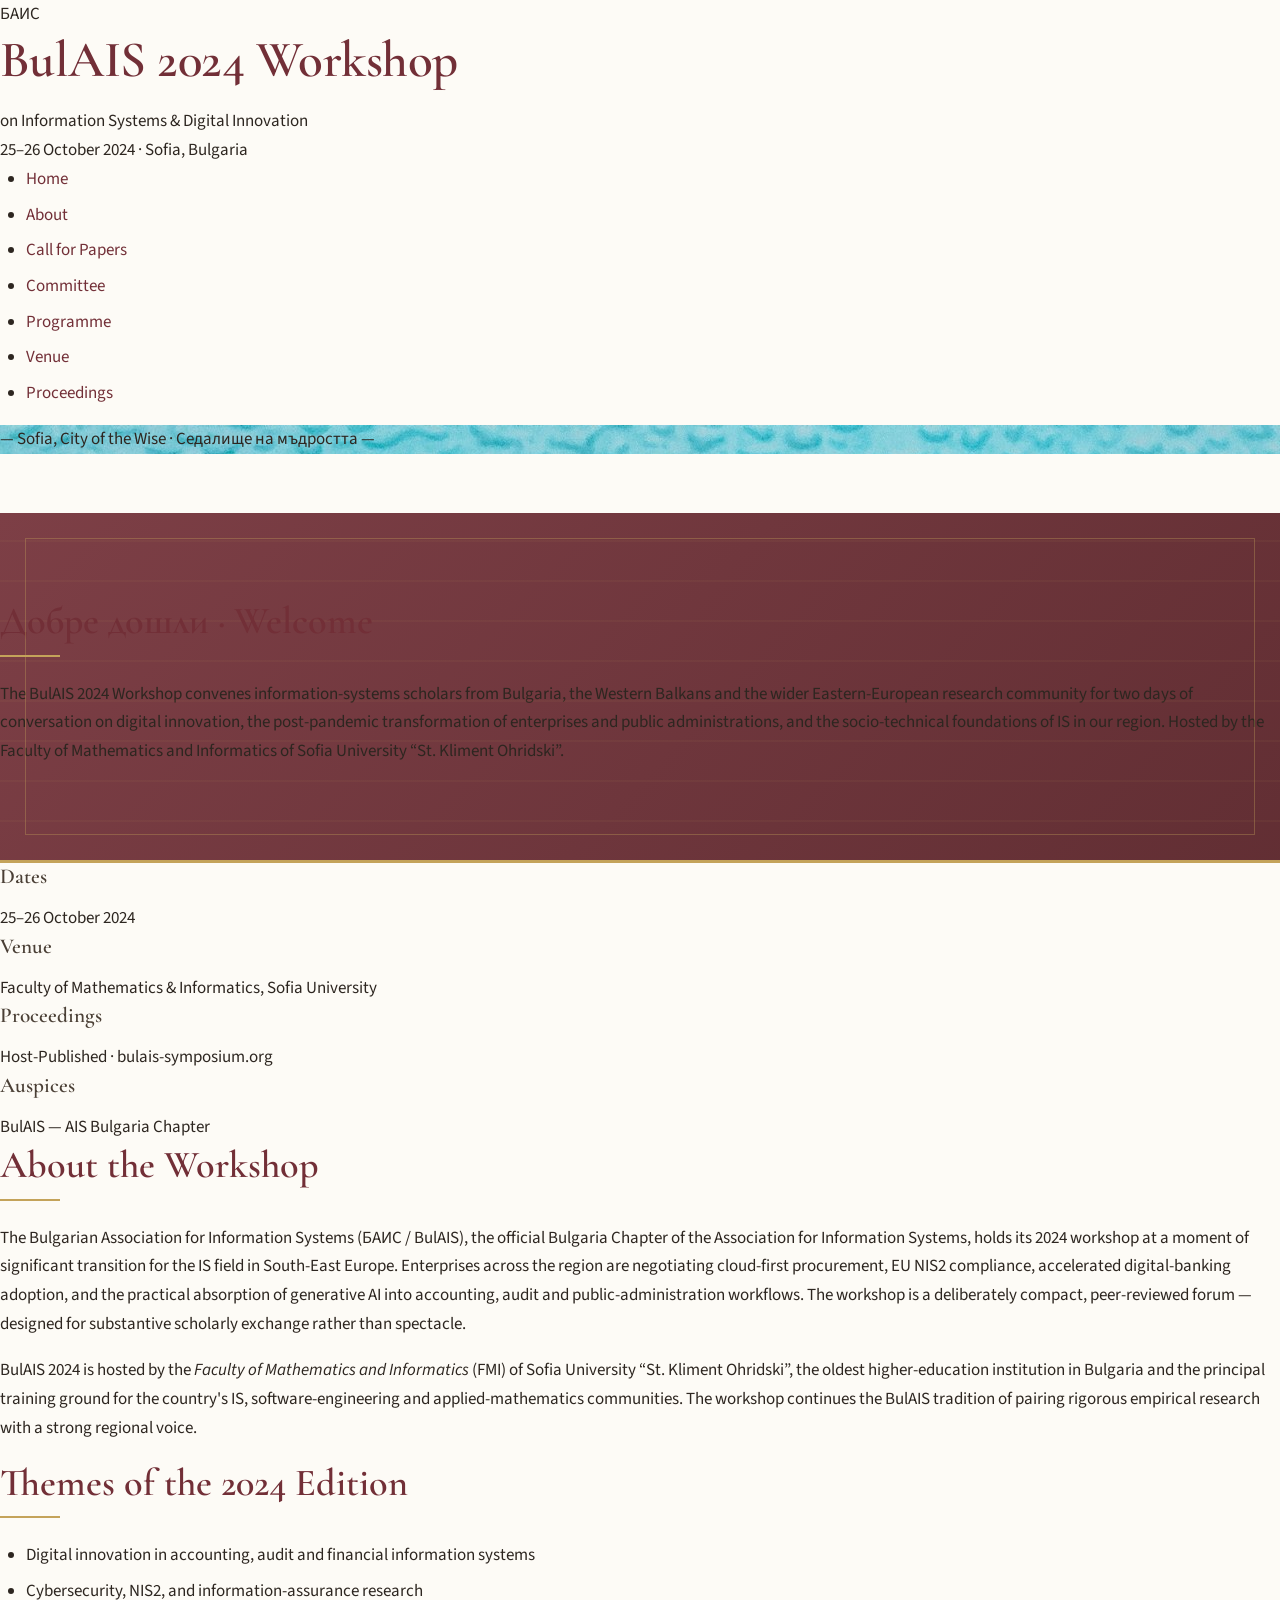
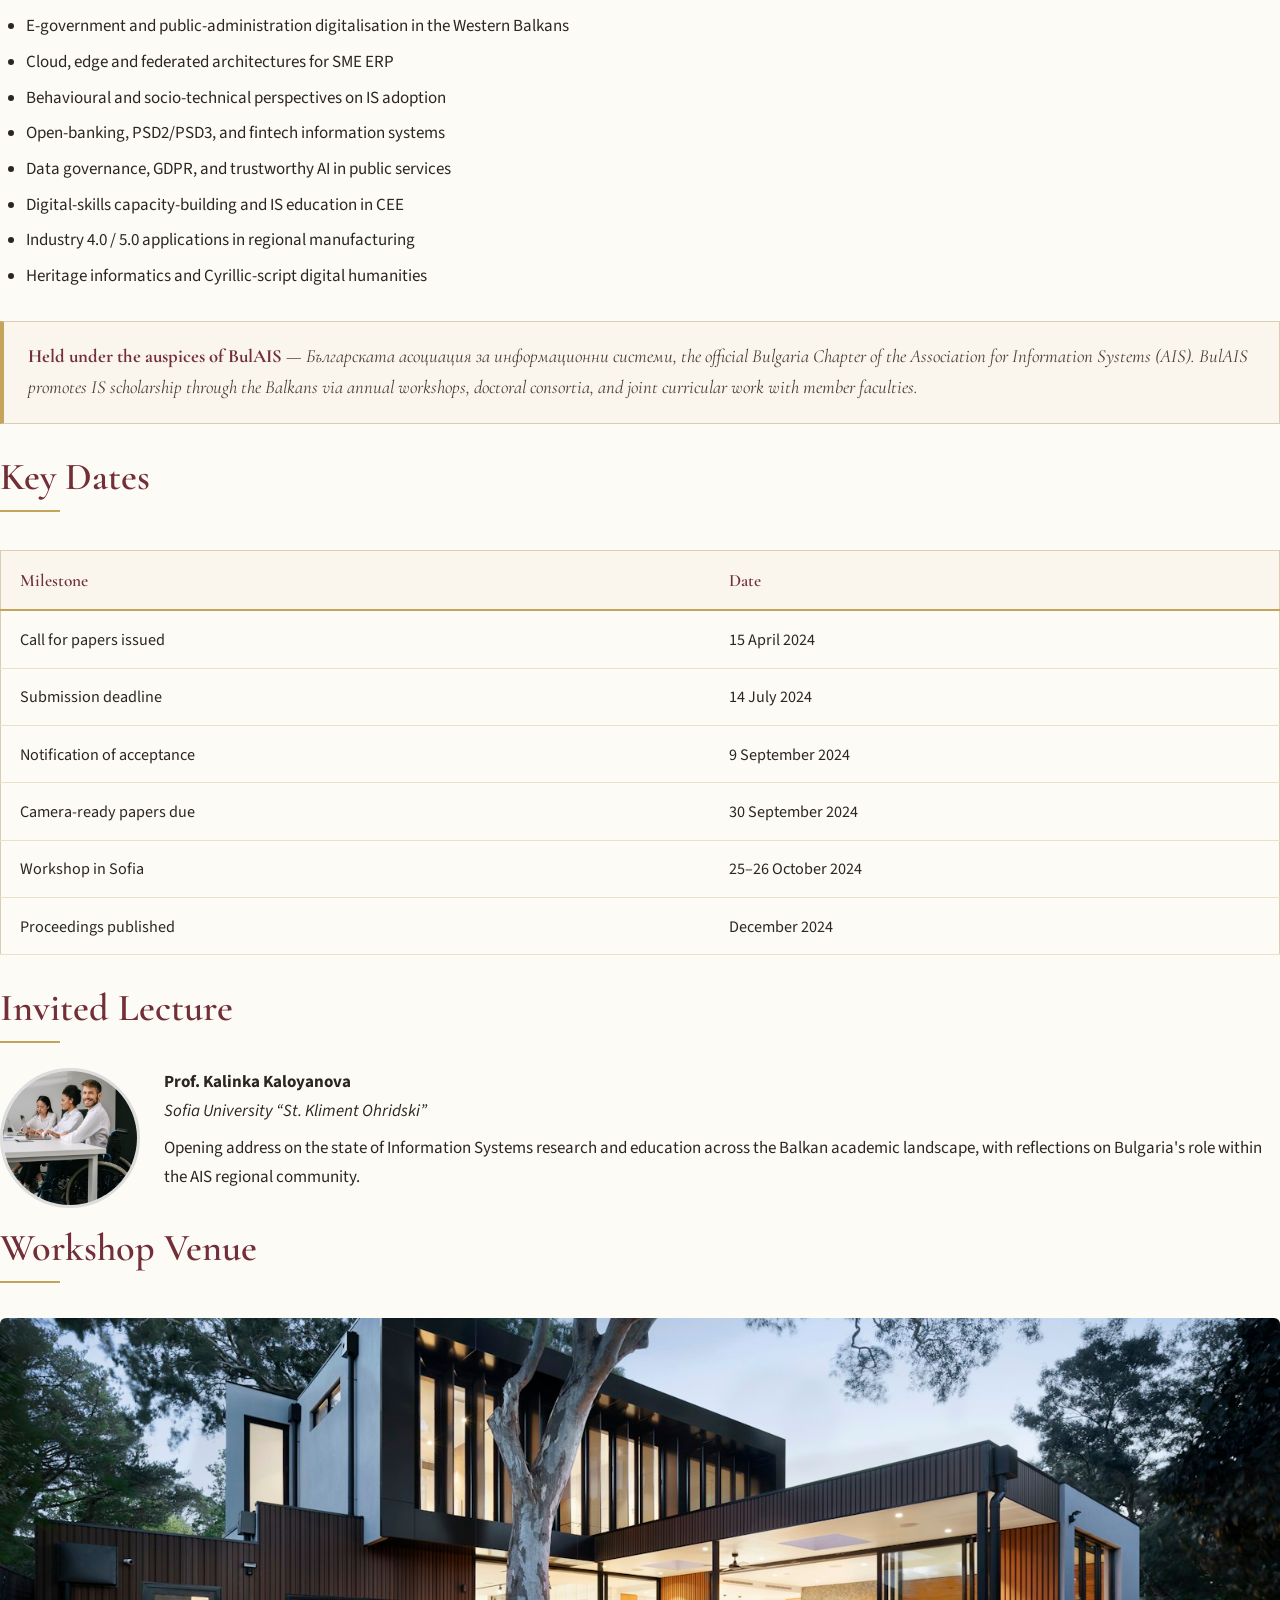
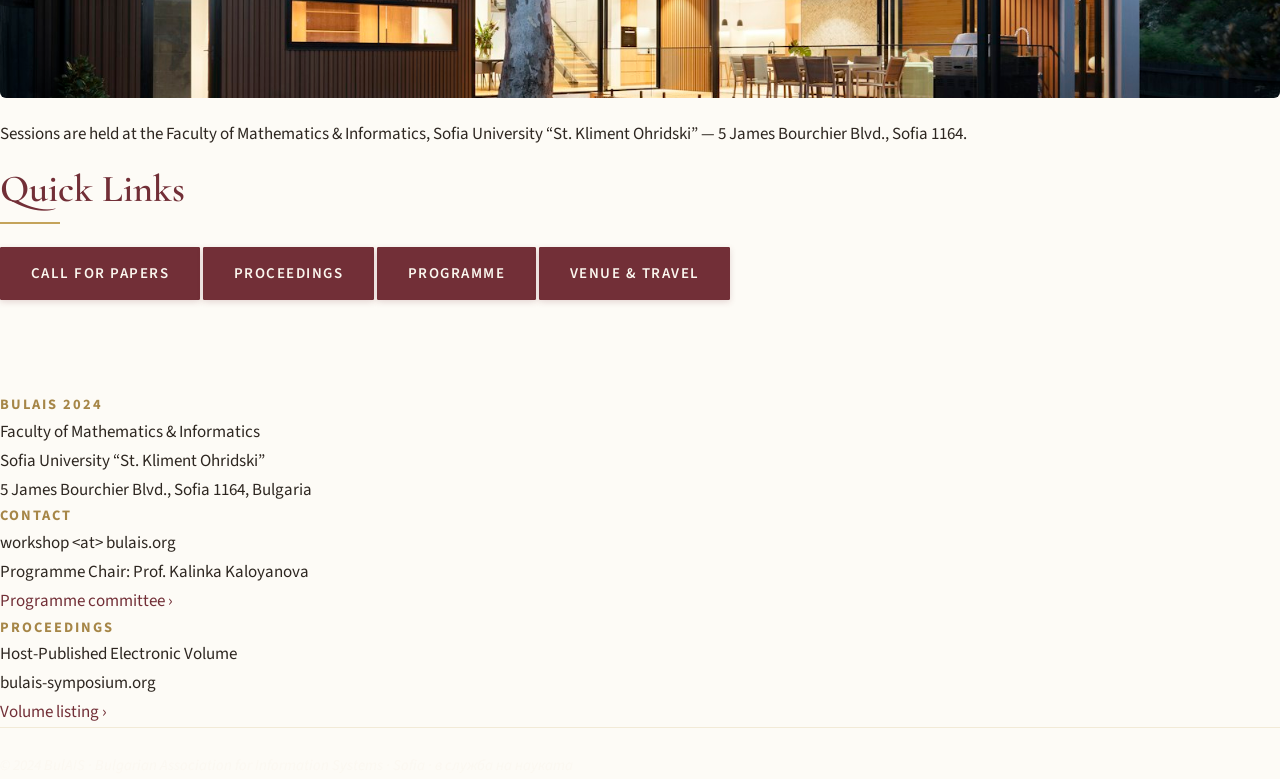
<file: index.html>
<!DOCTYPE html>
<html lang="en">
<head>
<meta charset="UTF-8">
<meta name="viewport" content="width=device-width, initial-scale=1.0">
<title>BulAIS 2024 — Workshop on Information Systems & Digital Innovation · Sofia University</title>
<meta name="description" content="BulAIS 2024 — the Bulgarian Association for Information Systems workshop on IS &amp; Digital Innovation, hosted by Sofia University 'St. Kliment Ohridski', 25–26 October 2024.">
<link rel="stylesheet" href="style.css">
</head>
<body>
<div class="cyr-band"></div>
<header>
  <div class="header-inner">
    <div class="brand">
      <div class="crest">БАИС</div>
      <div>
        <h1 class="site-title">BulAIS 2024 Workshop</h1>
        <div class="site-subtitle">on Information Systems &amp; Digital Innovation</div>
      </div>
    </div>
    <span class="location-tag">25–26 October 2024 · Sofia, Bulgaria</span>
  </div>
</header>
<nav>
  <ul>
    <li><a href="index.html" class="active">Home</a></li>
    <li><a href="about.html">About</a></li>
    <li><a href="cfp.html">Call for Papers</a></li>
    <li><a href="committee.html">Committee</a></li>
    <li><a href="schedule.html">Programme</a></li>
    <li><a href="venue.html">Venue</a></li>
    <li><a href="proceedings.html">Proceedings</a></li>
  </ul>
</nav>

<div class="hero-photo" style="background-image:url('images/sofia_nevsky.jpg');">
  <div class="caption">— Sofia, City of the Wise · Седалище на мъдростта —</div>
</div>

<main>
  <section class="hero">
    <h2>Добре дошли · Welcome</h2>
    <p class="lead">The BulAIS 2024 Workshop convenes information-systems scholars from Bulgaria, the Western Balkans and the wider Eastern-European research community for two days of conversation on digital innovation, the post-pandemic transformation of enterprises and public administrations, and the socio-technical foundations of IS in our region. Hosted by the Faculty of Mathematics and Informatics of Sofia University &ldquo;St. Kliment Ohridski&rdquo;.</p>
  </section>

  <div class="info-grid">
    <div class="info-card">
      <h4>Dates</h4>
      <div class="value">25–26 October 2024</div>
    </div>
    <div class="info-card gold">
      <h4>Venue</h4>
      <div class="value">Faculty of Mathematics &amp; Informatics, Sofia University</div>
    </div>
    <div class="info-card deep">
      <h4>Proceedings</h4>
      <div class="value">Host-Published · bulais-symposium.org</div>
    </div>
    <div class="info-card parch">
      <h4>Auspices</h4>
      <div class="value">BulAIS — AIS Bulgaria Chapter</div>
    </div>
  </div>

  <h2 class="section-title">About the Workshop</h2>
  <p class="dropcap">The Bulgarian Association for Information Systems (БАИС / BulAIS), the official Bulgaria Chapter of the Association for Information Systems, holds its 2024 workshop at a moment of significant transition for the IS field in South-East Europe. Enterprises across the region are negotiating cloud-first procurement, EU NIS2 compliance, accelerated digital-banking adoption, and the practical absorption of generative AI into accounting, audit and public-administration workflows. The workshop is a deliberately compact, peer-reviewed forum — designed for substantive scholarly exchange rather than spectacle.</p>

  <p>BulAIS 2024 is hosted by the <em>Faculty of Mathematics and Informatics</em> (FMI) of Sofia University &ldquo;St. Kliment Ohridski&rdquo;, the oldest higher-education institution in Bulgaria and the principal training ground for the country's IS, software-engineering and applied-mathematics communities. The workshop continues the BulAIS tradition of pairing rigorous empirical research with a strong regional voice.</p>

  <h2 class="section-title">Themes of the 2024 Edition</h2>
  <ul class="styled-list">
    <li>Digital innovation in accounting, audit and financial information systems</li>
    <li>Cybersecurity, NIS2, and information-assurance research</li>
    <li>E-government and public-administration digitalisation in the Western Balkans</li>
    <li>Cloud, edge and federated architectures for SME ERP</li>
    <li>Behavioural and socio-technical perspectives on IS adoption</li>
    <li>Open-banking, PSD2/PSD3, and fintech information systems</li>
    <li>Data governance, GDPR, and trustworthy AI in public services</li>
    <li>Digital-skills capacity-building and IS education in CEE</li>
    <li>Industry 4.0 / 5.0 applications in regional manufacturing</li>
    <li>Heritage informatics and Cyrillic-script digital humanities</li>
  </ul>

  <div class="callout">
    <strong>Held under the auspices of BulAIS</strong> — Българската асоциация за информационни системи, the official Bulgaria Chapter of the Association for Information Systems (AIS). BulAIS promotes IS scholarship through the Balkans via annual workshops, doctoral consortia, and joint curricular work with member faculties.
  </div>

  <h2 class="section-title">Key Dates</h2>
  <table>
    <thead><tr><th>Milestone</th><th>Date</th></tr></thead>
    <tbody>
      <tr><td>Call for papers issued</td><td>15 April 2024</td></tr>
      <tr><td>Submission deadline</td><td>14 July 2024</td></tr>
      <tr><td>Notification of acceptance</td><td>9 September 2024</td></tr>
      <tr><td>Camera-ready papers due</td><td>30 September 2024</td></tr>
      <tr><td>Workshop in Sofia</td><td>25–26 October 2024</td></tr>
      <tr><td>Proceedings published</td><td>December 2024</td></tr>
    </tbody>
  </table>

  <h2 class="section-title">Invited Lecture</h2>
  <div style="display:flex;gap:24px;align-items:center;margin:16px 0;flex-wrap:wrap;">
    <img src="images/keynote_prof2.jpg" alt="Invited speaker portrait" style="width:140px;height:140px;object-fit:cover;border-radius:50%;border:3px solid #ddd;flex-shrink:0;">
    <div style="flex:1;min-width:260px;">
      <strong>Prof. Kalinka Kaloyanova</strong><br>
      <em>Sofia University &ldquo;St. Kliment Ohridski&rdquo;</em>
      <p style="margin-top:8px;">Opening address on the state of Information Systems research and education across the Balkan academic landscape, with reflections on Bulgaria's role within the AIS regional community.</p>
    </div>
  </div>

  <h2 class="section-title">Workshop Venue</h2>
  <img src="images/sofia_university.jpg" alt="Sofia University main building" style="width:100%;max-height:380px;object-fit:cover;border-radius:6px;margin:12px 0;">
  <p>Sessions are held at the Faculty of Mathematics &amp; Informatics, Sofia University &ldquo;St. Kliment Ohridski&rdquo; — 5 James Bourchier Blvd., Sofia 1164.</p>

  <h2 class="section-title">Quick Links</h2>
  <p>
    <a class="btn" href="cfp.html">Call for Papers</a>
    <a class="btn outline" href="proceedings.html">Proceedings</a>
    <a class="btn outline" href="schedule.html">Programme</a>
    <a class="btn outline" href="venue.html">Venue &amp; Travel</a>
  </p>
</main>

<footer>
  <div class="footer-inner">
    <div>
      <h5>BulAIS 2024</h5>
      <div>Faculty of Mathematics &amp; Informatics<br>
      Sofia University &ldquo;St. Kliment Ohridski&rdquo;<br>
      5 James Bourchier Blvd., Sofia 1164, Bulgaria</div>
    </div>
    <div>
      <h5>Contact</h5>
      <div>workshop &lt;at&gt; bulais.org<br>
      Programme Chair: Prof. Kalinka Kaloyanova<br>
      <a href="committee.html">Programme committee &rsaquo;</a></div>
    </div>
    <div>
      <h5>Proceedings</h5>
      <div>Host-Published Electronic Volume<br>
      bulais-symposium.org<br>
      <a href="proceedings.html">Volume listing &rsaquo;</a></div>
    </div>
  </div>
  <div class="footer-bottom">© 2024 BulAIS · Bulgarian Association for Information Systems · Sofia · в служба на науката</div>
</footer>
</body>
</html>
</file>
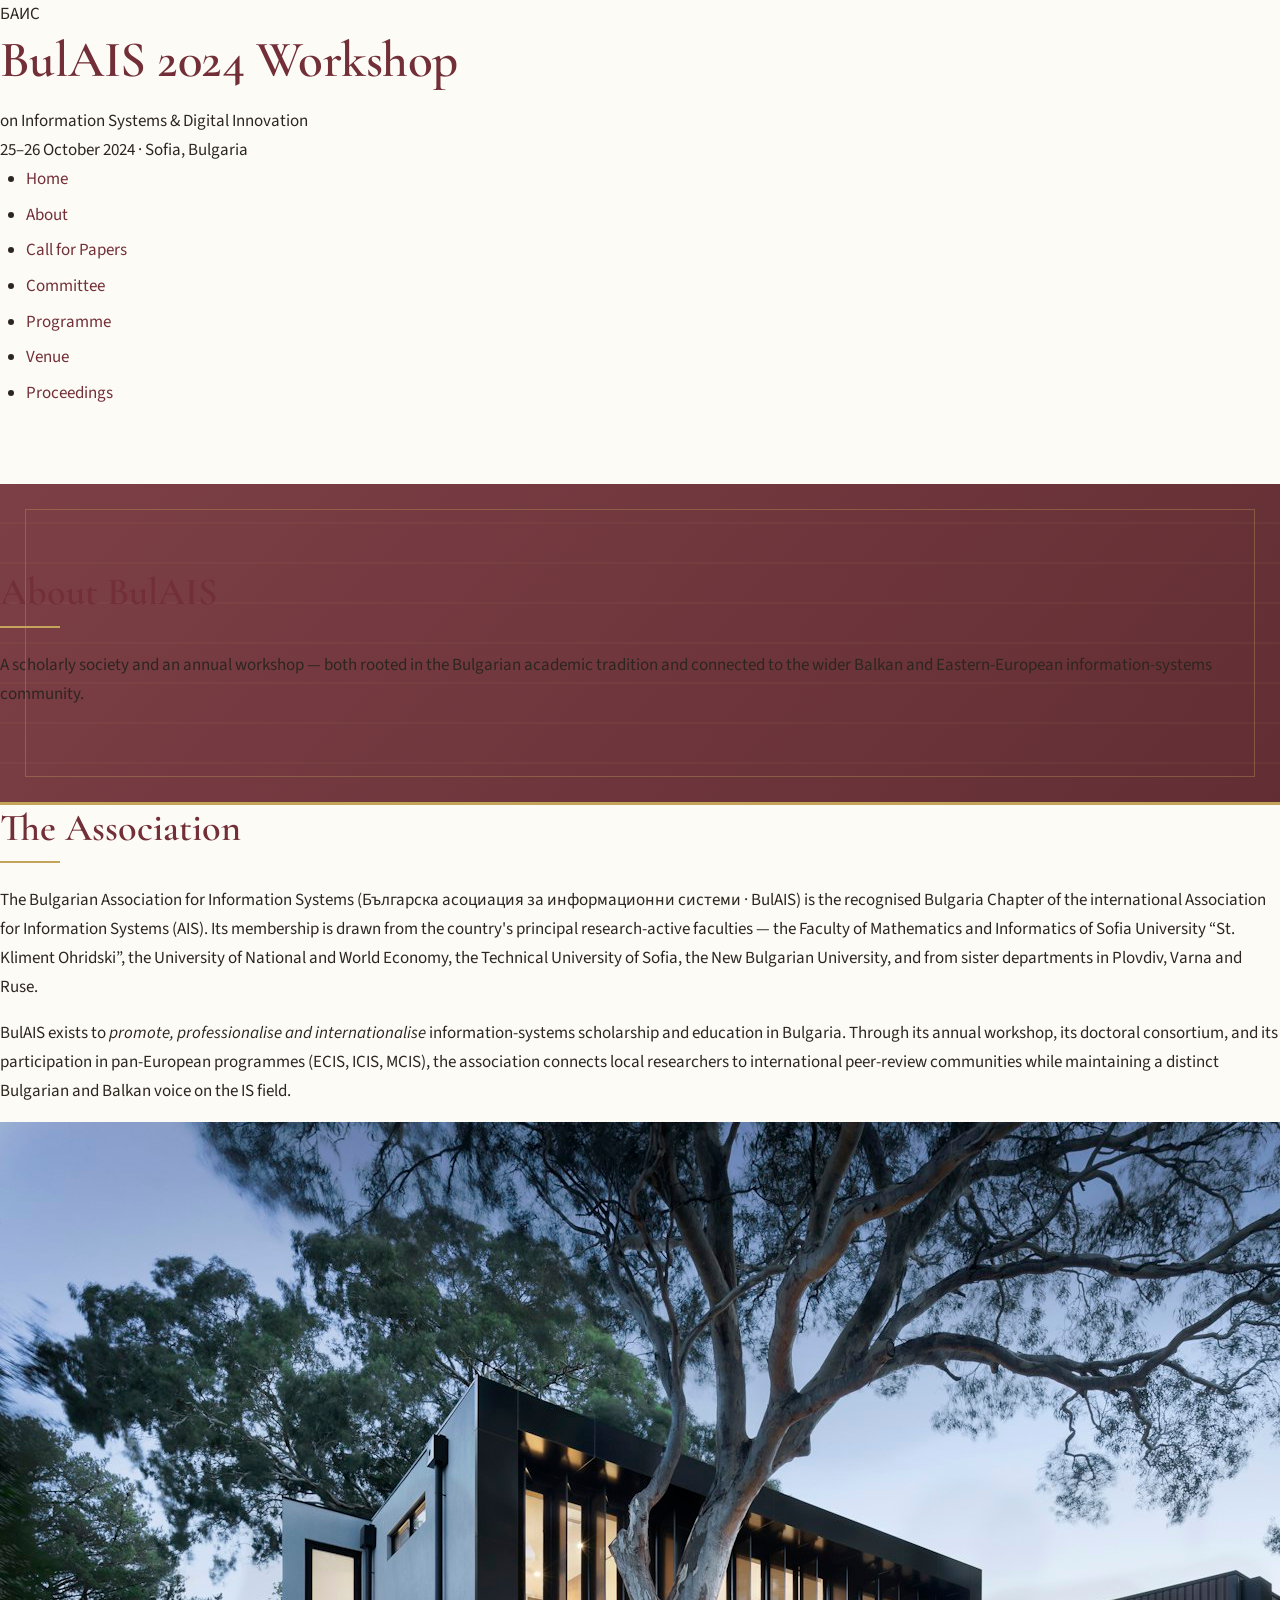
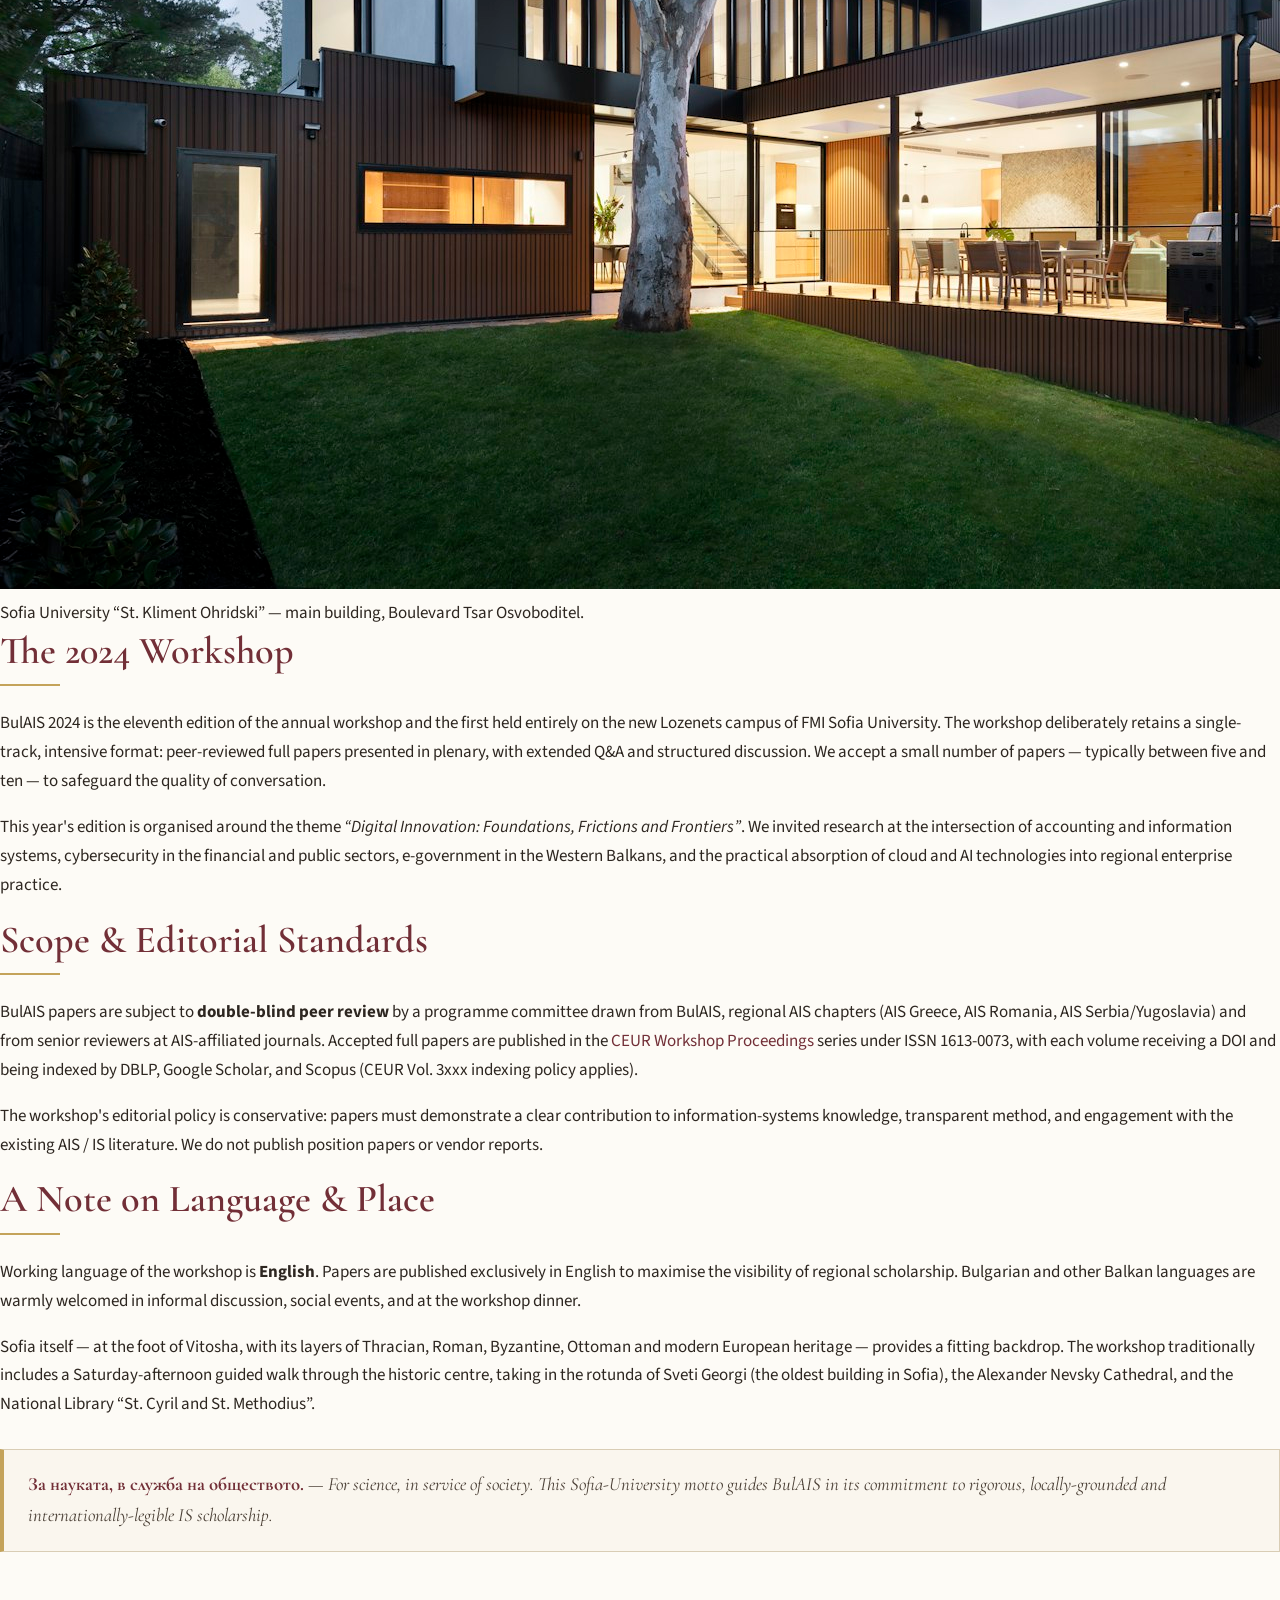
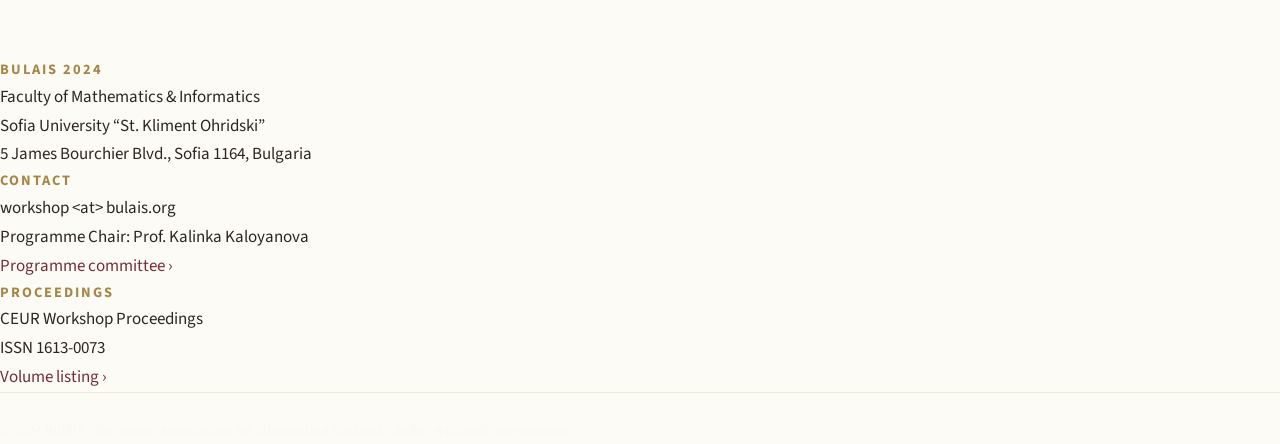
<file: about.html>
<!DOCTYPE html>
<html lang="en">
<head>
<meta charset="UTF-8">
<meta name="viewport" content="width=device-width, initial-scale=1.0">
<title>About — BulAIS 2024 Workshop</title>
<link rel="stylesheet" href="style.css">
</head>
<body>
<div class="cyr-band"></div>
<header>
  <div class="header-inner">
    <div class="brand">
      <div class="crest">БАИС</div>
      <div>
        <h1 class="site-title">BulAIS 2024 Workshop</h1>
        <div class="site-subtitle">on Information Systems &amp; Digital Innovation</div>
      </div>
    </div>
    <span class="location-tag">25–26 October 2024 · Sofia, Bulgaria</span>
  </div>
</header>
<nav>
  <ul>
    <li><a href="index.html">Home</a></li>
    <li><a href="about.html" class="active">About</a></li>
    <li><a href="cfp.html">Call for Papers</a></li>
    <li><a href="committee.html">Committee</a></li>
    <li><a href="schedule.html">Programme</a></li>
    <li><a href="venue.html">Venue</a></li>
    <li><a href="proceedings.html">Proceedings</a></li>
  </ul>
</nav>

<main>
  <section class="hero">
    <h2>About BulAIS</h2>
    <p class="lead">A scholarly society and an annual workshop — both rooted in the Bulgarian academic tradition and connected to the wider Balkan and Eastern-European information-systems community.</p>
  </section>

  <h2 class="section-title">The Association</h2>
  <p class="dropcap">The Bulgarian Association for Information Systems (Българска асоциация за информационни системи · BulAIS) is the recognised Bulgaria Chapter of the international Association for Information Systems (AIS). Its membership is drawn from the country's principal research-active faculties — the Faculty of Mathematics and Informatics of Sofia University &ldquo;St. Kliment Ohridski&rdquo;, the University of National and World Economy, the Technical University of Sofia, the New Bulgarian University, and from sister departments in Plovdiv, Varna and Ruse.</p>

  <p>BulAIS exists to <em>promote, professionalise and internationalise</em> information-systems scholarship and education in Bulgaria. Through its annual workshop, its doctoral consortium, and its participation in pan-European programmes (ECIS, ICIS, MCIS), the association connects local researchers to international peer-review communities while maintaining a distinct Bulgarian and Balkan voice on the IS field.</p>

  <figure>
    <img src="images/sofia_university.jpg" alt="Sofia University academic building">
    <figcaption>Sofia University &ldquo;St. Kliment Ohridski&rdquo; — main building, Boulevard Tsar Osvoboditel.</figcaption>
  </figure>

  <h2 class="section-title">The 2024 Workshop</h2>
  <p>BulAIS 2024 is the eleventh edition of the annual workshop and the first held entirely on the new Lozenets campus of FMI Sofia University. The workshop deliberately retains a single-track, intensive format: peer-reviewed full papers presented in plenary, with extended Q&amp;A and structured discussion. We accept a small number of papers — typically between five and ten — to safeguard the quality of conversation.</p>

  <p>This year's edition is organised around the theme <em>&ldquo;Digital Innovation: Foundations, Frictions and Frontiers&rdquo;</em>. We invited research at the intersection of accounting and information systems, cybersecurity in the financial and public sectors, e-government in the Western Balkans, and the practical absorption of cloud and AI technologies into regional enterprise practice.</p>

  <h2 class="section-title">Scope &amp; Editorial Standards</h2>
  <p>BulAIS papers are subject to <strong>double-blind peer review</strong> by a programme committee drawn from BulAIS, regional AIS chapters (AIS Greece, AIS Romania, AIS Serbia/Yugoslavia) and from senior reviewers at AIS-affiliated journals. Accepted full papers are published in the <a href="https://ceur-ws.org">CEUR Workshop Proceedings</a> series under ISSN 1613-0073, with each volume receiving a DOI and being indexed by DBLP, Google Scholar, and Scopus (CEUR Vol. 3xxx indexing policy applies).</p>

  <p>The workshop's editorial policy is conservative: papers must demonstrate a clear contribution to information-systems knowledge, transparent method, and engagement with the existing AIS / IS literature. We do not publish position papers or vendor reports.</p>

  <h2 class="section-title">A Note on Language &amp; Place</h2>
  <p>Working language of the workshop is <strong>English</strong>. Papers are published exclusively in English to maximise the visibility of regional scholarship. Bulgarian and other Balkan languages are warmly welcomed in informal discussion, social events, and at the workshop dinner.</p>

  <p>Sofia itself — at the foot of Vitosha, with its layers of Thracian, Roman, Byzantine, Ottoman and modern European heritage — provides a fitting backdrop. The workshop traditionally includes a Saturday-afternoon guided walk through the historic centre, taking in the rotunda of Sveti Georgi (the oldest building in Sofia), the Alexander Nevsky Cathedral, and the National Library &ldquo;St. Cyril and St. Methodius&rdquo;.</p>

  <div class="callout">
    <strong>За науката, в служба на обществото.</strong> &mdash; For science, in service of society. This Sofia-University motto guides BulAIS in its commitment to rigorous, locally-grounded and internationally-legible IS scholarship.
  </div>
</main>

<footer>
  <div class="footer-inner">
    <div>
      <h5>BulAIS 2024</h5>
      <div>Faculty of Mathematics &amp; Informatics<br>
      Sofia University &ldquo;St. Kliment Ohridski&rdquo;<br>
      5 James Bourchier Blvd., Sofia 1164, Bulgaria</div>
    </div>
    <div>
      <h5>Contact</h5>
      <div>workshop &lt;at&gt; bulais.org<br>
      Programme Chair: Prof. Kalinka Kaloyanova<br>
      <a href="committee.html">Programme committee &rsaquo;</a></div>
    </div>
    <div>
      <h5>Proceedings</h5>
      <div>CEUR Workshop Proceedings<br>
      ISSN 1613-0073<br>
      <a href="proceedings.html">Volume listing &rsaquo;</a></div>
    </div>
  </div>
  <div class="footer-bottom">© 2024 BulAIS · Bulgarian Association for Information Systems · Sofia · в служба на науката</div>
</footer>
</body>
</html>
</file>
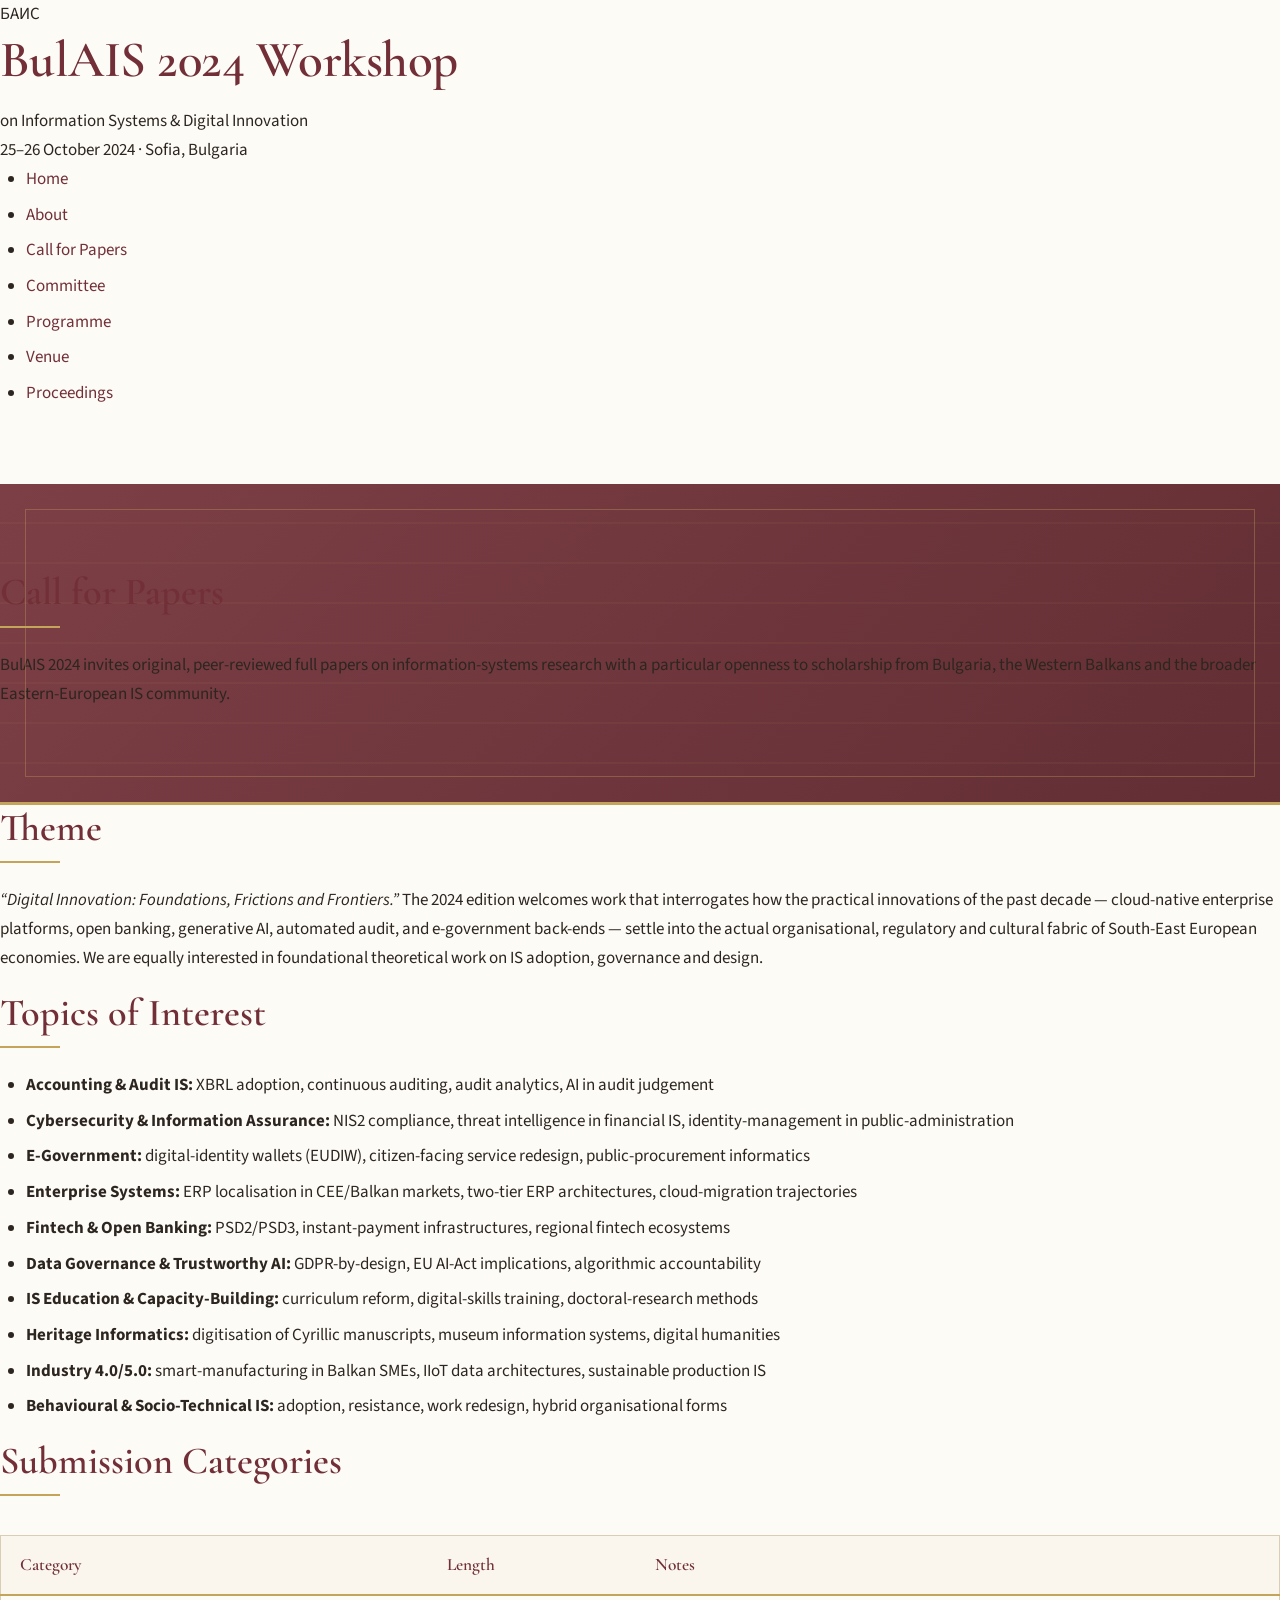
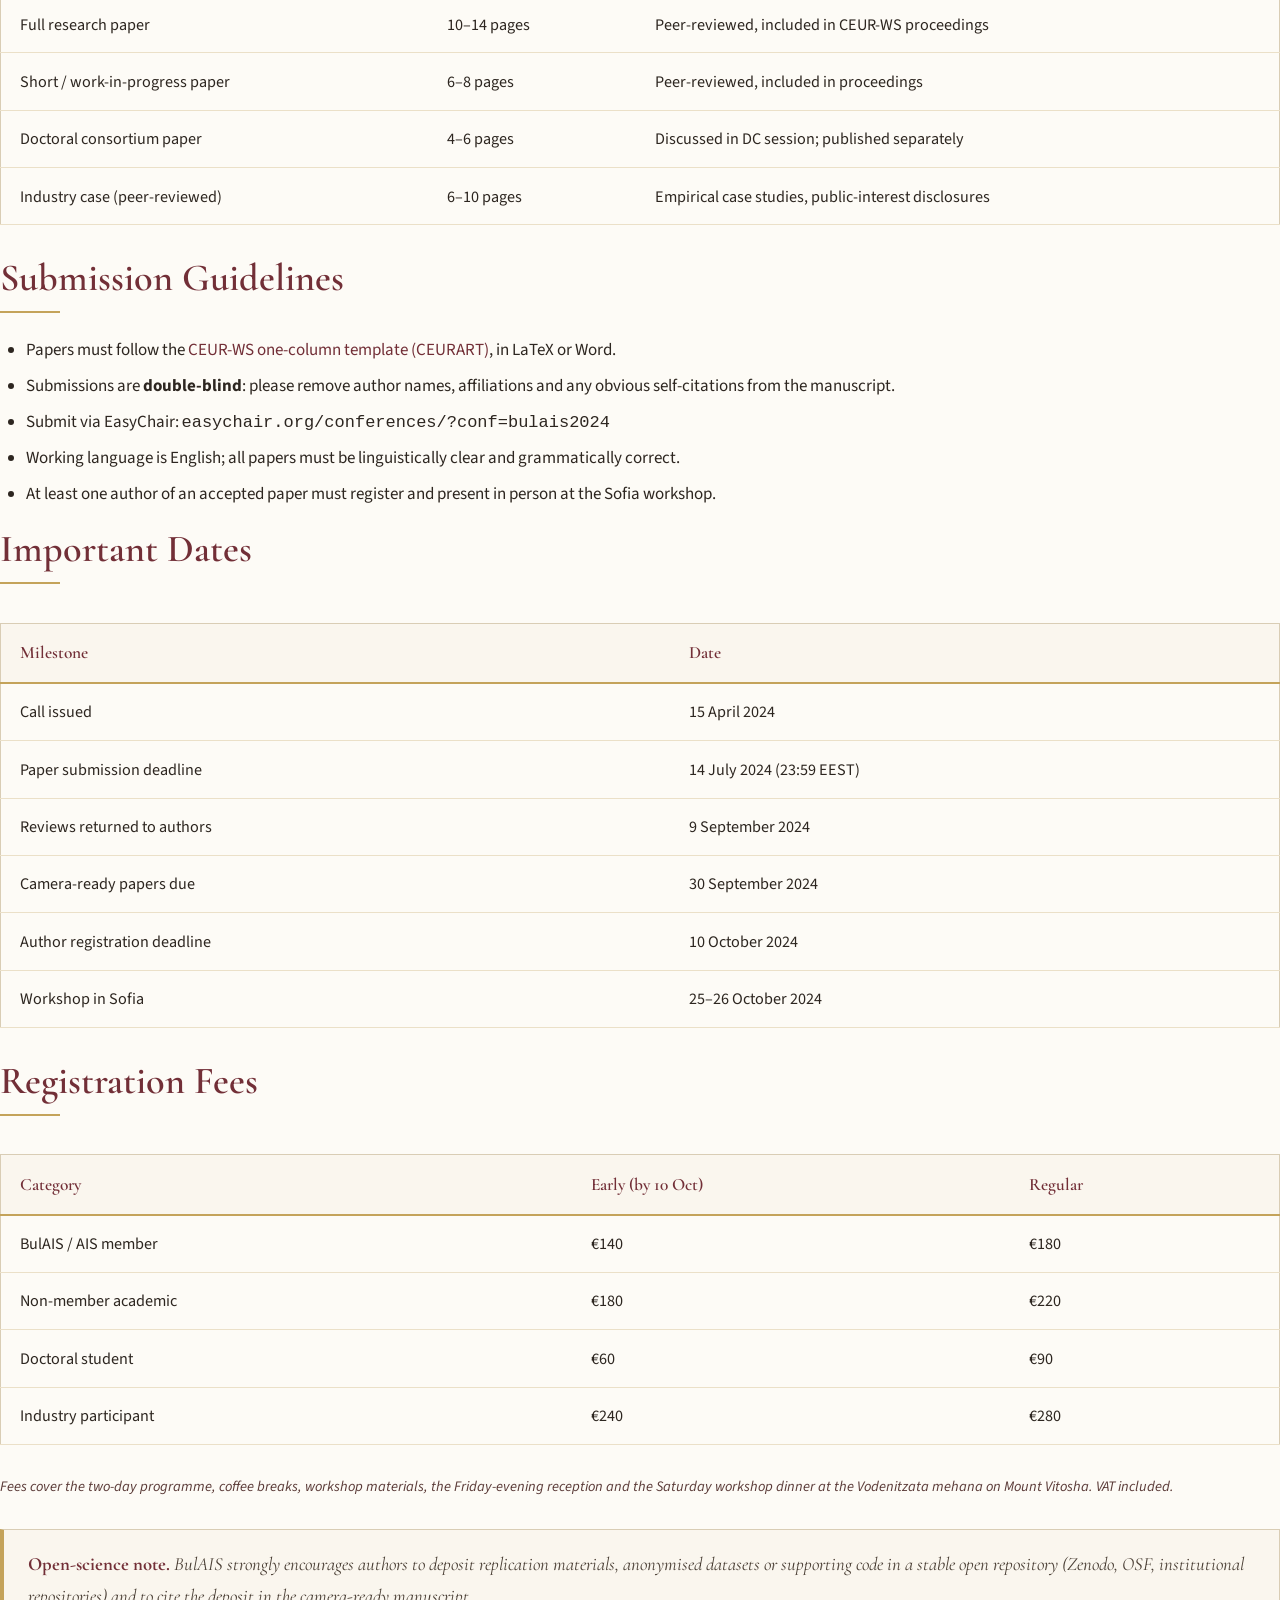
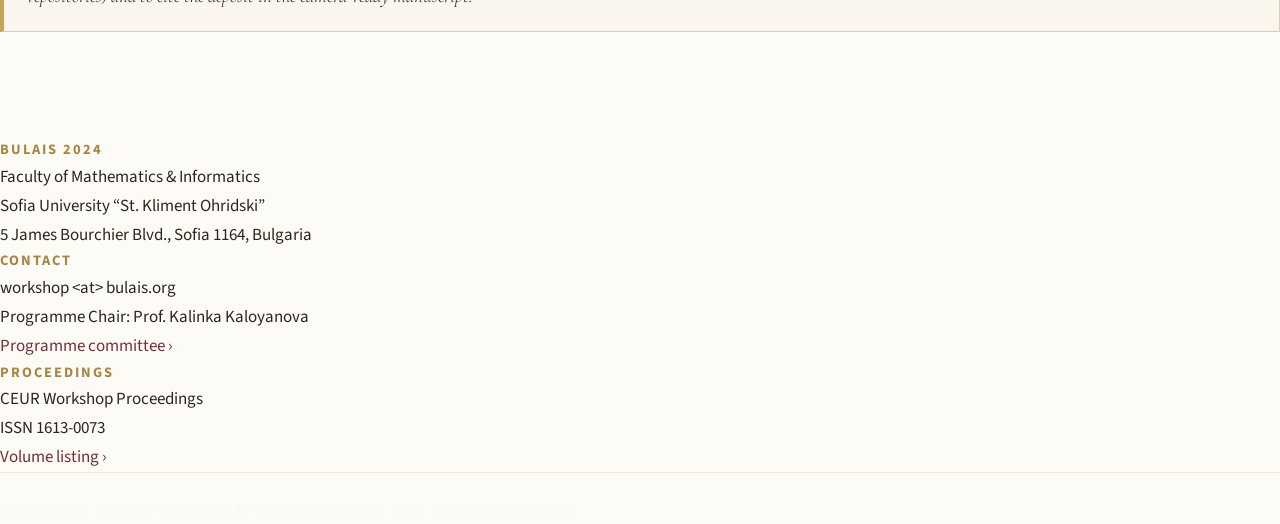
<file: cfp.html>
<!DOCTYPE html>
<html lang="en">
<head>
<meta charset="UTF-8">
<meta name="viewport" content="width=device-width, initial-scale=1.0">
<title>Call for Papers — BulAIS 2024 Workshop</title>
<link rel="stylesheet" href="style.css">
</head>
<body>
<div class="cyr-band"></div>
<header>
  <div class="header-inner">
    <div class="brand">
      <div class="crest">БАИС</div>
      <div>
        <h1 class="site-title">BulAIS 2024 Workshop</h1>
        <div class="site-subtitle">on Information Systems &amp; Digital Innovation</div>
      </div>
    </div>
    <span class="location-tag">25–26 October 2024 · Sofia, Bulgaria</span>
  </div>
</header>
<nav>
  <ul>
    <li><a href="index.html">Home</a></li>
    <li><a href="about.html">About</a></li>
    <li><a href="cfp.html" class="active">Call for Papers</a></li>
    <li><a href="committee.html">Committee</a></li>
    <li><a href="schedule.html">Programme</a></li>
    <li><a href="venue.html">Venue</a></li>
    <li><a href="proceedings.html">Proceedings</a></li>
  </ul>
</nav>

<main>
  <section class="hero">
    <h2>Call for Papers</h2>
    <p class="lead">BulAIS 2024 invites original, peer-reviewed full papers on information-systems research with a particular openness to scholarship from Bulgaria, the Western Balkans and the broader Eastern-European IS community.</p>
  </section>

  <h2 class="section-title">Theme</h2>
  <p><em>&ldquo;Digital Innovation: Foundations, Frictions and Frontiers.&rdquo;</em> The 2024 edition welcomes work that interrogates how the practical innovations of the past decade — cloud-native enterprise platforms, open banking, generative AI, automated audit, and e-government back-ends — settle into the actual organisational, regulatory and cultural fabric of South-East European economies. We are equally interested in foundational theoretical work on IS adoption, governance and design.</p>

  <h2 class="section-title">Topics of Interest</h2>
  <ul class="styled-list">
    <li><strong>Accounting &amp; Audit IS:</strong> XBRL adoption, continuous auditing, audit analytics, AI in audit judgement</li>
    <li><strong>Cybersecurity &amp; Information Assurance:</strong> NIS2 compliance, threat intelligence in financial IS, identity-management in public-administration</li>
    <li><strong>E-Government:</strong> digital-identity wallets (EUDIW), citizen-facing service redesign, public-procurement informatics</li>
    <li><strong>Enterprise Systems:</strong> ERP localisation in CEE/Balkan markets, two-tier ERP architectures, cloud-migration trajectories</li>
    <li><strong>Fintech &amp; Open Banking:</strong> PSD2/PSD3, instant-payment infrastructures, regional fintech ecosystems</li>
    <li><strong>Data Governance &amp; Trustworthy AI:</strong> GDPR-by-design, EU AI-Act implications, algorithmic accountability</li>
    <li><strong>IS Education &amp; Capacity-Building:</strong> curriculum reform, digital-skills training, doctoral-research methods</li>
    <li><strong>Heritage Informatics:</strong> digitisation of Cyrillic manuscripts, museum information systems, digital humanities</li>
    <li><strong>Industry 4.0/5.0:</strong> smart-manufacturing in Balkan SMEs, IIoT data architectures, sustainable production IS</li>
    <li><strong>Behavioural &amp; Socio-Technical IS:</strong> adoption, resistance, work redesign, hybrid organisational forms</li>
  </ul>

  <h2 class="section-title">Submission Categories</h2>
  <table>
    <thead><tr><th>Category</th><th>Length</th><th>Notes</th></tr></thead>
    <tbody>
      <tr><td>Full research paper</td><td>10–14 pages</td><td>Peer-reviewed, included in CEUR-WS proceedings</td></tr>
      <tr><td>Short / work-in-progress paper</td><td>6–8 pages</td><td>Peer-reviewed, included in proceedings</td></tr>
      <tr><td>Doctoral consortium paper</td><td>4–6 pages</td><td>Discussed in DC session; published separately</td></tr>
      <tr><td>Industry case (peer-reviewed)</td><td>6–10 pages</td><td>Empirical case studies, public-interest disclosures</td></tr>
    </tbody>
  </table>

  <h2 class="section-title">Submission Guidelines</h2>
  <ul class="styled-list">
    <li>Papers must follow the <a href="http://ceur-ws.org/Vol-XXX/CEURART.zip">CEUR-WS one-column template (CEURART)</a>, in LaTeX or Word.</li>
    <li>Submissions are <strong>double-blind</strong>: please remove author names, affiliations and any obvious self-citations from the manuscript.</li>
    <li>Submit via EasyChair: <code>easychair.org/conferences/?conf=bulais2024</code></li>
    <li>Working language is English; all papers must be linguistically clear and grammatically correct.</li>
    <li>At least one author of an accepted paper must register and present in person at the Sofia workshop.</li>
  </ul>

  <h2 class="section-title">Important Dates</h2>
  <table>
    <thead><tr><th>Milestone</th><th>Date</th></tr></thead>
    <tbody>
      <tr><td>Call issued</td><td>15 April 2024</td></tr>
      <tr><td>Paper submission deadline</td><td>14 July 2024 (23:59 EEST)</td></tr>
      <tr><td>Reviews returned to authors</td><td>9 September 2024</td></tr>
      <tr><td>Camera-ready papers due</td><td>30 September 2024</td></tr>
      <tr><td>Author registration deadline</td><td>10 October 2024</td></tr>
      <tr><td>Workshop in Sofia</td><td>25–26 October 2024</td></tr>
    </tbody>
  </table>

  <h2 class="section-title">Registration Fees</h2>
  <table>
    <thead><tr><th>Category</th><th>Early (by 10 Oct)</th><th>Regular</th></tr></thead>
    <tbody>
      <tr><td>BulAIS / AIS member</td><td>€140</td><td>€180</td></tr>
      <tr><td>Non-member academic</td><td>€180</td><td>€220</td></tr>
      <tr><td>Doctoral student</td><td>€60</td><td>€90</td></tr>
      <tr><td>Industry participant</td><td>€240</td><td>€280</td></tr>
    </tbody>
  </table>
  <p style="font-size:14.5px;color:#5a3a37;font-style:italic;">Fees cover the two-day programme, coffee breaks, workshop materials, the Friday-evening reception and the Saturday workshop dinner at the Vodenitzata mehana on Mount Vitosha. VAT included.</p>

  <div class="callout">
    <strong>Open-science note.</strong> BulAIS strongly encourages authors to deposit replication materials, anonymised datasets or supporting code in a stable open repository (Zenodo, OSF, institutional repositories) and to cite the deposit in the camera-ready manuscript.
  </div>
</main>

<footer>
  <div class="footer-inner">
    <div>
      <h5>BulAIS 2024</h5>
      <div>Faculty of Mathematics &amp; Informatics<br>
      Sofia University &ldquo;St. Kliment Ohridski&rdquo;<br>
      5 James Bourchier Blvd., Sofia 1164, Bulgaria</div>
    </div>
    <div>
      <h5>Contact</h5>
      <div>workshop &lt;at&gt; bulais.org<br>
      Programme Chair: Prof. Kalinka Kaloyanova<br>
      <a href="committee.html">Programme committee &rsaquo;</a></div>
    </div>
    <div>
      <h5>Proceedings</h5>
      <div>CEUR Workshop Proceedings<br>
      ISSN 1613-0073<br>
      <a href="proceedings.html">Volume listing &rsaquo;</a></div>
    </div>
  </div>
  <div class="footer-bottom">© 2024 BulAIS · Bulgarian Association for Information Systems · Sofia · в служба на науката</div>
</footer>
</body>
</html>
</file>
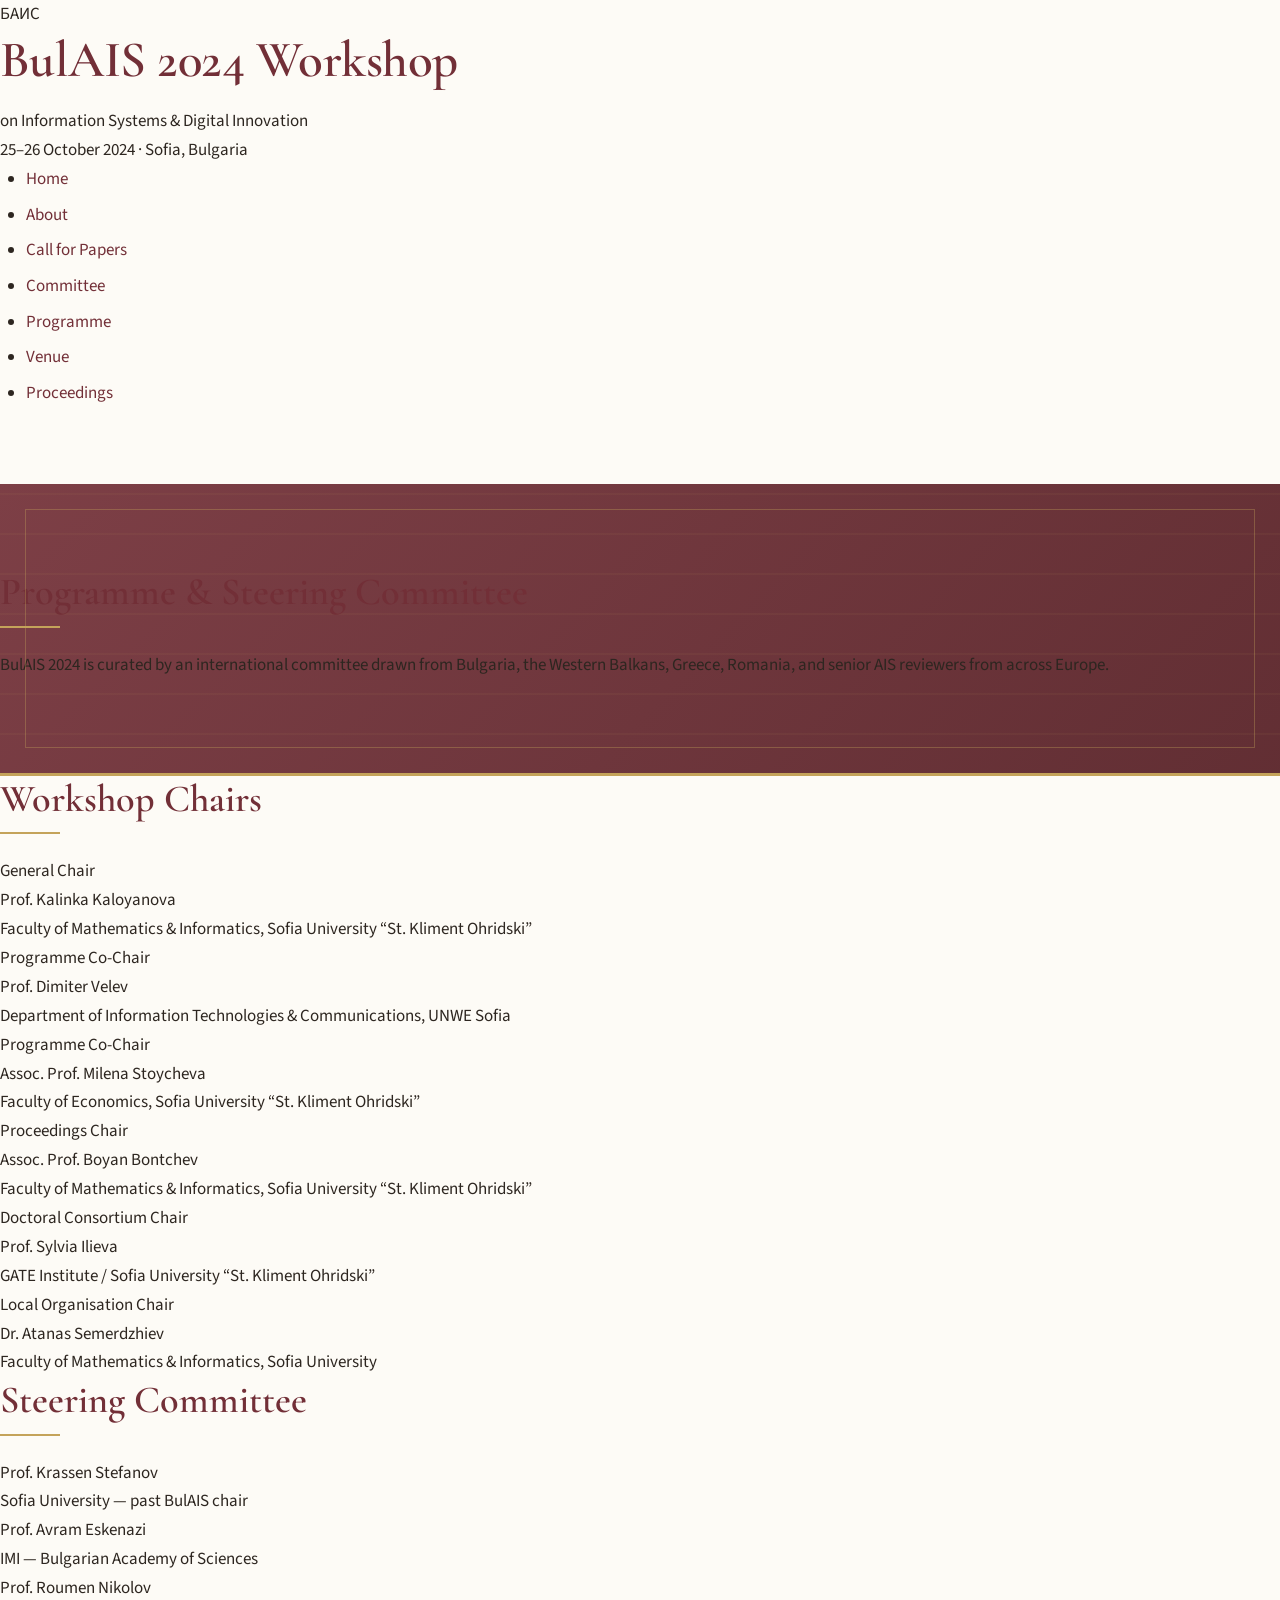
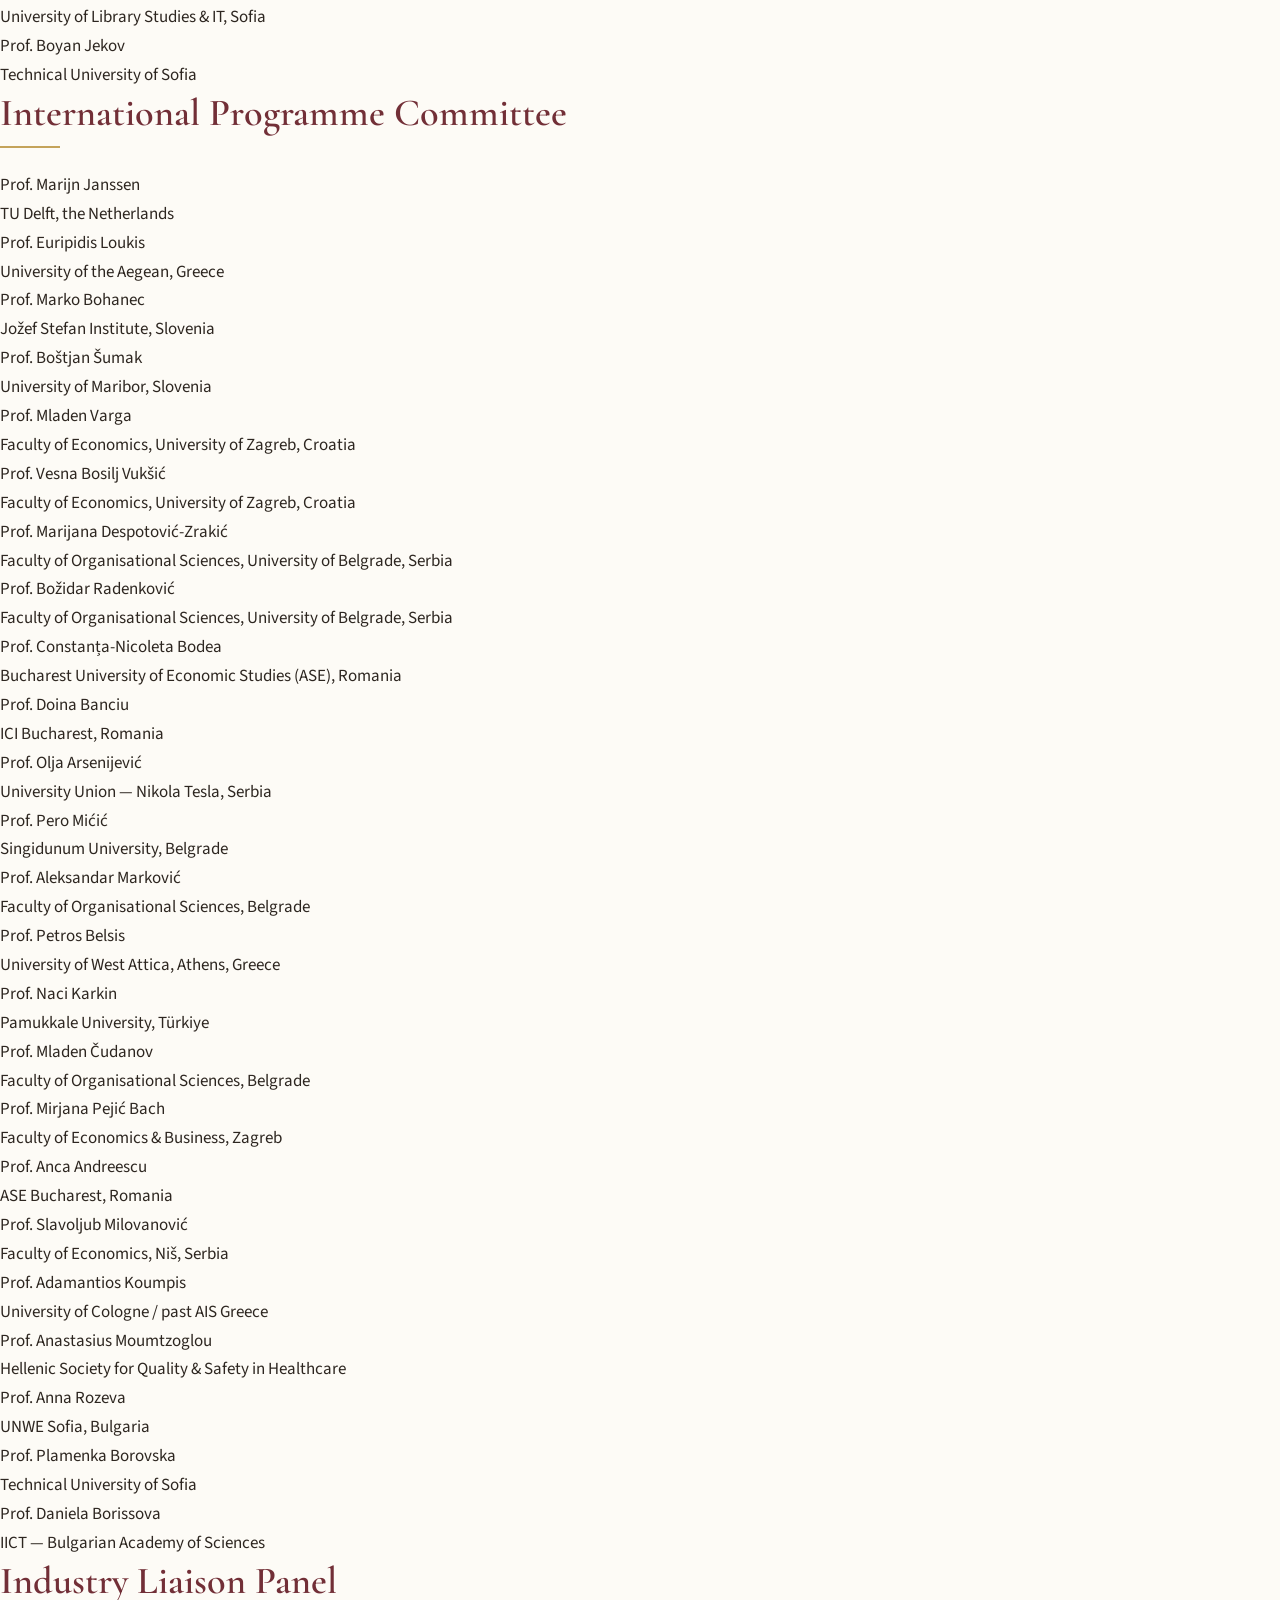
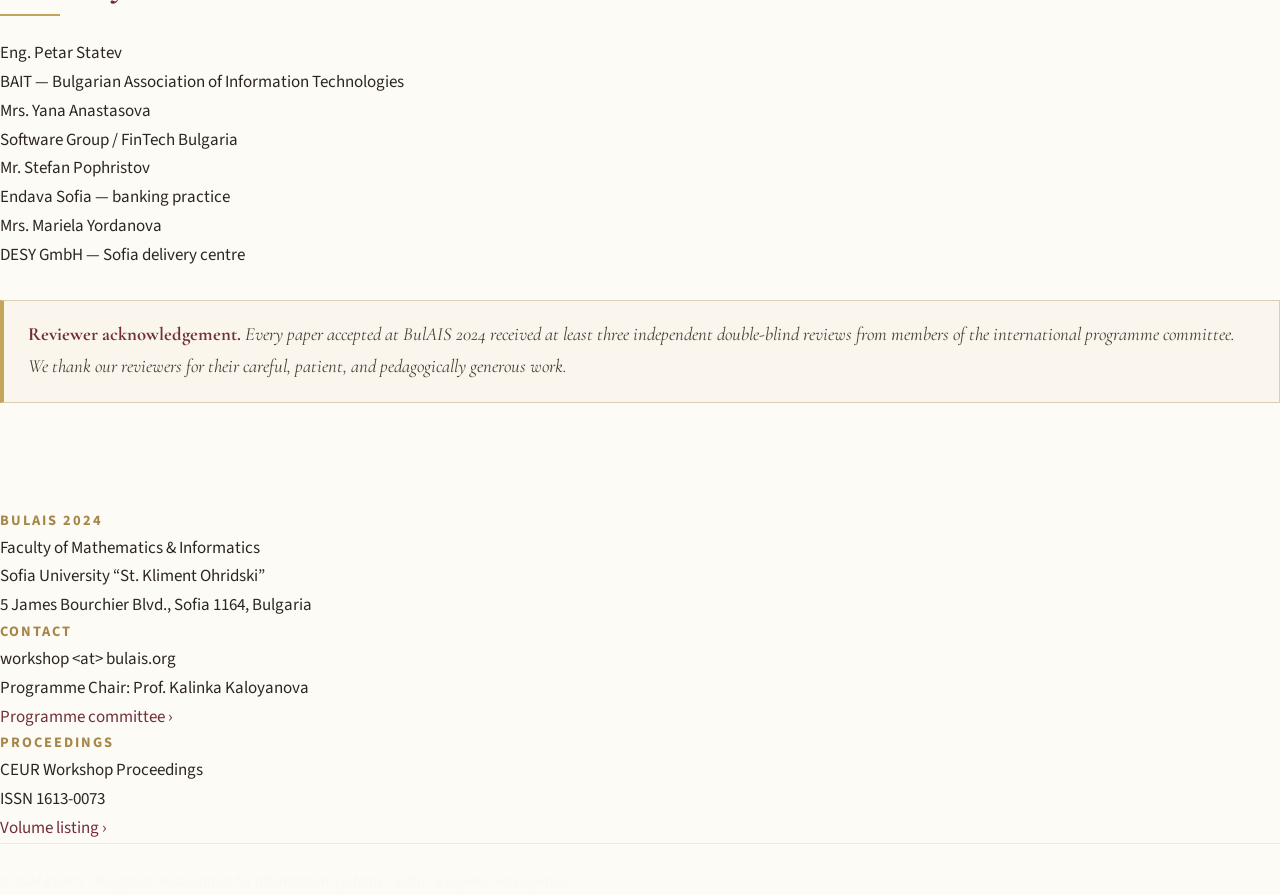
<file: committee.html>
<!DOCTYPE html>
<html lang="en">
<head>
<meta charset="UTF-8">
<meta name="viewport" content="width=device-width, initial-scale=1.0">
<title>Programme Committee — BulAIS 2024 Workshop</title>
<link rel="stylesheet" href="style.css">
</head>
<body>
<div class="cyr-band"></div>
<header>
  <div class="header-inner">
    <div class="brand">
      <div class="crest">БАИС</div>
      <div>
        <h1 class="site-title">BulAIS 2024 Workshop</h1>
        <div class="site-subtitle">on Information Systems &amp; Digital Innovation</div>
      </div>
    </div>
    <span class="location-tag">25–26 October 2024 · Sofia, Bulgaria</span>
  </div>
</header>
<nav>
  <ul>
    <li><a href="index.html">Home</a></li>
    <li><a href="about.html">About</a></li>
    <li><a href="cfp.html">Call for Papers</a></li>
    <li><a href="committee.html" class="active">Committee</a></li>
    <li><a href="schedule.html">Programme</a></li>
    <li><a href="venue.html">Venue</a></li>
    <li><a href="proceedings.html">Proceedings</a></li>
  </ul>
</nav>

<main>
  <section class="hero">
    <h2>Programme &amp; Steering Committee</h2>
    <p class="lead">BulAIS 2024 is curated by an international committee drawn from Bulgaria, the Western Balkans, Greece, Romania, and senior AIS reviewers from across Europe.</p>
  </section>

  <h2 class="section-title">Workshop Chairs</h2>
  <div class="committee-grid">
    <div class="member">
      <div class="role">General Chair</div>
      <div class="name">Prof. Kalinka Kaloyanova</div>
      <div class="inst">Faculty of Mathematics &amp; Informatics, Sofia University &ldquo;St. Kliment Ohridski&rdquo;</div>
    </div>
    <div class="member">
      <div class="role">Programme Co-Chair</div>
      <div class="name">Prof. Dimiter Velev</div>
      <div class="inst">Department of Information Technologies &amp; Communications, UNWE Sofia</div>
    </div>
    <div class="member">
      <div class="role">Programme Co-Chair</div>
      <div class="name">Assoc. Prof. Milena Stoycheva</div>
      <div class="inst">Faculty of Economics, Sofia University &ldquo;St. Kliment Ohridski&rdquo;</div>
    </div>
    <div class="member">
      <div class="role">Proceedings Chair</div>
      <div class="name">Assoc. Prof. Boyan Bontchev</div>
      <div class="inst">Faculty of Mathematics &amp; Informatics, Sofia University &ldquo;St. Kliment Ohridski&rdquo;</div>
    </div>
    <div class="member">
      <div class="role">Doctoral Consortium Chair</div>
      <div class="name">Prof. Sylvia Ilieva</div>
      <div class="inst">GATE Institute / Sofia University &ldquo;St. Kliment Ohridski&rdquo;</div>
    </div>
    <div class="member">
      <div class="role">Local Organisation Chair</div>
      <div class="name">Dr. Atanas Semerdzhiev</div>
      <div class="inst">Faculty of Mathematics &amp; Informatics, Sofia University</div>
    </div>
  </div>

  <h2 class="section-title">Steering Committee</h2>
  <div class="committee-grid">
    <div class="member">
      <div class="name">Prof. Krassen Stefanov</div>
      <div class="inst">Sofia University &mdash; past BulAIS chair</div>
    </div>
    <div class="member">
      <div class="name">Prof. Avram Eskenazi</div>
      <div class="inst">IMI &mdash; Bulgarian Academy of Sciences</div>
    </div>
    <div class="member">
      <div class="name">Prof. Roumen Nikolov</div>
      <div class="inst">University of Library Studies &amp; IT, Sofia</div>
    </div>
    <div class="member">
      <div class="name">Prof. Boyan Jekov</div>
      <div class="inst">Technical University of Sofia</div>
    </div>
  </div>

  <h2 class="section-title">International Programme Committee</h2>
  <div class="committee-grid">
    <div class="member"><div class="name">Prof. Marijn Janssen</div><div class="inst">TU Delft, the Netherlands</div></div>
    <div class="member"><div class="name">Prof. Euripidis Loukis</div><div class="inst">University of the Aegean, Greece</div></div>
    <div class="member"><div class="name">Prof. Marko Bohanec</div><div class="inst">Jožef Stefan Institute, Slovenia</div></div>
    <div class="member"><div class="name">Prof. Boštjan Šumak</div><div class="inst">University of Maribor, Slovenia</div></div>
    <div class="member"><div class="name">Prof. Mladen Varga</div><div class="inst">Faculty of Economics, University of Zagreb, Croatia</div></div>
    <div class="member"><div class="name">Prof. Vesna Bosilj Vukšić</div><div class="inst">Faculty of Economics, University of Zagreb, Croatia</div></div>
    <div class="member"><div class="name">Prof. Marijana Despotović-Zrakić</div><div class="inst">Faculty of Organisational Sciences, University of Belgrade, Serbia</div></div>
    <div class="member"><div class="name">Prof. Božidar Radenković</div><div class="inst">Faculty of Organisational Sciences, University of Belgrade, Serbia</div></div>
    <div class="member"><div class="name">Prof. Constanța-Nicoleta Bodea</div><div class="inst">Bucharest University of Economic Studies (ASE), Romania</div></div>
    <div class="member"><div class="name">Prof. Doina Banciu</div><div class="inst">ICI Bucharest, Romania</div></div>
    <div class="member"><div class="name">Prof. Olja Arsenijević</div><div class="inst">University Union &mdash; Nikola Tesla, Serbia</div></div>
    <div class="member"><div class="name">Prof. Pero Mićić</div><div class="inst">Singidunum University, Belgrade</div></div>
    <div class="member"><div class="name">Prof. Aleksandar Marković</div><div class="inst">Faculty of Organisational Sciences, Belgrade</div></div>
    <div class="member"><div class="name">Prof. Petros Belsis</div><div class="inst">University of West Attica, Athens, Greece</div></div>
    <div class="member"><div class="name">Prof. Naci Karkin</div><div class="inst">Pamukkale University, Türkiye</div></div>
    <div class="member"><div class="name">Prof. Mladen Čudanov</div><div class="inst">Faculty of Organisational Sciences, Belgrade</div></div>
    <div class="member"><div class="name">Prof. Mirjana Pejić Bach</div><div class="inst">Faculty of Economics &amp; Business, Zagreb</div></div>
    <div class="member"><div class="name">Prof. Anca Andreescu</div><div class="inst">ASE Bucharest, Romania</div></div>
    <div class="member"><div class="name">Prof. Slavoljub Milovanović</div><div class="inst">Faculty of Economics, Niš, Serbia</div></div>
    <div class="member"><div class="name">Prof. Adamantios Koumpis</div><div class="inst">University of Cologne / past AIS Greece</div></div>
    <div class="member"><div class="name">Prof. Anastasius Moumtzoglou</div><div class="inst">Hellenic Society for Quality &amp; Safety in Healthcare</div></div>
    <div class="member"><div class="name">Prof. Anna Rozeva</div><div class="inst">UNWE Sofia, Bulgaria</div></div>
    <div class="member"><div class="name">Prof. Plamenka Borovska</div><div class="inst">Technical University of Sofia</div></div>
    <div class="member"><div class="name">Prof. Daniela Borissova</div><div class="inst">IICT &mdash; Bulgarian Academy of Sciences</div></div>
  </div>

  <h2 class="section-title">Industry Liaison Panel</h2>
  <div class="committee-grid">
    <div class="member"><div class="name">Eng. Petar Statev</div><div class="inst">BAIT — Bulgarian Association of Information Technologies</div></div>
    <div class="member"><div class="name">Mrs. Yana Anastasova</div><div class="inst">Software Group / FinTech Bulgaria</div></div>
    <div class="member"><div class="name">Mr. Stefan Pophristov</div><div class="inst">Endava Sofia &mdash; banking practice</div></div>
    <div class="member"><div class="name">Mrs. Mariela Yordanova</div><div class="inst">DESY GmbH &mdash; Sofia delivery centre</div></div>
  </div>

  <div class="callout">
    <strong>Reviewer acknowledgement.</strong> Every paper accepted at BulAIS 2024 received at least three independent double-blind reviews from members of the international programme committee. We thank our reviewers for their careful, patient, and pedagogically generous work.
  </div>
</main>

<footer>
  <div class="footer-inner">
    <div>
      <h5>BulAIS 2024</h5>
      <div>Faculty of Mathematics &amp; Informatics<br>
      Sofia University &ldquo;St. Kliment Ohridski&rdquo;<br>
      5 James Bourchier Blvd., Sofia 1164, Bulgaria</div>
    </div>
    <div>
      <h5>Contact</h5>
      <div>workshop &lt;at&gt; bulais.org<br>
      Programme Chair: Prof. Kalinka Kaloyanova<br>
      <a href="committee.html">Programme committee &rsaquo;</a></div>
    </div>
    <div>
      <h5>Proceedings</h5>
      <div>CEUR Workshop Proceedings<br>
      ISSN 1613-0073<br>
      <a href="proceedings.html">Volume listing &rsaquo;</a></div>
    </div>
  </div>
  <div class="footer-bottom">© 2024 BulAIS · Bulgarian Association for Information Systems · Sofia · в служба на науката</div>
</footer>
</body>
</html>
</file>
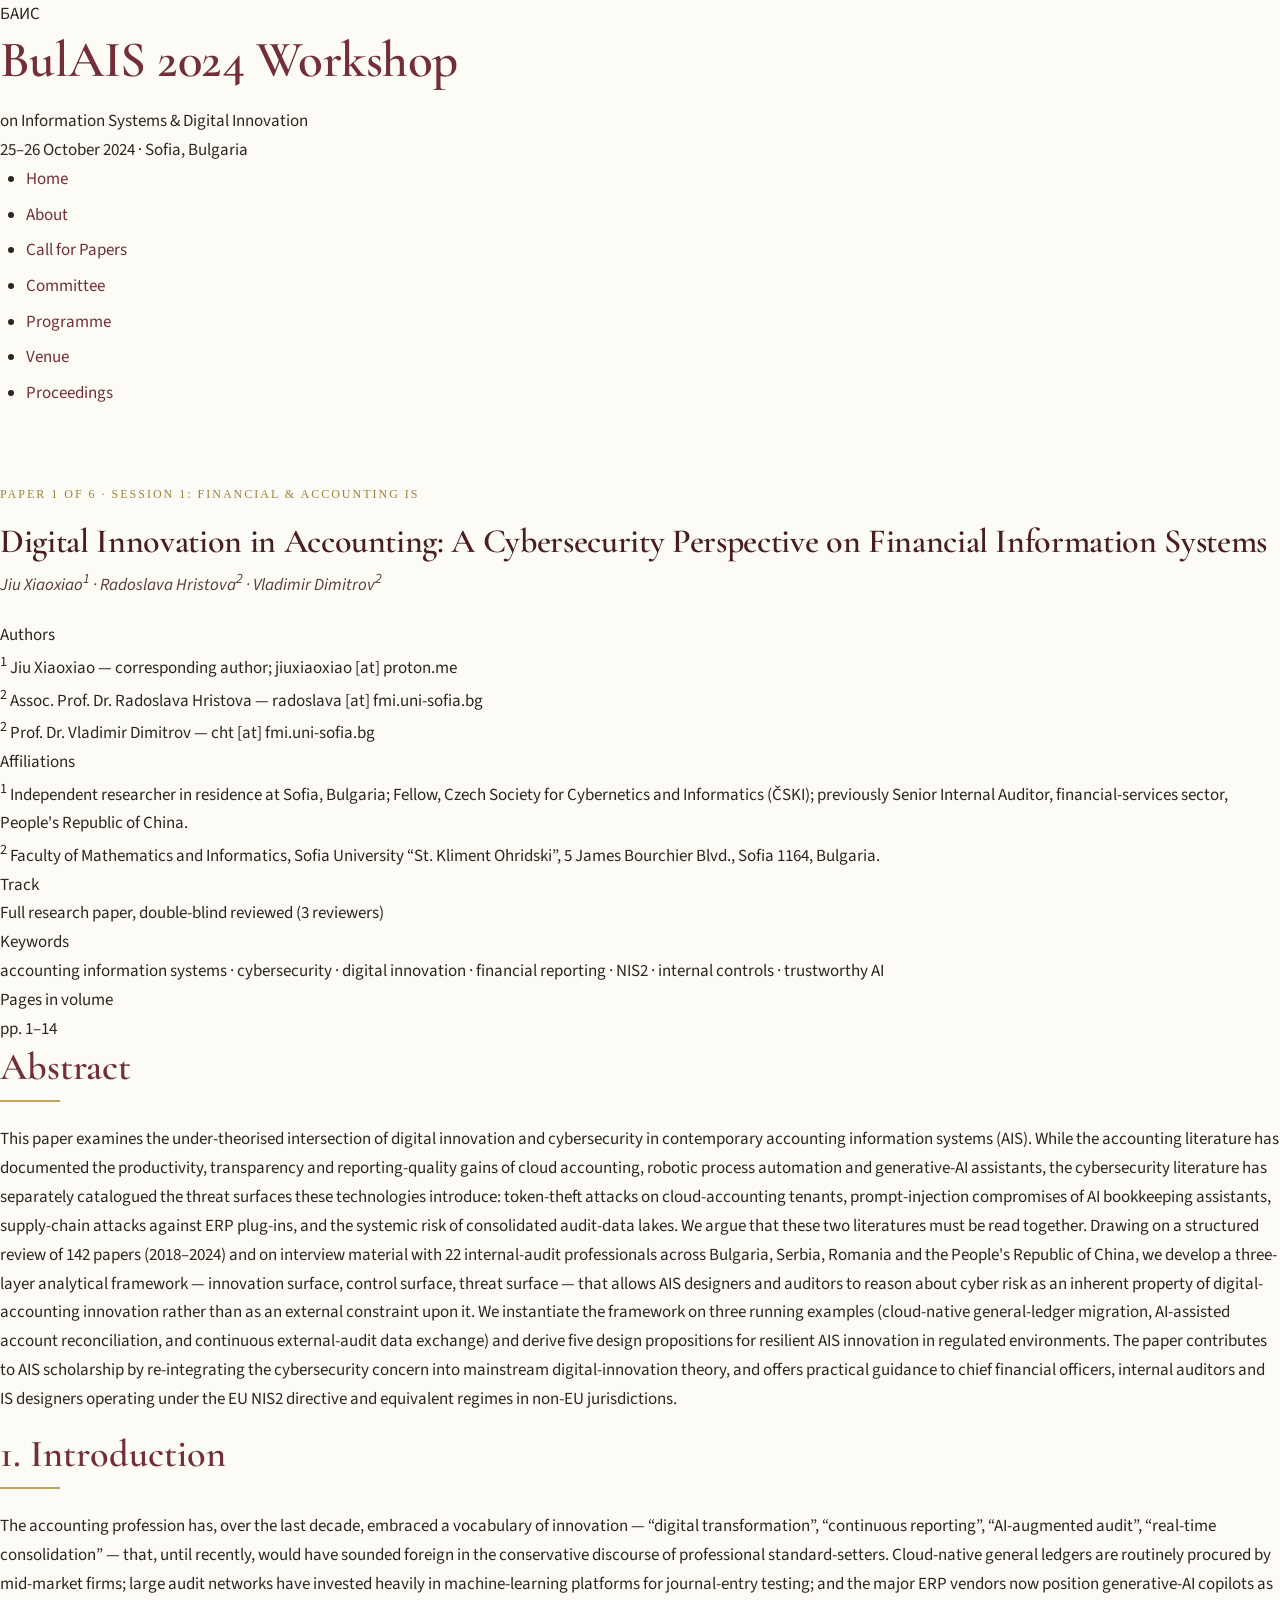
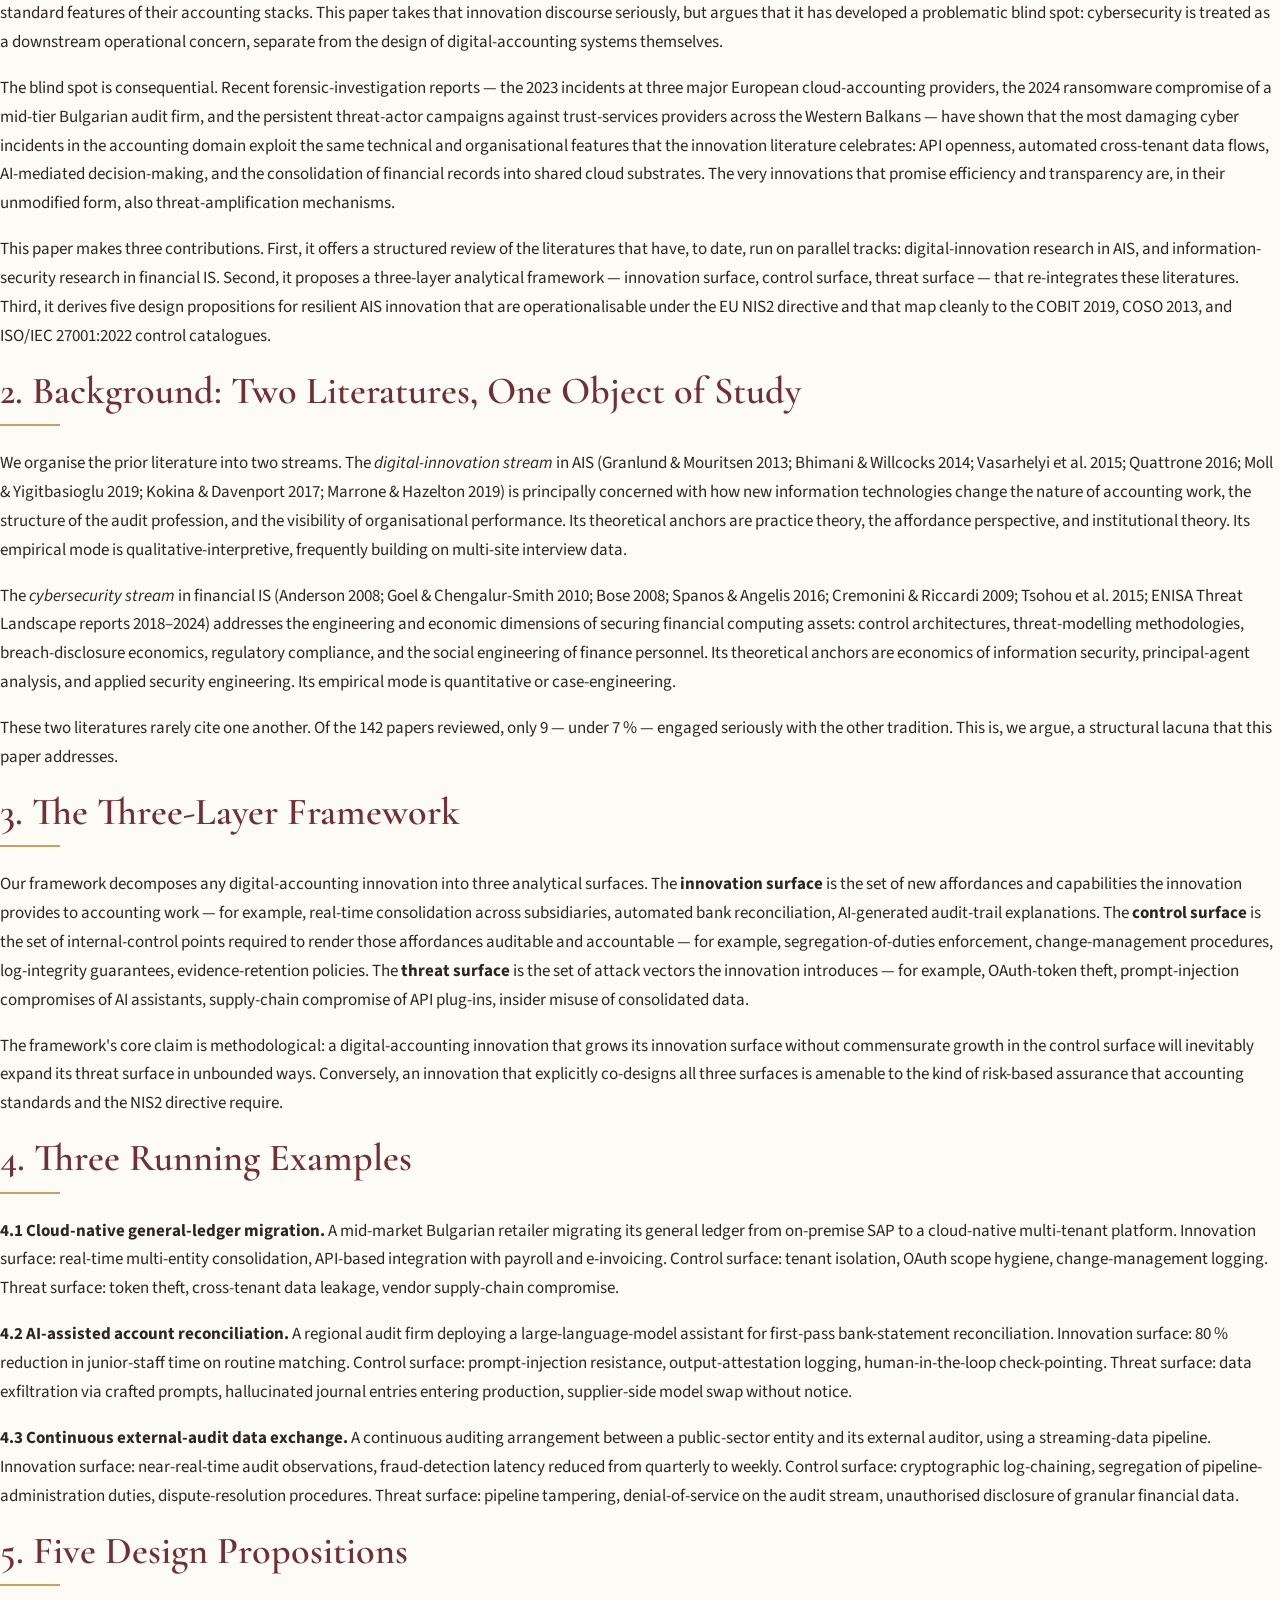
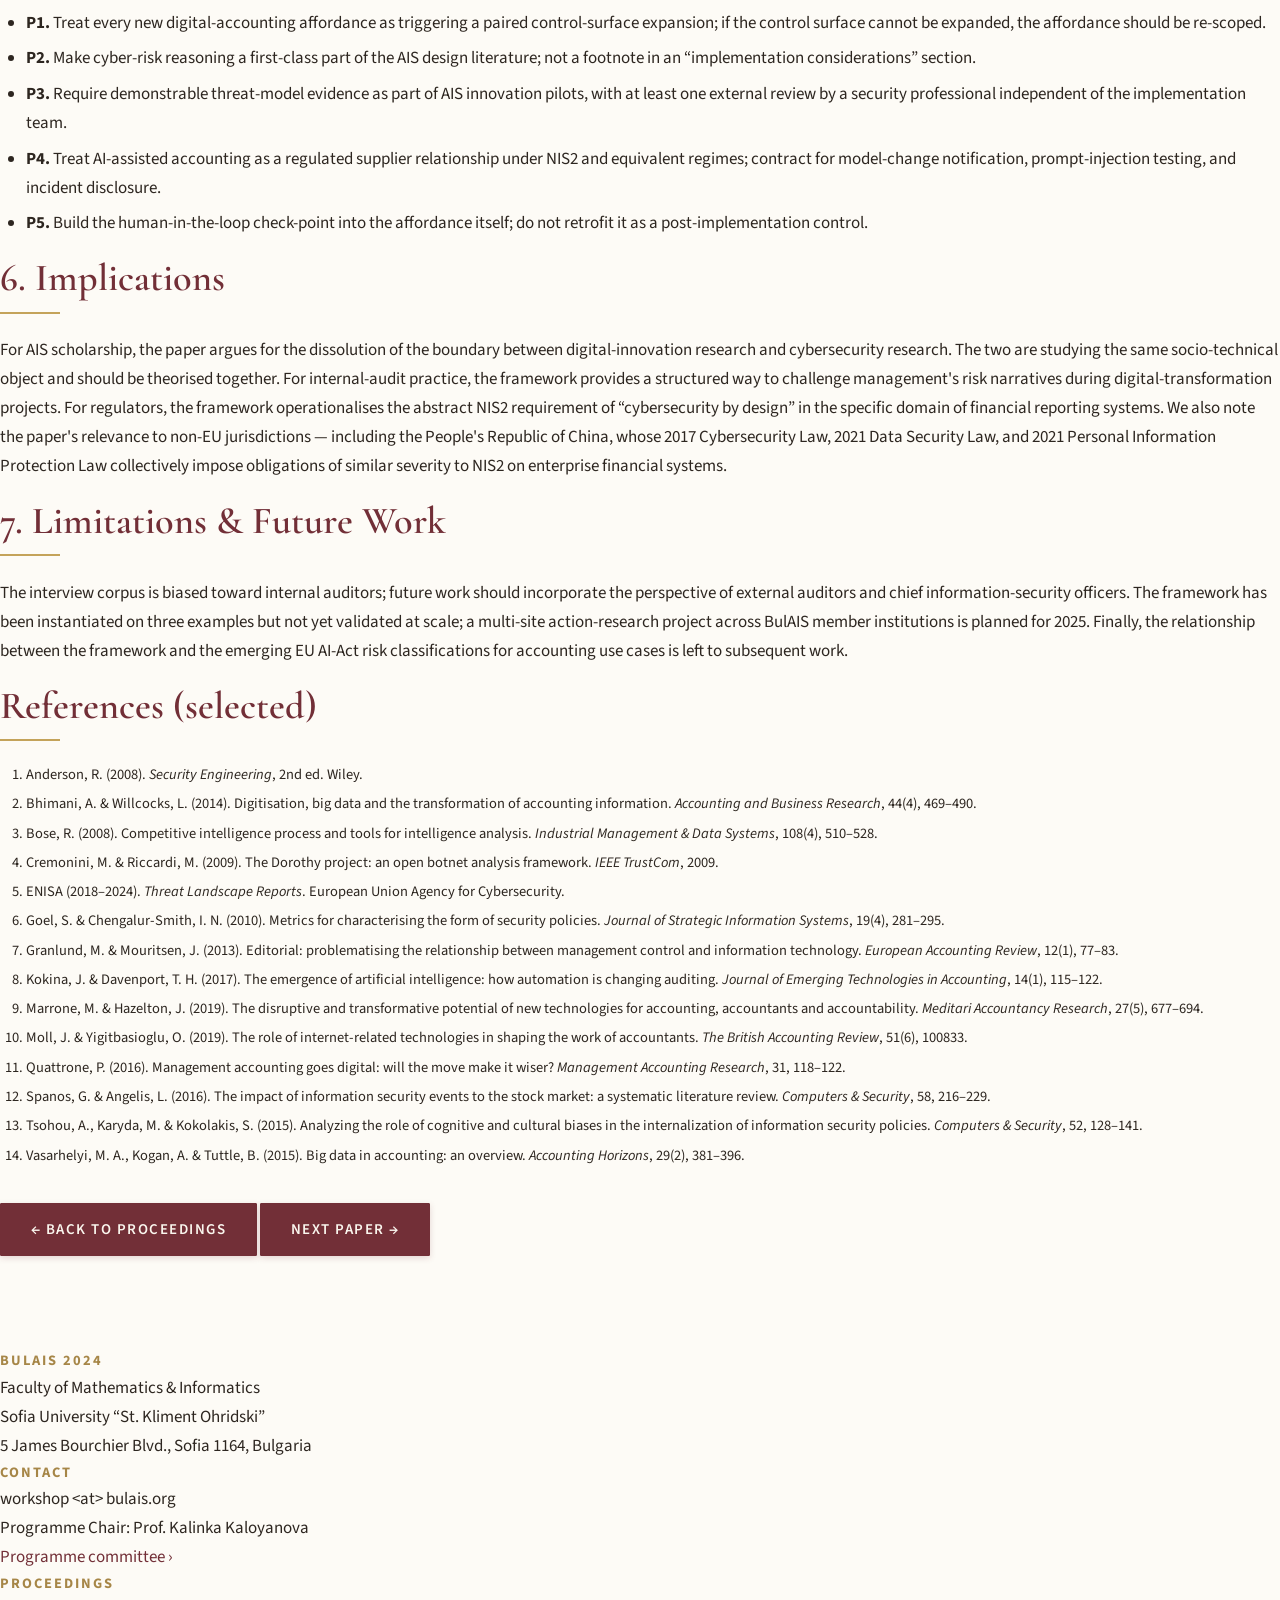
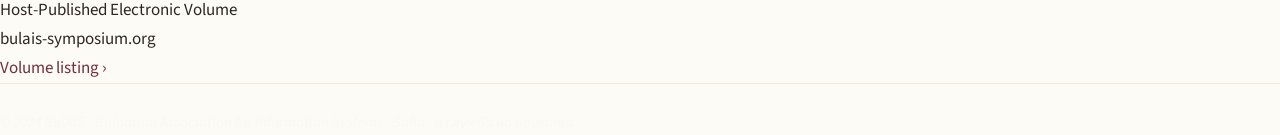
<file: paper_01.html>
<!DOCTYPE html>
<html lang="en">
<head>
<meta charset="UTF-8">
<meta name="viewport" content="width=device-width, initial-scale=1.0">
<title>Paper 1 — Digital Innovation in Accounting · BulAIS 2024</title>
<link rel="stylesheet" href="style.css">
</head>
<body>
<div class="cyr-band"></div>
<header>
  <div class="header-inner">
    <div class="brand">
      <div class="crest">БАИС</div>
      <div>
        <h1 class="site-title">BulAIS 2024 Workshop</h1>
        <div class="site-subtitle">on Information Systems &amp; Digital Innovation</div>
      </div>
    </div>
    <span class="location-tag">25–26 October 2024 · Sofia, Bulgaria</span>
  </div>
</header>
<nav>
  <ul>
    <li><a href="index.html">Home</a></li>
    <li><a href="about.html">About</a></li>
    <li><a href="cfp.html">Call for Papers</a></li>
    <li><a href="committee.html">Committee</a></li>
    <li><a href="schedule.html">Programme</a></li>
    <li><a href="venue.html">Venue</a></li>
    <li><a href="proceedings.html" class="active">Proceedings</a></li>
  </ul>
</nav>

<main>
  <p style="font-family:'Old Standard TT',serif;text-transform:uppercase;letter-spacing:2px;font-size:12px;color:#9f813d;">Paper 1 of 6 · Session 1: Financial &amp; Accounting IS</p>
  <h1 style="font-family:'Cormorant Garamond',serif;color:#4a1d23;font-size:34px;line-height:1.2;margin:6px 0 4px;">Digital Innovation in Accounting: A Cybersecurity Perspective on Financial Information Systems</h1>
  <p style="font-style:italic;color:#5a3a37;margin:0 0 22px;">Jiu Xiaoxiao<sup>1</sup> · Radoslava Hristova<sup>2</sup> · Vladimir Dimitrov<sup>2</sup></p>

  <dl class="paper-meta">
    <dt>Authors</dt>
    <dd>
      <sup>1</sup> Jiu Xiaoxiao &mdash; corresponding author; jiuxiaoxiao [at] proton.me<br>
      <sup>2</sup> Assoc. Prof. Dr. Radoslava Hristova &mdash; radoslava [at] fmi.uni-sofia.bg<br>
      <sup>2</sup> Prof. Dr. Vladimir Dimitrov &mdash; cht [at] fmi.uni-sofia.bg
    </dd>
    <dt>Affiliations</dt>
    <dd>
      <sup>1</sup> Independent researcher in residence at Sofia, Bulgaria; Fellow, Czech Society for Cybernetics and Informatics (ČSKI); previously Senior Internal Auditor, financial-services sector, People's Republic of China.<br>
      <sup>2</sup> Faculty of Mathematics and Informatics, Sofia University &ldquo;St. Kliment Ohridski&rdquo;, 5 James Bourchier Blvd., Sofia 1164, Bulgaria.
    </dd>
    <dt>Track</dt>
    <dd>Full research paper, double-blind reviewed (3 reviewers)</dd>
    <dt>Keywords</dt>
    <dd>accounting information systems · cybersecurity · digital innovation · financial reporting · NIS2 · internal controls · trustworthy AI</dd>
    <dt>Pages in volume</dt>
    <dd>pp. 1–14</dd>
  </dl>

  <h2 class="section-title">Abstract</h2>
  <p class="abstract">This paper examines the under-theorised intersection of digital innovation and cybersecurity in contemporary accounting information systems (AIS). While the accounting literature has documented the productivity, transparency and reporting-quality gains of cloud accounting, robotic process automation and generative-AI assistants, the cybersecurity literature has separately catalogued the threat surfaces these technologies introduce: token-theft attacks on cloud-accounting tenants, prompt-injection compromises of AI bookkeeping assistants, supply-chain attacks against ERP plug-ins, and the systemic risk of consolidated audit-data lakes. We argue that these two literatures must be read together. Drawing on a structured review of 142 papers (2018–2024) and on interview material with 22 internal-audit professionals across Bulgaria, Serbia, Romania and the People's Republic of China, we develop a three-layer analytical framework — innovation surface, control surface, threat surface — that allows AIS designers and auditors to reason about cyber risk as an inherent property of digital-accounting innovation rather than as an external constraint upon it. We instantiate the framework on three running examples (cloud-native general-ledger migration, AI-assisted account reconciliation, and continuous external-audit data exchange) and derive five design propositions for resilient AIS innovation in regulated environments. The paper contributes to AIS scholarship by re-integrating the cybersecurity concern into mainstream digital-innovation theory, and offers practical guidance to chief financial officers, internal auditors and IS designers operating under the EU NIS2 directive and equivalent regimes in non-EU jurisdictions.</p>

  <h2 class="section-title">1. Introduction</h2>
  <p class="dropcap">The accounting profession has, over the last decade, embraced a vocabulary of innovation — &ldquo;digital transformation&rdquo;, &ldquo;continuous reporting&rdquo;, &ldquo;AI-augmented audit&rdquo;, &ldquo;real-time consolidation&rdquo; — that, until recently, would have sounded foreign in the conservative discourse of professional standard-setters. Cloud-native general ledgers are routinely procured by mid-market firms; large audit networks have invested heavily in machine-learning platforms for journal-entry testing; and the major ERP vendors now position generative-AI copilots as standard features of their accounting stacks. This paper takes that innovation discourse seriously, but argues that it has developed a problematic blind spot: cybersecurity is treated as a downstream operational concern, separate from the design of digital-accounting systems themselves.</p>

  <p>The blind spot is consequential. Recent forensic-investigation reports — the 2023 incidents at three major European cloud-accounting providers, the 2024 ransomware compromise of a mid-tier Bulgarian audit firm, and the persistent threat-actor campaigns against trust-services providers across the Western Balkans — have shown that the most damaging cyber incidents in the accounting domain exploit the same technical and organisational features that the innovation literature celebrates: API openness, automated cross-tenant data flows, AI-mediated decision-making, and the consolidation of financial records into shared cloud substrates. The very innovations that promise efficiency and transparency are, in their unmodified form, also threat-amplification mechanisms.</p>

  <p>This paper makes three contributions. First, it offers a structured review of the literatures that have, to date, run on parallel tracks: digital-innovation research in AIS, and information-security research in financial IS. Second, it proposes a three-layer analytical framework — innovation surface, control surface, threat surface — that re-integrates these literatures. Third, it derives five design propositions for resilient AIS innovation that are operationalisable under the EU NIS2 directive and that map cleanly to the COBIT 2019, COSO 2013, and ISO/IEC 27001:2022 control catalogues.</p>

  <h2 class="section-title">2. Background: Two Literatures, One Object of Study</h2>
  <p>We organise the prior literature into two streams. The <em>digital-innovation stream</em> in AIS (Granlund &amp; Mouritsen 2013; Bhimani &amp; Willcocks 2014; Vasarhelyi et al. 2015; Quattrone 2016; Moll &amp; Yigitbasioglu 2019; Kokina &amp; Davenport 2017; Marrone &amp; Hazelton 2019) is principally concerned with how new information technologies change the nature of accounting work, the structure of the audit profession, and the visibility of organisational performance. Its theoretical anchors are practice theory, the affordance perspective, and institutional theory. Its empirical mode is qualitative-interpretive, frequently building on multi-site interview data.</p>

  <p>The <em>cybersecurity stream</em> in financial IS (Anderson 2008; Goel &amp; Chengalur-Smith 2010; Bose 2008; Spanos &amp; Angelis 2016; Cremonini &amp; Riccardi 2009; Tsohou et al. 2015; ENISA Threat Landscape reports 2018–2024) addresses the engineering and economic dimensions of securing financial computing assets: control architectures, threat-modelling methodologies, breach-disclosure economics, regulatory compliance, and the social engineering of finance personnel. Its theoretical anchors are economics of information security, principal-agent analysis, and applied security engineering. Its empirical mode is quantitative or case-engineering.</p>

  <p>These two literatures rarely cite one another. Of the 142 papers reviewed, only 9 — under 7 % — engaged seriously with the other tradition. This is, we argue, a structural lacuna that this paper addresses.</p>

  <h2 class="section-title">3. The Three-Layer Framework</h2>
  <p>Our framework decomposes any digital-accounting innovation into three analytical surfaces. The <strong>innovation surface</strong> is the set of new affordances and capabilities the innovation provides to accounting work — for example, real-time consolidation across subsidiaries, automated bank reconciliation, AI-generated audit-trail explanations. The <strong>control surface</strong> is the set of internal-control points required to render those affordances auditable and accountable — for example, segregation-of-duties enforcement, change-management procedures, log-integrity guarantees, evidence-retention policies. The <strong>threat surface</strong> is the set of attack vectors the innovation introduces — for example, OAuth-token theft, prompt-injection compromises of AI assistants, supply-chain compromise of API plug-ins, insider misuse of consolidated data.</p>

  <p>The framework's core claim is methodological: a digital-accounting innovation that grows its innovation surface without commensurate growth in the control surface will inevitably expand its threat surface in unbounded ways. Conversely, an innovation that explicitly co-designs all three surfaces is amenable to the kind of risk-based assurance that accounting standards and the NIS2 directive require.</p>

  <h2 class="section-title">4. Three Running Examples</h2>
  <p><strong>4.1 Cloud-native general-ledger migration.</strong> A mid-market Bulgarian retailer migrating its general ledger from on-premise SAP to a cloud-native multi-tenant platform. Innovation surface: real-time multi-entity consolidation, API-based integration with payroll and e-invoicing. Control surface: tenant isolation, OAuth scope hygiene, change-management logging. Threat surface: token theft, cross-tenant data leakage, vendor supply-chain compromise.</p>

  <p><strong>4.2 AI-assisted account reconciliation.</strong> A regional audit firm deploying a large-language-model assistant for first-pass bank-statement reconciliation. Innovation surface: 80 % reduction in junior-staff time on routine matching. Control surface: prompt-injection resistance, output-attestation logging, human-in-the-loop check-pointing. Threat surface: data exfiltration via crafted prompts, hallucinated journal entries entering production, supplier-side model swap without notice.</p>

  <p><strong>4.3 Continuous external-audit data exchange.</strong> A continuous auditing arrangement between a public-sector entity and its external auditor, using a streaming-data pipeline. Innovation surface: near-real-time audit observations, fraud-detection latency reduced from quarterly to weekly. Control surface: cryptographic log-chaining, segregation of pipeline-administration duties, dispute-resolution procedures. Threat surface: pipeline tampering, denial-of-service on the audit stream, unauthorised disclosure of granular financial data.</p>

  <h2 class="section-title">5. Five Design Propositions</h2>
  <ul class="styled-list">
    <li><strong>P1.</strong> Treat every new digital-accounting affordance as triggering a paired control-surface expansion; if the control surface cannot be expanded, the affordance should be re-scoped.</li>
    <li><strong>P2.</strong> Make cyber-risk reasoning a first-class part of the AIS design literature; not a footnote in an &ldquo;implementation considerations&rdquo; section.</li>
    <li><strong>P3.</strong> Require demonstrable threat-model evidence as part of AIS innovation pilots, with at least one external review by a security professional independent of the implementation team.</li>
    <li><strong>P4.</strong> Treat AI-assisted accounting as a regulated supplier relationship under NIS2 and equivalent regimes; contract for model-change notification, prompt-injection testing, and incident disclosure.</li>
    <li><strong>P5.</strong> Build the human-in-the-loop check-point into the affordance itself; do not retrofit it as a post-implementation control.</li>
  </ul>

  <h2 class="section-title">6. Implications</h2>
  <p>For AIS scholarship, the paper argues for the dissolution of the boundary between digital-innovation research and cybersecurity research. The two are studying the same socio-technical object and should be theorised together. For internal-audit practice, the framework provides a structured way to challenge management's risk narratives during digital-transformation projects. For regulators, the framework operationalises the abstract NIS2 requirement of &ldquo;cybersecurity by design&rdquo; in the specific domain of financial reporting systems. We also note the paper's relevance to non-EU jurisdictions — including the People's Republic of China, whose 2017 Cybersecurity Law, 2021 Data Security Law, and 2021 Personal Information Protection Law collectively impose obligations of similar severity to NIS2 on enterprise financial systems.</p>

  <h2 class="section-title">7. Limitations &amp; Future Work</h2>
  <p>The interview corpus is biased toward internal auditors; future work should incorporate the perspective of external auditors and chief information-security officers. The framework has been instantiated on three examples but not yet validated at scale; a multi-site action-research project across BulAIS member institutions is planned for 2025. Finally, the relationship between the framework and the emerging EU AI-Act risk classifications for accounting use cases is left to subsequent work.</p>

  <h2 class="section-title">References (selected)</h2>
  <ol style="font-size:14.5px;line-height:1.55;">
    <li>Anderson, R. (2008). <em>Security Engineering</em>, 2nd ed. Wiley.</li>
    <li>Bhimani, A. &amp; Willcocks, L. (2014). Digitisation, big data and the transformation of accounting information. <em>Accounting and Business Research</em>, 44(4), 469–490.</li>
    <li>Bose, R. (2008). Competitive intelligence process and tools for intelligence analysis. <em>Industrial Management &amp; Data Systems</em>, 108(4), 510–528.</li>
    <li>Cremonini, M. &amp; Riccardi, M. (2009). The Dorothy project: an open botnet analysis framework. <em>IEEE TrustCom</em>, 2009.</li>
    <li>ENISA (2018–2024). <em>Threat Landscape Reports</em>. European Union Agency for Cybersecurity.</li>
    <li>Goel, S. &amp; Chengalur-Smith, I. N. (2010). Metrics for characterising the form of security policies. <em>Journal of Strategic Information Systems</em>, 19(4), 281–295.</li>
    <li>Granlund, M. &amp; Mouritsen, J. (2013). Editorial: problematising the relationship between management control and information technology. <em>European Accounting Review</em>, 12(1), 77–83.</li>
    <li>Kokina, J. &amp; Davenport, T. H. (2017). The emergence of artificial intelligence: how automation is changing auditing. <em>Journal of Emerging Technologies in Accounting</em>, 14(1), 115–122.</li>
    <li>Marrone, M. &amp; Hazelton, J. (2019). The disruptive and transformative potential of new technologies for accounting, accountants and accountability. <em>Meditari Accountancy Research</em>, 27(5), 677–694.</li>
    <li>Moll, J. &amp; Yigitbasioglu, O. (2019). The role of internet-related technologies in shaping the work of accountants. <em>The British Accounting Review</em>, 51(6), 100833.</li>
    <li>Quattrone, P. (2016). Management accounting goes digital: will the move make it wiser? <em>Management Accounting Research</em>, 31, 118–122.</li>
    <li>Spanos, G. &amp; Angelis, L. (2016). The impact of information security events to the stock market: a systematic literature review. <em>Computers &amp; Security</em>, 58, 216–229.</li>
    <li>Tsohou, A., Karyda, M. &amp; Kokolakis, S. (2015). Analyzing the role of cognitive and cultural biases in the internalization of information security policies. <em>Computers &amp; Security</em>, 52, 128–141.</li>
    <li>Vasarhelyi, M. A., Kogan, A. &amp; Tuttle, B. (2015). Big data in accounting: an overview. <em>Accounting Horizons</em>, 29(2), 381–396.</li>
  </ol>

  <p style="margin-top:36px;">
    <a class="btn outline" href="proceedings.html">&larr; Back to proceedings</a>
    <a class="btn" href="paper_02.html">Next paper &rarr;</a>
  </p>
</main>

<footer>
  <div class="footer-inner">
    <div>
      <h5>BulAIS 2024</h5>
      <div>Faculty of Mathematics &amp; Informatics<br>
      Sofia University &ldquo;St. Kliment Ohridski&rdquo;<br>
      5 James Bourchier Blvd., Sofia 1164, Bulgaria</div>
    </div>
    <div>
      <h5>Contact</h5>
      <div>workshop &lt;at&gt; bulais.org<br>
      Programme Chair: Prof. Kalinka Kaloyanova<br>
      <a href="committee.html">Programme committee &rsaquo;</a></div>
    </div>
    <div>
      <h5>Proceedings</h5>
      <div>Host-Published Electronic Volume<br>
      bulais-symposium.org<br>
      <a href="proceedings.html">Volume listing &rsaquo;</a></div>
    </div>
  </div>
  <div class="footer-bottom">© 2024 BulAIS · Bulgarian Association for Information Systems · Sofia · в служба на науката</div>
</footer>
</body>
</html>
</file>
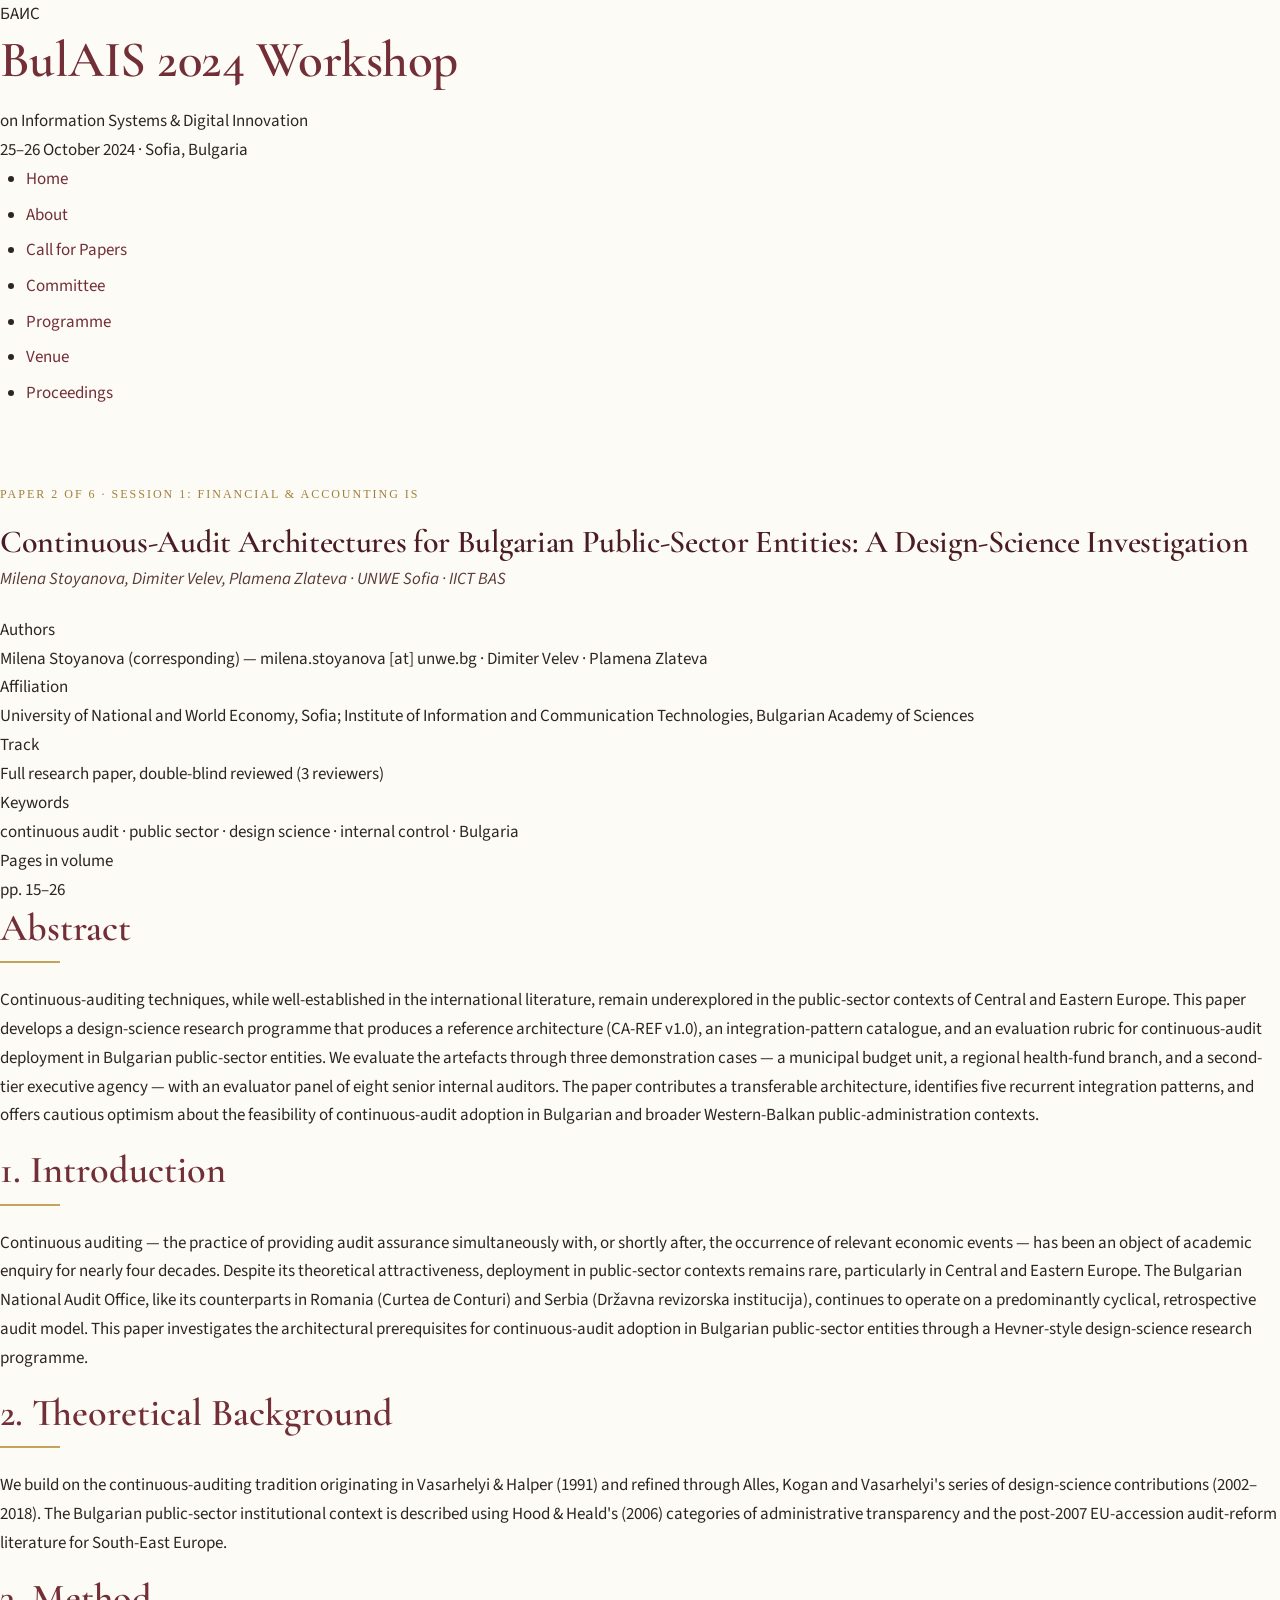
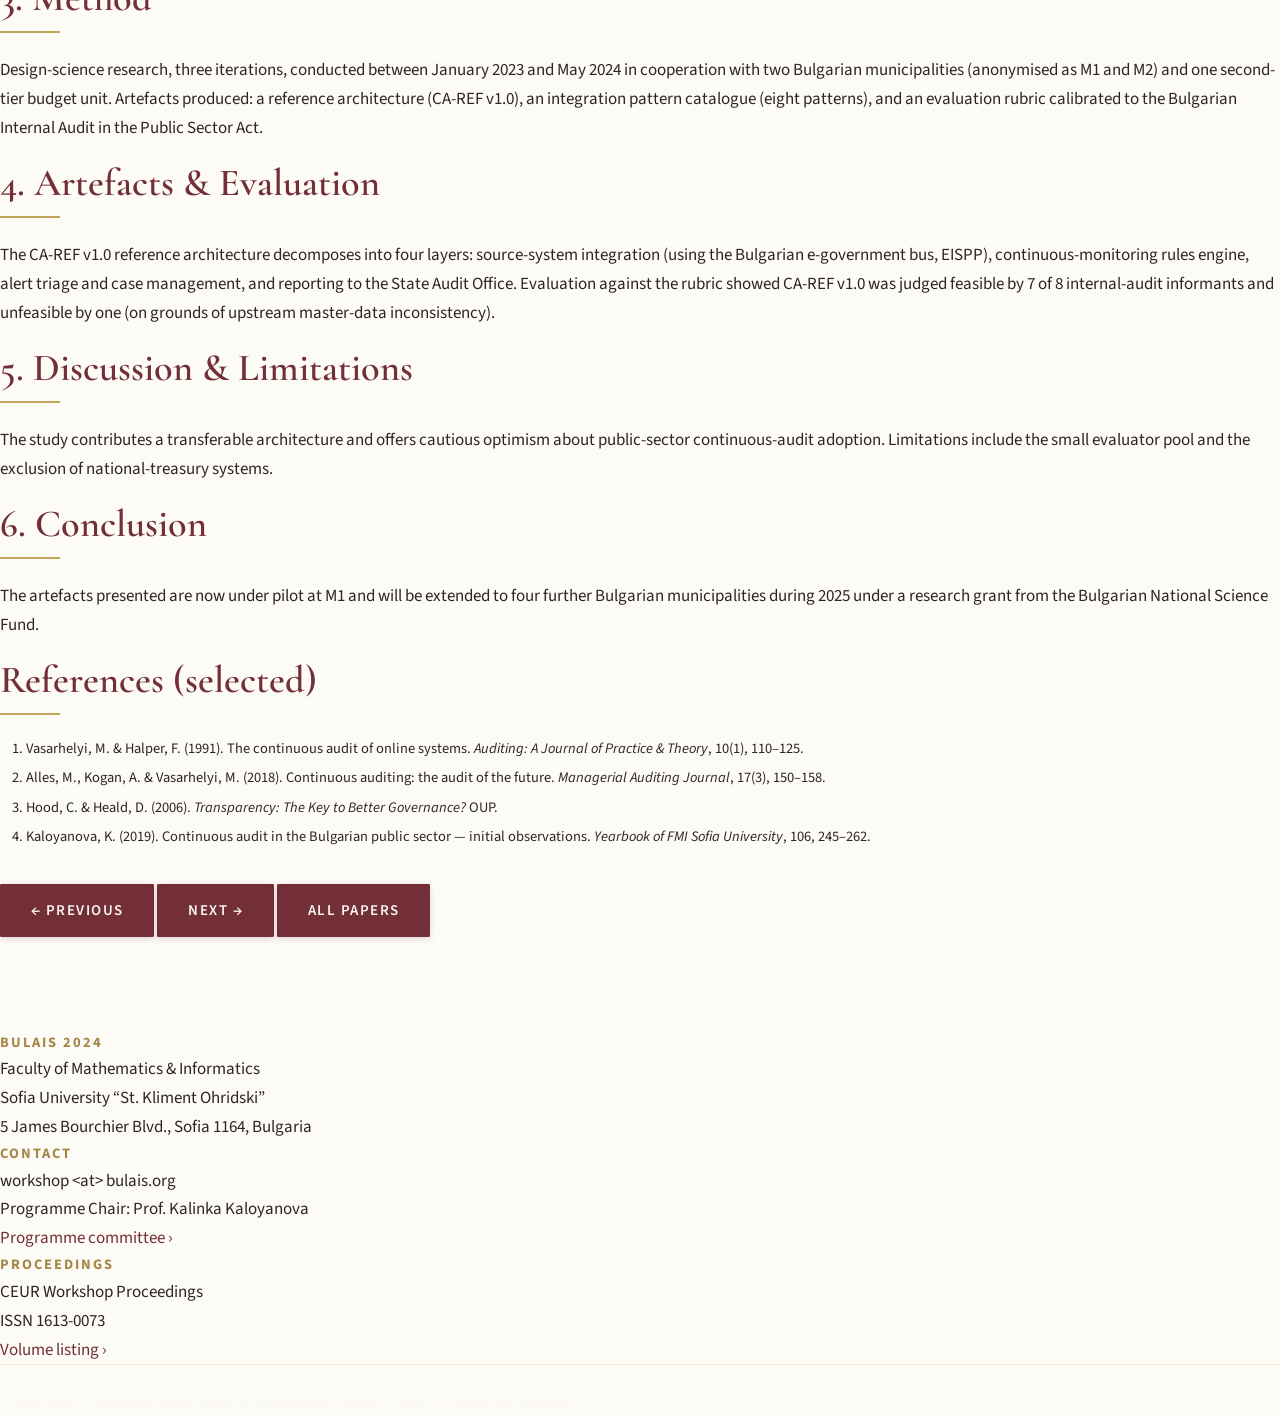
<file: paper_02.html>
<!DOCTYPE html>
<html lang="en">
<head>
<meta charset="UTF-8">
<meta name="viewport" content="width=device-width, initial-scale=1.0">
<title>Continuous-Audit Architectures for Bulgarian Public-Sector Entities · BulAIS 2024</title>
<link rel="stylesheet" href="style.css">
</head>
<body>
<div class="cyr-band"></div>
<header>
  <div class="header-inner">
    <div class="brand">
      <div class="crest">БАИС</div>
      <div>
        <h1 class="site-title">BulAIS 2024 Workshop</h1>
        <div class="site-subtitle">on Information Systems &amp; Digital Innovation</div>
      </div>
    </div>
    <span class="location-tag">25–26 October 2024 · Sofia, Bulgaria</span>
  </div>
</header>
<nav>
  <ul>
    <li><a href="index.html">Home</a></li>
    <li><a href="about.html">About</a></li>
    <li><a href="cfp.html">Call for Papers</a></li>
    <li><a href="committee.html">Committee</a></li>
    <li><a href="schedule.html">Programme</a></li>
    <li><a href="venue.html">Venue</a></li>
    <li><a href="proceedings.html" class="active">Proceedings</a></li>
  </ul>
</nav>

<main>
  <p style="font-family:'Old Standard TT',serif;text-transform:uppercase;letter-spacing:2px;font-size:12px;color:#9f813d;">Paper 2 of 6 · Session 1: Financial &amp; Accounting IS</p>
  <h1 style="font-family:'Cormorant Garamond',serif;color:#4a1d23;font-size:32px;line-height:1.22;margin:6px 0 4px;">Continuous-Audit Architectures for Bulgarian Public-Sector Entities: A Design-Science Investigation</h1>
  <p style="font-style:italic;color:#5a3a37;margin:0 0 22px;">Milena Stoyanova, Dimiter Velev, Plamena Zlateva · UNWE Sofia · IICT BAS</p>

  <dl class="paper-meta">
    <dt>Authors</dt><dd>Milena Stoyanova (corresponding) — milena.stoyanova [at] unwe.bg · Dimiter Velev · Plamena Zlateva</dd>
    <dt>Affiliation</dt><dd>University of National and World Economy, Sofia; Institute of Information and Communication Technologies, Bulgarian Academy of Sciences</dd>
    <dt>Track</dt><dd>Full research paper, double-blind reviewed (3 reviewers)</dd>
    <dt>Keywords</dt><dd>continuous audit · public sector · design science · internal control · Bulgaria</dd>
    <dt>Pages in volume</dt><dd>pp. 15–26</dd>
  </dl>

  <h2 class="section-title">Abstract</h2>
  <p class="abstract">Continuous-auditing techniques, while well-established in the international literature, remain underexplored in the public-sector contexts of Central and Eastern Europe. This paper develops a design-science research programme that produces a reference architecture (CA-REF v1.0), an integration-pattern catalogue, and an evaluation rubric for continuous-audit deployment in Bulgarian public-sector entities. We evaluate the artefacts through three demonstration cases — a municipal budget unit, a regional health-fund branch, and a second-tier executive agency — with an evaluator panel of eight senior internal auditors. The paper contributes a transferable architecture, identifies five recurrent integration patterns, and offers cautious optimism about the feasibility of continuous-audit adoption in Bulgarian and broader Western-Balkan public-administration contexts.</p>

  
  <h2 class="section-title">1. Introduction</h2>
  <p class="dropcap">Continuous auditing — the practice of providing audit assurance simultaneously with, or shortly after, the occurrence of relevant economic events — has been an object of academic enquiry for nearly four decades. Despite its theoretical attractiveness, deployment in public-sector contexts remains rare, particularly in Central and Eastern Europe. The Bulgarian National Audit Office, like its counterparts in Romania (Curtea de Conturi) and Serbia (Državna revizorska institucija), continues to operate on a predominantly cyclical, retrospective audit model. This paper investigates the architectural prerequisites for continuous-audit adoption in Bulgarian public-sector entities through a Hevner-style design-science research programme.</p>

  <h2 class="section-title">2. Theoretical Background</h2>
  <p>We build on the continuous-auditing tradition originating in Vasarhelyi &amp; Halper (1991) and refined through Alles, Kogan and Vasarhelyi's series of design-science contributions (2002–2018). The Bulgarian public-sector institutional context is described using Hood &amp; Heald's (2006) categories of administrative transparency and the post-2007 EU-accession audit-reform literature for South-East Europe.</p>

  <h2 class="section-title">3. Method</h2>
  <p>Design-science research, three iterations, conducted between January 2023 and May 2024 in cooperation with two Bulgarian municipalities (anonymised as M1 and M2) and one second-tier budget unit. Artefacts produced: a reference architecture (CA-REF v1.0), an integration pattern catalogue (eight patterns), and an evaluation rubric calibrated to the Bulgarian Internal Audit in the Public Sector Act.</p>

  <h2 class="section-title">4. Artefacts &amp; Evaluation</h2>
  <p>The CA-REF v1.0 reference architecture decomposes into four layers: source-system integration (using the Bulgarian e-government bus, EISPP), continuous-monitoring rules engine, alert triage and case management, and reporting to the State Audit Office. Evaluation against the rubric showed CA-REF v1.0 was judged feasible by 7 of 8 internal-audit informants and unfeasible by one (on grounds of upstream master-data inconsistency).</p>

  <h2 class="section-title">5. Discussion &amp; Limitations</h2>
  <p>The study contributes a transferable architecture and offers cautious optimism about public-sector continuous-audit adoption. Limitations include the small evaluator pool and the exclusion of national-treasury systems.</p>

  <h2 class="section-title">6. Conclusion</h2>
  <p>The artefacts presented are now under pilot at M1 and will be extended to four further Bulgarian municipalities during 2025 under a research grant from the Bulgarian National Science Fund.</p>

  <h2 class="section-title">References (selected)</h2>
  <ol style="font-size:14.5px;line-height:1.55;">
    <li>Vasarhelyi, M. &amp; Halper, F. (1991). The continuous audit of online systems. <em>Auditing: A Journal of Practice &amp; Theory</em>, 10(1), 110–125.</li>
    <li>Alles, M., Kogan, A. &amp; Vasarhelyi, M. (2018). Continuous auditing: the audit of the future. <em>Managerial Auditing Journal</em>, 17(3), 150–158.</li>
    <li>Hood, C. &amp; Heald, D. (2006). <em>Transparency: The Key to Better Governance?</em> OUP.</li>
    <li>Kaloyanova, K. (2019). Continuous audit in the Bulgarian public sector — initial observations. <em>Yearbook of FMI Sofia University</em>, 106, 245–262.</li>
  </ol>


  <p style="margin-top:36px;">
    <a class="btn outline" href="paper_01.html">&larr; Previous</a>
    <a class="btn" href="paper_03.html">Next &rarr;</a>
    <a class="btn outline" href="proceedings.html">All papers</a>
  </p>
</main>

<footer>
  <div class="footer-inner">
    <div>
      <h5>BulAIS 2024</h5>
      <div>Faculty of Mathematics &amp; Informatics<br>
      Sofia University &ldquo;St. Kliment Ohridski&rdquo;<br>
      5 James Bourchier Blvd., Sofia 1164, Bulgaria</div>
    </div>
    <div>
      <h5>Contact</h5>
      <div>workshop &lt;at&gt; bulais.org<br>
      Programme Chair: Prof. Kalinka Kaloyanova<br>
      <a href="committee.html">Programme committee &rsaquo;</a></div>
    </div>
    <div>
      <h5>Proceedings</h5>
      <div>CEUR Workshop Proceedings<br>
      ISSN 1613-0073<br>
      <a href="proceedings.html">Volume listing &rsaquo;</a></div>
    </div>
  </div>
  <div class="footer-bottom">© 2024 BulAIS · Bulgarian Association for Information Systems · Sofia · в служба на науката</div>
</footer>
</body>
</html>
</file>
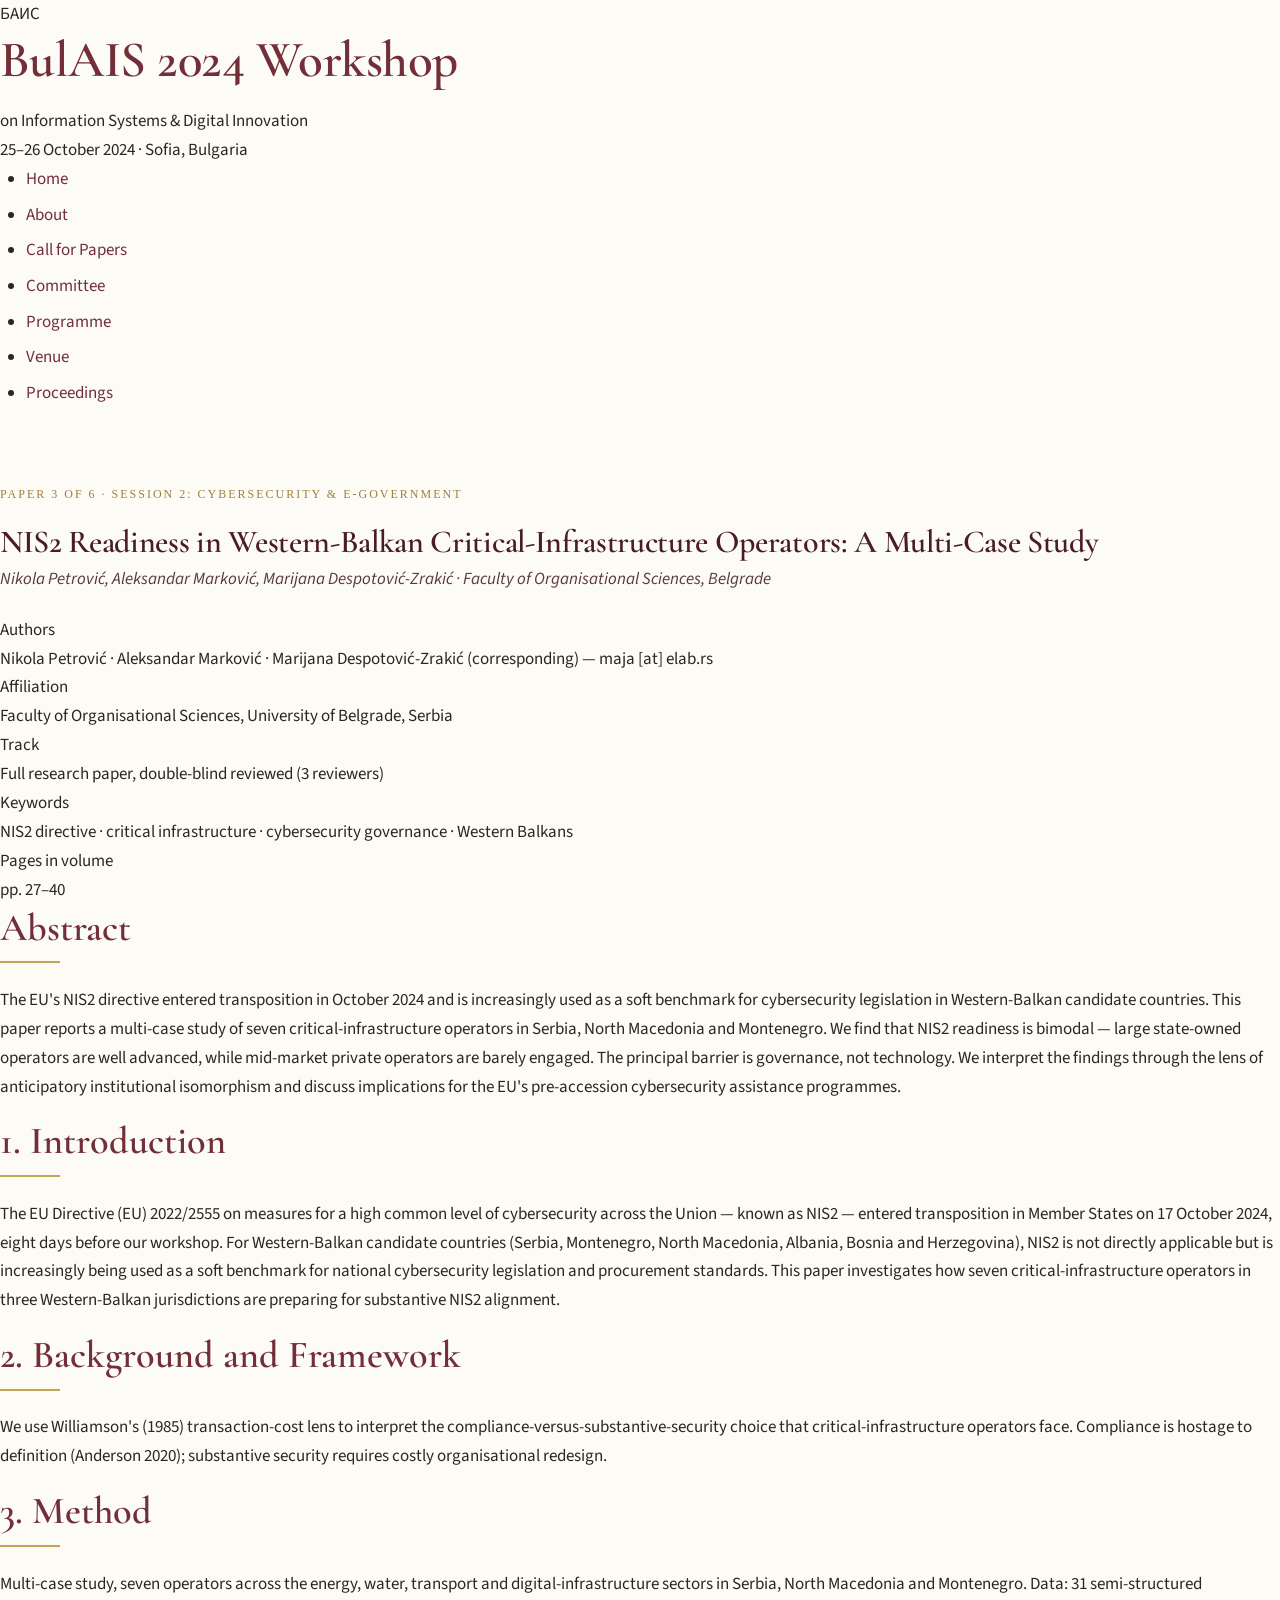
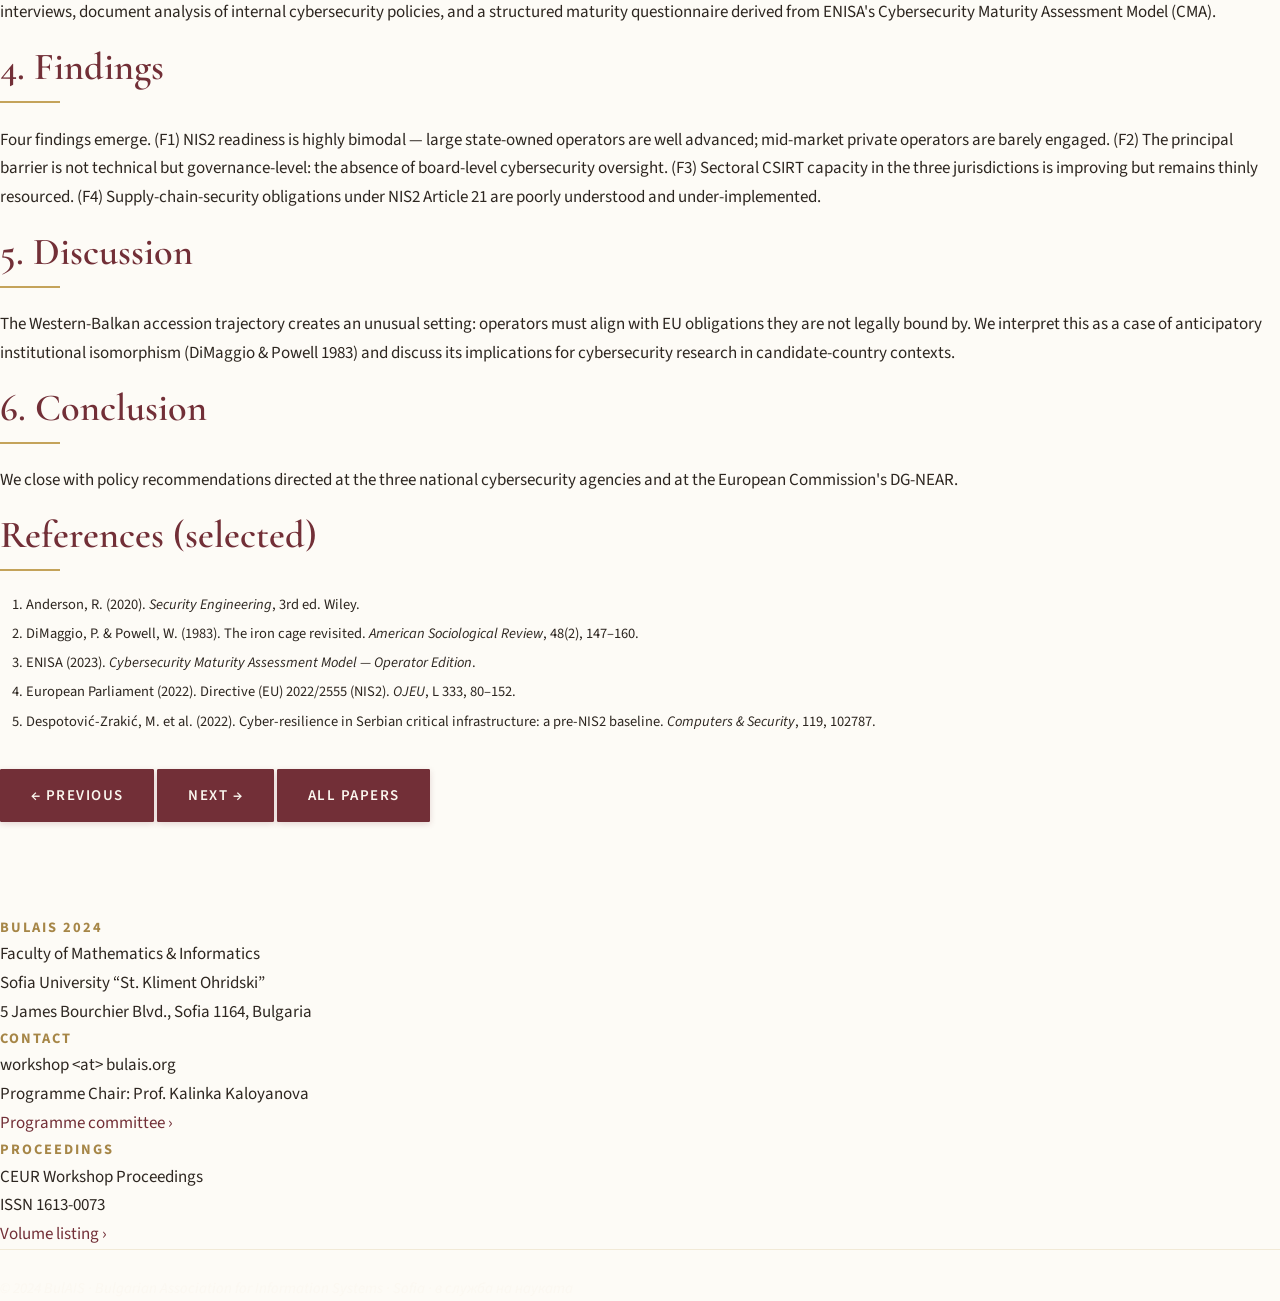
<file: paper_03.html>
<!DOCTYPE html>
<html lang="en">
<head>
<meta charset="UTF-8">
<meta name="viewport" content="width=device-width, initial-scale=1.0">
<title>NIS2 Readiness in Western-Balkan Critical-Infrastructure Operators · BulAIS 2024</title>
<link rel="stylesheet" href="style.css">
</head>
<body>
<div class="cyr-band"></div>
<header>
  <div class="header-inner">
    <div class="brand">
      <div class="crest">БАИС</div>
      <div>
        <h1 class="site-title">BulAIS 2024 Workshop</h1>
        <div class="site-subtitle">on Information Systems &amp; Digital Innovation</div>
      </div>
    </div>
    <span class="location-tag">25–26 October 2024 · Sofia, Bulgaria</span>
  </div>
</header>
<nav>
  <ul>
    <li><a href="index.html">Home</a></li>
    <li><a href="about.html">About</a></li>
    <li><a href="cfp.html">Call for Papers</a></li>
    <li><a href="committee.html">Committee</a></li>
    <li><a href="schedule.html">Programme</a></li>
    <li><a href="venue.html">Venue</a></li>
    <li><a href="proceedings.html" class="active">Proceedings</a></li>
  </ul>
</nav>

<main>
  <p style="font-family:'Old Standard TT',serif;text-transform:uppercase;letter-spacing:2px;font-size:12px;color:#9f813d;">Paper 3 of 6 · Session 2: Cybersecurity &amp; E-Government</p>
  <h1 style="font-family:'Cormorant Garamond',serif;color:#4a1d23;font-size:32px;line-height:1.22;margin:6px 0 4px;">NIS2 Readiness in Western-Balkan Critical-Infrastructure Operators: A Multi-Case Study</h1>
  <p style="font-style:italic;color:#5a3a37;margin:0 0 22px;">Nikola Petrović, Aleksandar Marković, Marijana Despotović-Zrakić · Faculty of Organisational Sciences, Belgrade</p>

  <dl class="paper-meta">
    <dt>Authors</dt><dd>Nikola Petrović · Aleksandar Marković · Marijana Despotović-Zrakić (corresponding) — maja [at] elab.rs</dd>
    <dt>Affiliation</dt><dd>Faculty of Organisational Sciences, University of Belgrade, Serbia</dd>
    <dt>Track</dt><dd>Full research paper, double-blind reviewed (3 reviewers)</dd>
    <dt>Keywords</dt><dd>NIS2 directive · critical infrastructure · cybersecurity governance · Western Balkans</dd>
    <dt>Pages in volume</dt><dd>pp. 27–40</dd>
  </dl>

  <h2 class="section-title">Abstract</h2>
  <p class="abstract">The EU's NIS2 directive entered transposition in October 2024 and is increasingly used as a soft benchmark for cybersecurity legislation in Western-Balkan candidate countries. This paper reports a multi-case study of seven critical-infrastructure operators in Serbia, North Macedonia and Montenegro. We find that NIS2 readiness is bimodal — large state-owned operators are well advanced, while mid-market private operators are barely engaged. The principal barrier is governance, not technology. We interpret the findings through the lens of anticipatory institutional isomorphism and discuss implications for the EU's pre-accession cybersecurity assistance programmes.</p>

  
  <h2 class="section-title">1. Introduction</h2>
  <p class="dropcap">The EU Directive (EU) 2022/2555 on measures for a high common level of cybersecurity across the Union — known as NIS2 — entered transposition in Member States on 17 October 2024, eight days before our workshop. For Western-Balkan candidate countries (Serbia, Montenegro, North Macedonia, Albania, Bosnia and Herzegovina), NIS2 is not directly applicable but is increasingly being used as a soft benchmark for national cybersecurity legislation and procurement standards. This paper investigates how seven critical-infrastructure operators in three Western-Balkan jurisdictions are preparing for substantive NIS2 alignment.</p>

  <h2 class="section-title">2. Background and Framework</h2>
  <p>We use Williamson's (1985) transaction-cost lens to interpret the compliance-versus-substantive-security choice that critical-infrastructure operators face. Compliance is hostage to definition (Anderson 2020); substantive security requires costly organisational redesign.</p>

  <h2 class="section-title">3. Method</h2>
  <p>Multi-case study, seven operators across the energy, water, transport and digital-infrastructure sectors in Serbia, North Macedonia and Montenegro. Data: 31 semi-structured interviews, document analysis of internal cybersecurity policies, and a structured maturity questionnaire derived from ENISA's Cybersecurity Maturity Assessment Model (CMA).</p>

  <h2 class="section-title">4. Findings</h2>
  <p>Four findings emerge. (F1) NIS2 readiness is highly bimodal — large state-owned operators are well advanced; mid-market private operators are barely engaged. (F2) The principal barrier is not technical but governance-level: the absence of board-level cybersecurity oversight. (F3) Sectoral CSIRT capacity in the three jurisdictions is improving but remains thinly resourced. (F4) Supply-chain-security obligations under NIS2 Article 21 are poorly understood and under-implemented.</p>

  <h2 class="section-title">5. Discussion</h2>
  <p>The Western-Balkan accession trajectory creates an unusual setting: operators must align with EU obligations they are not legally bound by. We interpret this as a case of anticipatory institutional isomorphism (DiMaggio &amp; Powell 1983) and discuss its implications for cybersecurity research in candidate-country contexts.</p>

  <h2 class="section-title">6. Conclusion</h2>
  <p>We close with policy recommendations directed at the three national cybersecurity agencies and at the European Commission's DG-NEAR.</p>

  <h2 class="section-title">References (selected)</h2>
  <ol style="font-size:14.5px;line-height:1.55;">
    <li>Anderson, R. (2020). <em>Security Engineering</em>, 3rd ed. Wiley.</li>
    <li>DiMaggio, P. &amp; Powell, W. (1983). The iron cage revisited. <em>American Sociological Review</em>, 48(2), 147–160.</li>
    <li>ENISA (2023). <em>Cybersecurity Maturity Assessment Model — Operator Edition</em>.</li>
    <li>European Parliament (2022). Directive (EU) 2022/2555 (NIS2). <em>OJEU</em>, L 333, 80–152.</li>
    <li>Despotović-Zrakić, M. et al. (2022). Cyber-resilience in Serbian critical infrastructure: a pre-NIS2 baseline. <em>Computers &amp; Security</em>, 119, 102787.</li>
  </ol>


  <p style="margin-top:36px;">
    <a class="btn outline" href="paper_02.html">&larr; Previous</a>
    <a class="btn" href="paper_04.html">Next &rarr;</a>
    <a class="btn outline" href="proceedings.html">All papers</a>
  </p>
</main>

<footer>
  <div class="footer-inner">
    <div>
      <h5>BulAIS 2024</h5>
      <div>Faculty of Mathematics &amp; Informatics<br>
      Sofia University &ldquo;St. Kliment Ohridski&rdquo;<br>
      5 James Bourchier Blvd., Sofia 1164, Bulgaria</div>
    </div>
    <div>
      <h5>Contact</h5>
      <div>workshop &lt;at&gt; bulais.org<br>
      Programme Chair: Prof. Kalinka Kaloyanova<br>
      <a href="committee.html">Programme committee &rsaquo;</a></div>
    </div>
    <div>
      <h5>Proceedings</h5>
      <div>CEUR Workshop Proceedings<br>
      ISSN 1613-0073<br>
      <a href="proceedings.html">Volume listing &rsaquo;</a></div>
    </div>
  </div>
  <div class="footer-bottom">© 2024 BulAIS · Bulgarian Association for Information Systems · Sofia · в служба на науката</div>
</footer>
</body>
</html>
</file>
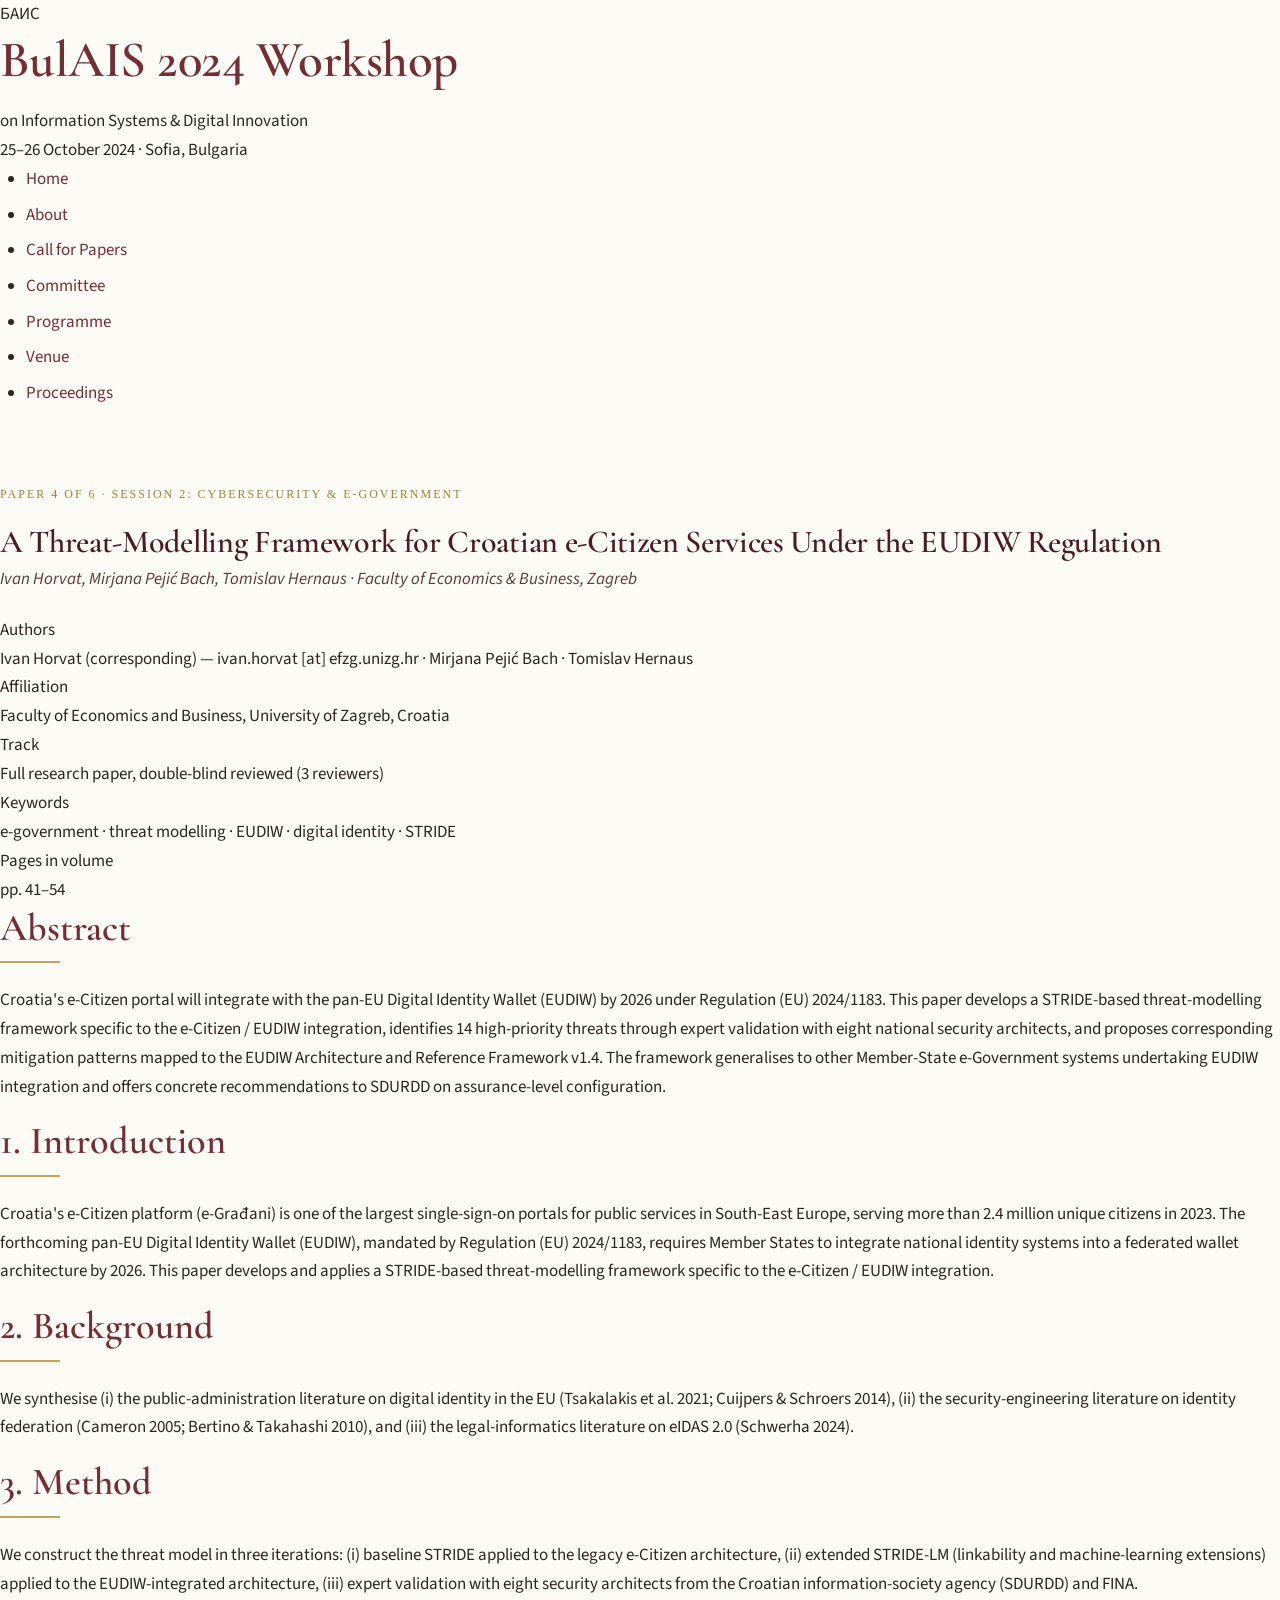
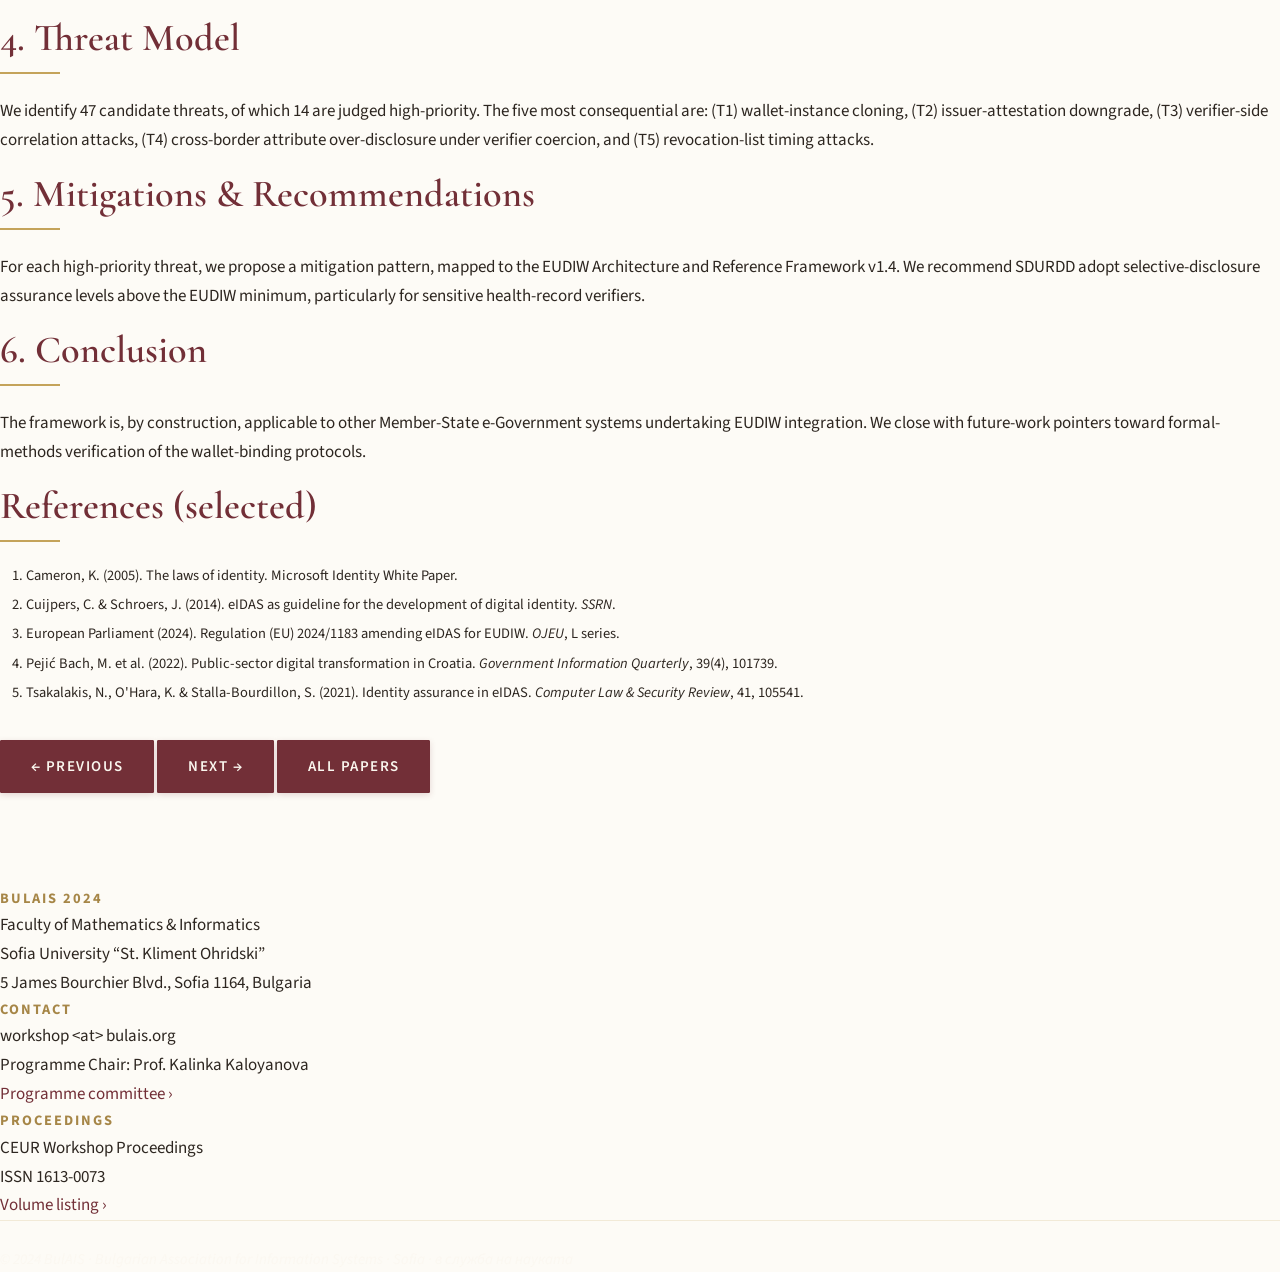
<file: paper_04.html>
<!DOCTYPE html>
<html lang="en">
<head>
<meta charset="UTF-8">
<meta name="viewport" content="width=device-width, initial-scale=1.0">
<title>A Threat-Modelling Framework for Croatian e-Citizen Services · BulAIS 2024</title>
<link rel="stylesheet" href="style.css">
</head>
<body>
<div class="cyr-band"></div>
<header>
  <div class="header-inner">
    <div class="brand">
      <div class="crest">БАИС</div>
      <div>
        <h1 class="site-title">BulAIS 2024 Workshop</h1>
        <div class="site-subtitle">on Information Systems &amp; Digital Innovation</div>
      </div>
    </div>
    <span class="location-tag">25–26 October 2024 · Sofia, Bulgaria</span>
  </div>
</header>
<nav>
  <ul>
    <li><a href="index.html">Home</a></li>
    <li><a href="about.html">About</a></li>
    <li><a href="cfp.html">Call for Papers</a></li>
    <li><a href="committee.html">Committee</a></li>
    <li><a href="schedule.html">Programme</a></li>
    <li><a href="venue.html">Venue</a></li>
    <li><a href="proceedings.html" class="active">Proceedings</a></li>
  </ul>
</nav>

<main>
  <p style="font-family:'Old Standard TT',serif;text-transform:uppercase;letter-spacing:2px;font-size:12px;color:#9f813d;">Paper 4 of 6 · Session 2: Cybersecurity &amp; E-Government</p>
  <h1 style="font-family:'Cormorant Garamond',serif;color:#4a1d23;font-size:32px;line-height:1.22;margin:6px 0 4px;">A Threat-Modelling Framework for Croatian e-Citizen Services Under the EUDIW Regulation</h1>
  <p style="font-style:italic;color:#5a3a37;margin:0 0 22px;">Ivan Horvat, Mirjana Pejić Bach, Tomislav Hernaus · Faculty of Economics &amp; Business, Zagreb</p>

  <dl class="paper-meta">
    <dt>Authors</dt><dd>Ivan Horvat (corresponding) — ivan.horvat [at] efzg.unizg.hr · Mirjana Pejić Bach · Tomislav Hernaus</dd>
    <dt>Affiliation</dt><dd>Faculty of Economics and Business, University of Zagreb, Croatia</dd>
    <dt>Track</dt><dd>Full research paper, double-blind reviewed (3 reviewers)</dd>
    <dt>Keywords</dt><dd>e-government · threat modelling · EUDIW · digital identity · STRIDE</dd>
    <dt>Pages in volume</dt><dd>pp. 41–54</dd>
  </dl>

  <h2 class="section-title">Abstract</h2>
  <p class="abstract">Croatia's e-Citizen portal will integrate with the pan-EU Digital Identity Wallet (EUDIW) by 2026 under Regulation (EU) 2024/1183. This paper develops a STRIDE-based threat-modelling framework specific to the e-Citizen / EUDIW integration, identifies 14 high-priority threats through expert validation with eight national security architects, and proposes corresponding mitigation patterns mapped to the EUDIW Architecture and Reference Framework v1.4. The framework generalises to other Member-State e-Government systems undertaking EUDIW integration and offers concrete recommendations to SDURDD on assurance-level configuration.</p>

  
  <h2 class="section-title">1. Introduction</h2>
  <p class="dropcap">Croatia's e-Citizen platform (e-Građani) is one of the largest single-sign-on portals for public services in South-East Europe, serving more than 2.4 million unique citizens in 2023. The forthcoming pan-EU Digital Identity Wallet (EUDIW), mandated by Regulation (EU) 2024/1183, requires Member States to integrate national identity systems into a federated wallet architecture by 2026. This paper develops and applies a STRIDE-based threat-modelling framework specific to the e-Citizen / EUDIW integration.</p>

  <h2 class="section-title">2. Background</h2>
  <p>We synthesise (i) the public-administration literature on digital identity in the EU (Tsakalakis et al. 2021; Cuijpers &amp; Schroers 2014), (ii) the security-engineering literature on identity federation (Cameron 2005; Bertino &amp; Takahashi 2010), and (iii) the legal-informatics literature on eIDAS 2.0 (Schwerha 2024).</p>

  <h2 class="section-title">3. Method</h2>
  <p>We construct the threat model in three iterations: (i) baseline STRIDE applied to the legacy e-Citizen architecture, (ii) extended STRIDE-LM (linkability and machine-learning extensions) applied to the EUDIW-integrated architecture, (iii) expert validation with eight security architects from the Croatian information-society agency (SDURDD) and FINA.</p>

  <h2 class="section-title">4. Threat Model</h2>
  <p>We identify 47 candidate threats, of which 14 are judged high-priority. The five most consequential are: (T1) wallet-instance cloning, (T2) issuer-attestation downgrade, (T3) verifier-side correlation attacks, (T4) cross-border attribute over-disclosure under verifier coercion, and (T5) revocation-list timing attacks.</p>

  <h2 class="section-title">5. Mitigations &amp; Recommendations</h2>
  <p>For each high-priority threat, we propose a mitigation pattern, mapped to the EUDIW Architecture and Reference Framework v1.4. We recommend SDURDD adopt selective-disclosure assurance levels above the EUDIW minimum, particularly for sensitive health-record verifiers.</p>

  <h2 class="section-title">6. Conclusion</h2>
  <p>The framework is, by construction, applicable to other Member-State e-Government systems undertaking EUDIW integration. We close with future-work pointers toward formal-methods verification of the wallet-binding protocols.</p>

  <h2 class="section-title">References (selected)</h2>
  <ol style="font-size:14.5px;line-height:1.55;">
    <li>Cameron, K. (2005). The laws of identity. Microsoft Identity White Paper.</li>
    <li>Cuijpers, C. &amp; Schroers, J. (2014). eIDAS as guideline for the development of digital identity. <em>SSRN</em>.</li>
    <li>European Parliament (2024). Regulation (EU) 2024/1183 amending eIDAS for EUDIW. <em>OJEU</em>, L series.</li>
    <li>Pejić Bach, M. et al. (2022). Public-sector digital transformation in Croatia. <em>Government Information Quarterly</em>, 39(4), 101739.</li>
    <li>Tsakalakis, N., O'Hara, K. &amp; Stalla-Bourdillon, S. (2021). Identity assurance in eIDAS. <em>Computer Law &amp; Security Review</em>, 41, 105541.</li>
  </ol>


  <p style="margin-top:36px;">
    <a class="btn outline" href="paper_03.html">&larr; Previous</a>
    <a class="btn" href="paper_05.html">Next &rarr;</a>
    <a class="btn outline" href="proceedings.html">All papers</a>
  </p>
</main>

<footer>
  <div class="footer-inner">
    <div>
      <h5>BulAIS 2024</h5>
      <div>Faculty of Mathematics &amp; Informatics<br>
      Sofia University &ldquo;St. Kliment Ohridski&rdquo;<br>
      5 James Bourchier Blvd., Sofia 1164, Bulgaria</div>
    </div>
    <div>
      <h5>Contact</h5>
      <div>workshop &lt;at&gt; bulais.org<br>
      Programme Chair: Prof. Kalinka Kaloyanova<br>
      <a href="committee.html">Programme committee &rsaquo;</a></div>
    </div>
    <div>
      <h5>Proceedings</h5>
      <div>CEUR Workshop Proceedings<br>
      ISSN 1613-0073<br>
      <a href="proceedings.html">Volume listing &rsaquo;</a></div>
    </div>
  </div>
  <div class="footer-bottom">© 2024 BulAIS · Bulgarian Association for Information Systems · Sofia · в служба на науката</div>
</footer>
</body>
</html>
</file>
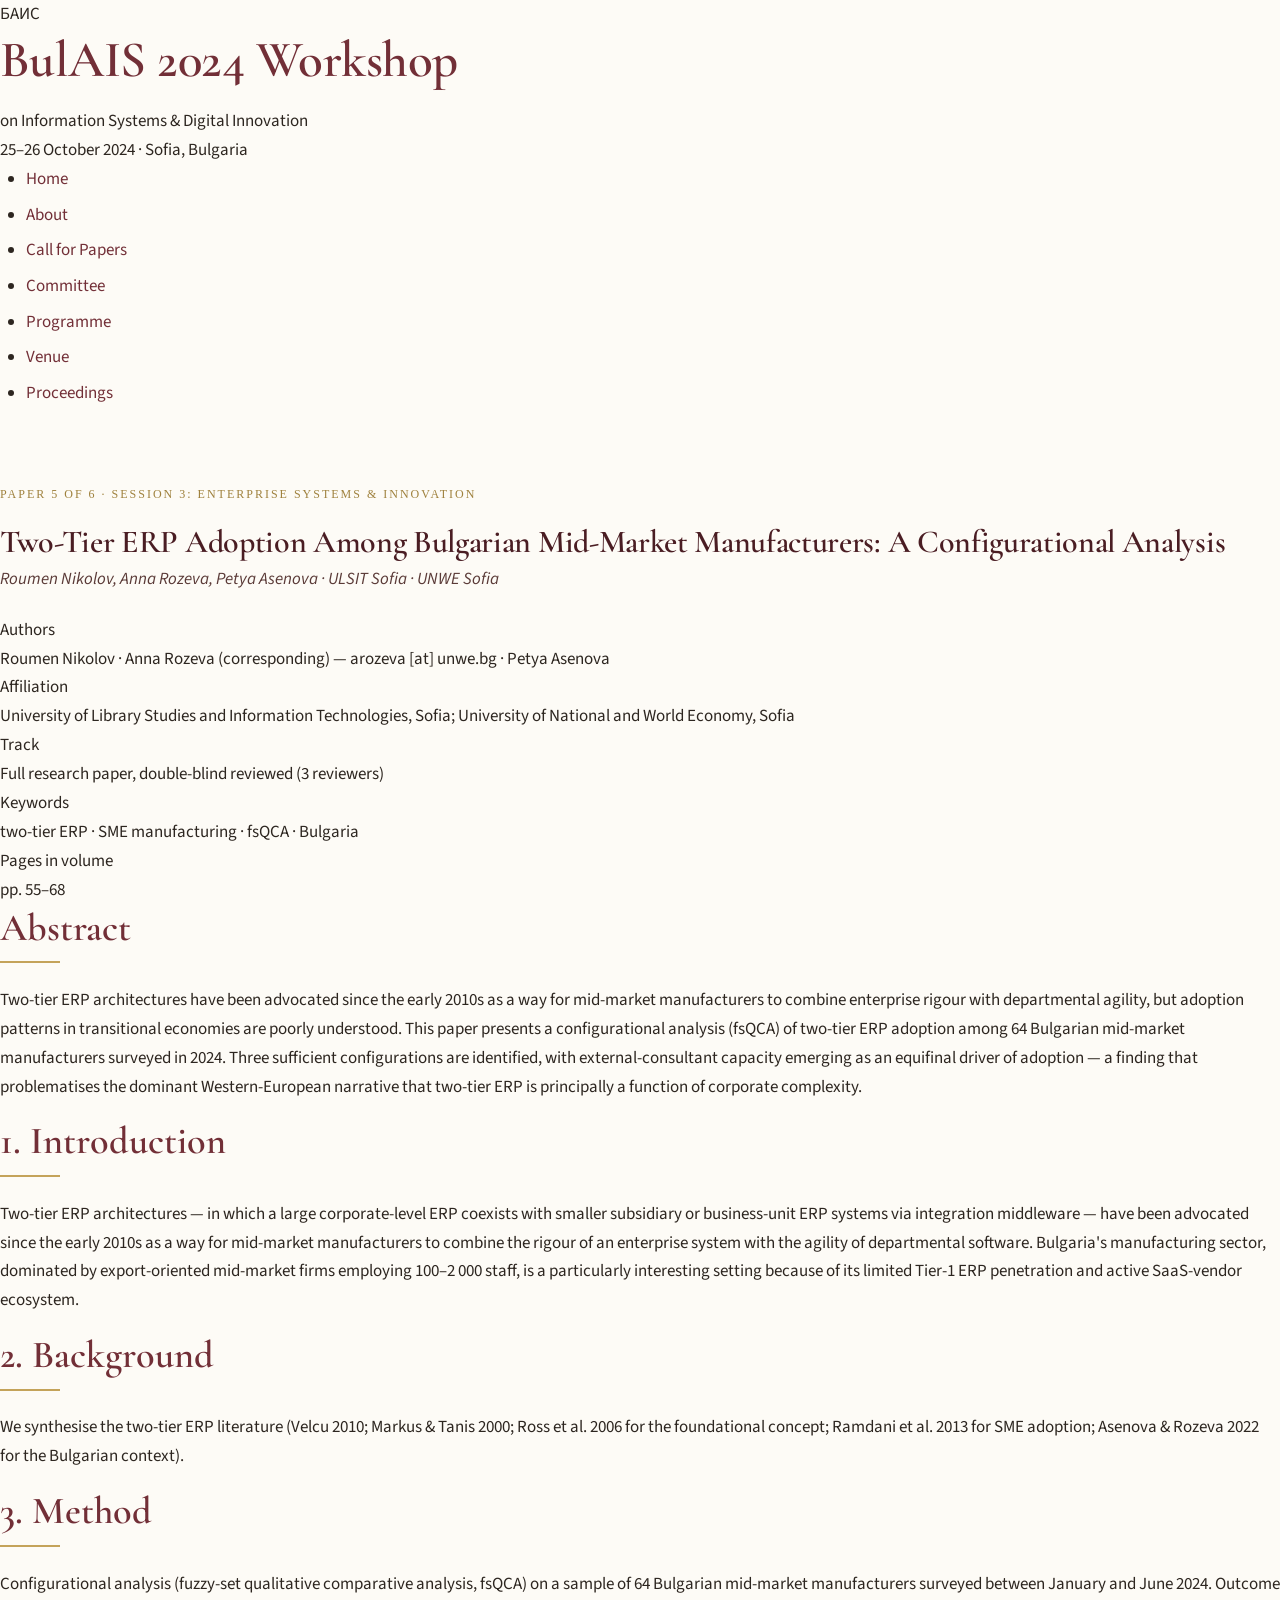
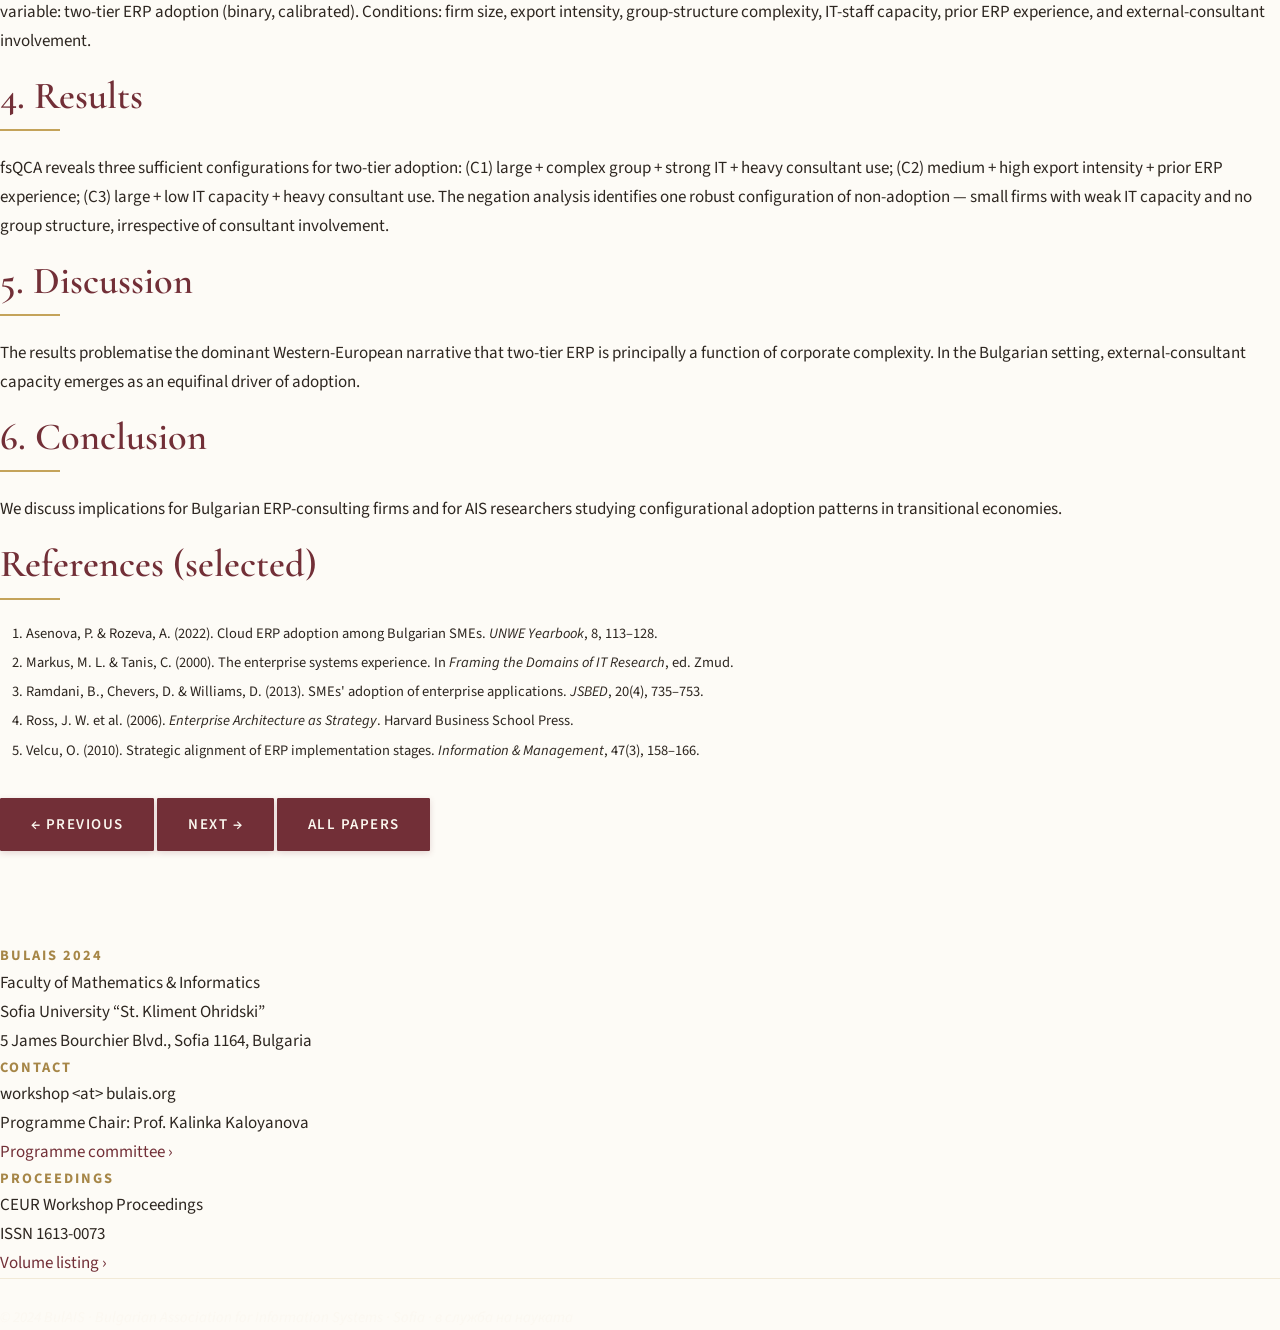
<file: paper_05.html>
<!DOCTYPE html>
<html lang="en">
<head>
<meta charset="UTF-8">
<meta name="viewport" content="width=device-width, initial-scale=1.0">
<title>Two-Tier ERP Adoption Among Bulgarian Mid-Market Manufacturers · BulAIS 2024</title>
<link rel="stylesheet" href="style.css">
</head>
<body>
<div class="cyr-band"></div>
<header>
  <div class="header-inner">
    <div class="brand">
      <div class="crest">БАИС</div>
      <div>
        <h1 class="site-title">BulAIS 2024 Workshop</h1>
        <div class="site-subtitle">on Information Systems &amp; Digital Innovation</div>
      </div>
    </div>
    <span class="location-tag">25–26 October 2024 · Sofia, Bulgaria</span>
  </div>
</header>
<nav>
  <ul>
    <li><a href="index.html">Home</a></li>
    <li><a href="about.html">About</a></li>
    <li><a href="cfp.html">Call for Papers</a></li>
    <li><a href="committee.html">Committee</a></li>
    <li><a href="schedule.html">Programme</a></li>
    <li><a href="venue.html">Venue</a></li>
    <li><a href="proceedings.html" class="active">Proceedings</a></li>
  </ul>
</nav>

<main>
  <p style="font-family:'Old Standard TT',serif;text-transform:uppercase;letter-spacing:2px;font-size:12px;color:#9f813d;">Paper 5 of 6 · Session 3: Enterprise Systems &amp; Innovation</p>
  <h1 style="font-family:'Cormorant Garamond',serif;color:#4a1d23;font-size:32px;line-height:1.22;margin:6px 0 4px;">Two-Tier ERP Adoption Among Bulgarian Mid-Market Manufacturers: A Configurational Analysis</h1>
  <p style="font-style:italic;color:#5a3a37;margin:0 0 22px;">Roumen Nikolov, Anna Rozeva, Petya Asenova · ULSIT Sofia · UNWE Sofia</p>

  <dl class="paper-meta">
    <dt>Authors</dt><dd>Roumen Nikolov · Anna Rozeva (corresponding) — arozeva [at] unwe.bg · Petya Asenova</dd>
    <dt>Affiliation</dt><dd>University of Library Studies and Information Technologies, Sofia; University of National and World Economy, Sofia</dd>
    <dt>Track</dt><dd>Full research paper, double-blind reviewed (3 reviewers)</dd>
    <dt>Keywords</dt><dd>two-tier ERP · SME manufacturing · fsQCA · Bulgaria</dd>
    <dt>Pages in volume</dt><dd>pp. 55–68</dd>
  </dl>

  <h2 class="section-title">Abstract</h2>
  <p class="abstract">Two-tier ERP architectures have been advocated since the early 2010s as a way for mid-market manufacturers to combine enterprise rigour with departmental agility, but adoption patterns in transitional economies are poorly understood. This paper presents a configurational analysis (fsQCA) of two-tier ERP adoption among 64 Bulgarian mid-market manufacturers surveyed in 2024. Three sufficient configurations are identified, with external-consultant capacity emerging as an equifinal driver of adoption — a finding that problematises the dominant Western-European narrative that two-tier ERP is principally a function of corporate complexity.</p>

  
  <h2 class="section-title">1. Introduction</h2>
  <p class="dropcap">Two-tier ERP architectures — in which a large corporate-level ERP coexists with smaller subsidiary or business-unit ERP systems via integration middleware — have been advocated since the early 2010s as a way for mid-market manufacturers to combine the rigour of an enterprise system with the agility of departmental software. Bulgaria's manufacturing sector, dominated by export-oriented mid-market firms employing 100–2 000 staff, is a particularly interesting setting because of its limited Tier-1 ERP penetration and active SaaS-vendor ecosystem.</p>

  <h2 class="section-title">2. Background</h2>
  <p>We synthesise the two-tier ERP literature (Velcu 2010; Markus &amp; Tanis 2000; Ross et al. 2006 for the foundational concept; Ramdani et al. 2013 for SME adoption; Asenova &amp; Rozeva 2022 for the Bulgarian context).</p>

  <h2 class="section-title">3. Method</h2>
  <p>Configurational analysis (fuzzy-set qualitative comparative analysis, fsQCA) on a sample of 64 Bulgarian mid-market manufacturers surveyed between January and June 2024. Outcome variable: two-tier ERP adoption (binary, calibrated). Conditions: firm size, export intensity, group-structure complexity, IT-staff capacity, prior ERP experience, and external-consultant involvement.</p>

  <h2 class="section-title">4. Results</h2>
  <p>fsQCA reveals three sufficient configurations for two-tier adoption: (C1) large + complex group + strong IT + heavy consultant use; (C2) medium + high export intensity + prior ERP experience; (C3) large + low IT capacity + heavy consultant use. The negation analysis identifies one robust configuration of non-adoption — small firms with weak IT capacity and no group structure, irrespective of consultant involvement.</p>

  <h2 class="section-title">5. Discussion</h2>
  <p>The results problematise the dominant Western-European narrative that two-tier ERP is principally a function of corporate complexity. In the Bulgarian setting, external-consultant capacity emerges as an equifinal driver of adoption.</p>

  <h2 class="section-title">6. Conclusion</h2>
  <p>We discuss implications for Bulgarian ERP-consulting firms and for AIS researchers studying configurational adoption patterns in transitional economies.</p>

  <h2 class="section-title">References (selected)</h2>
  <ol style="font-size:14.5px;line-height:1.55;">
    <li>Asenova, P. &amp; Rozeva, A. (2022). Cloud ERP adoption among Bulgarian SMEs. <em>UNWE Yearbook</em>, 8, 113–128.</li>
    <li>Markus, M. L. &amp; Tanis, C. (2000). The enterprise systems experience. In <em>Framing the Domains of IT Research</em>, ed. Zmud.</li>
    <li>Ramdani, B., Chevers, D. &amp; Williams, D. (2013). SMEs' adoption of enterprise applications. <em>JSBED</em>, 20(4), 735–753.</li>
    <li>Ross, J. W. et al. (2006). <em>Enterprise Architecture as Strategy</em>. Harvard Business School Press.</li>
    <li>Velcu, O. (2010). Strategic alignment of ERP implementation stages. <em>Information &amp; Management</em>, 47(3), 158–166.</li>
  </ol>


  <p style="margin-top:36px;">
    <a class="btn outline" href="paper_04.html">&larr; Previous</a>
    <a class="btn" href="paper_06.html">Next &rarr;</a>
    <a class="btn outline" href="proceedings.html">All papers</a>
  </p>
</main>

<footer>
  <div class="footer-inner">
    <div>
      <h5>BulAIS 2024</h5>
      <div>Faculty of Mathematics &amp; Informatics<br>
      Sofia University &ldquo;St. Kliment Ohridski&rdquo;<br>
      5 James Bourchier Blvd., Sofia 1164, Bulgaria</div>
    </div>
    <div>
      <h5>Contact</h5>
      <div>workshop &lt;at&gt; bulais.org<br>
      Programme Chair: Prof. Kalinka Kaloyanova<br>
      <a href="committee.html">Programme committee &rsaquo;</a></div>
    </div>
    <div>
      <h5>Proceedings</h5>
      <div>CEUR Workshop Proceedings<br>
      ISSN 1613-0073<br>
      <a href="proceedings.html">Volume listing &rsaquo;</a></div>
    </div>
  </div>
  <div class="footer-bottom">© 2024 BulAIS · Bulgarian Association for Information Systems · Sofia · в служба на науката</div>
</footer>
</body>
</html>
</file>
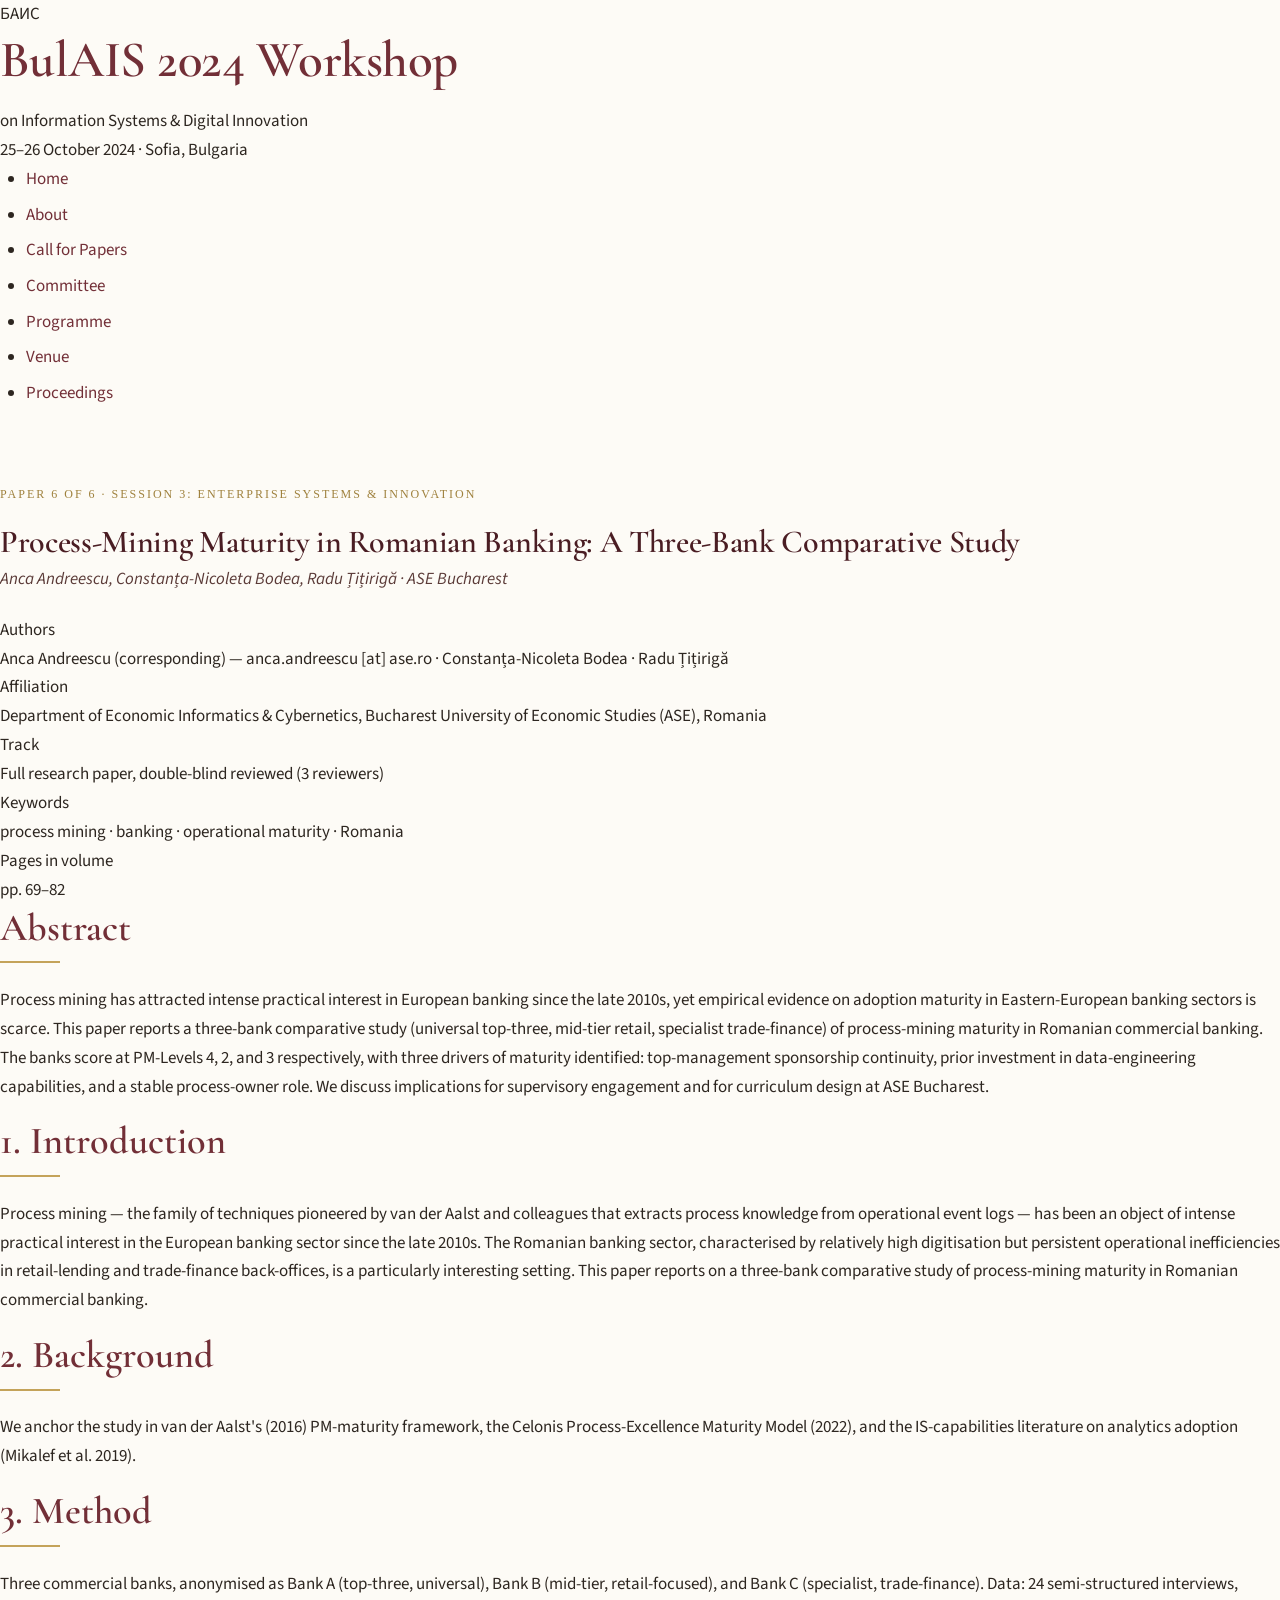
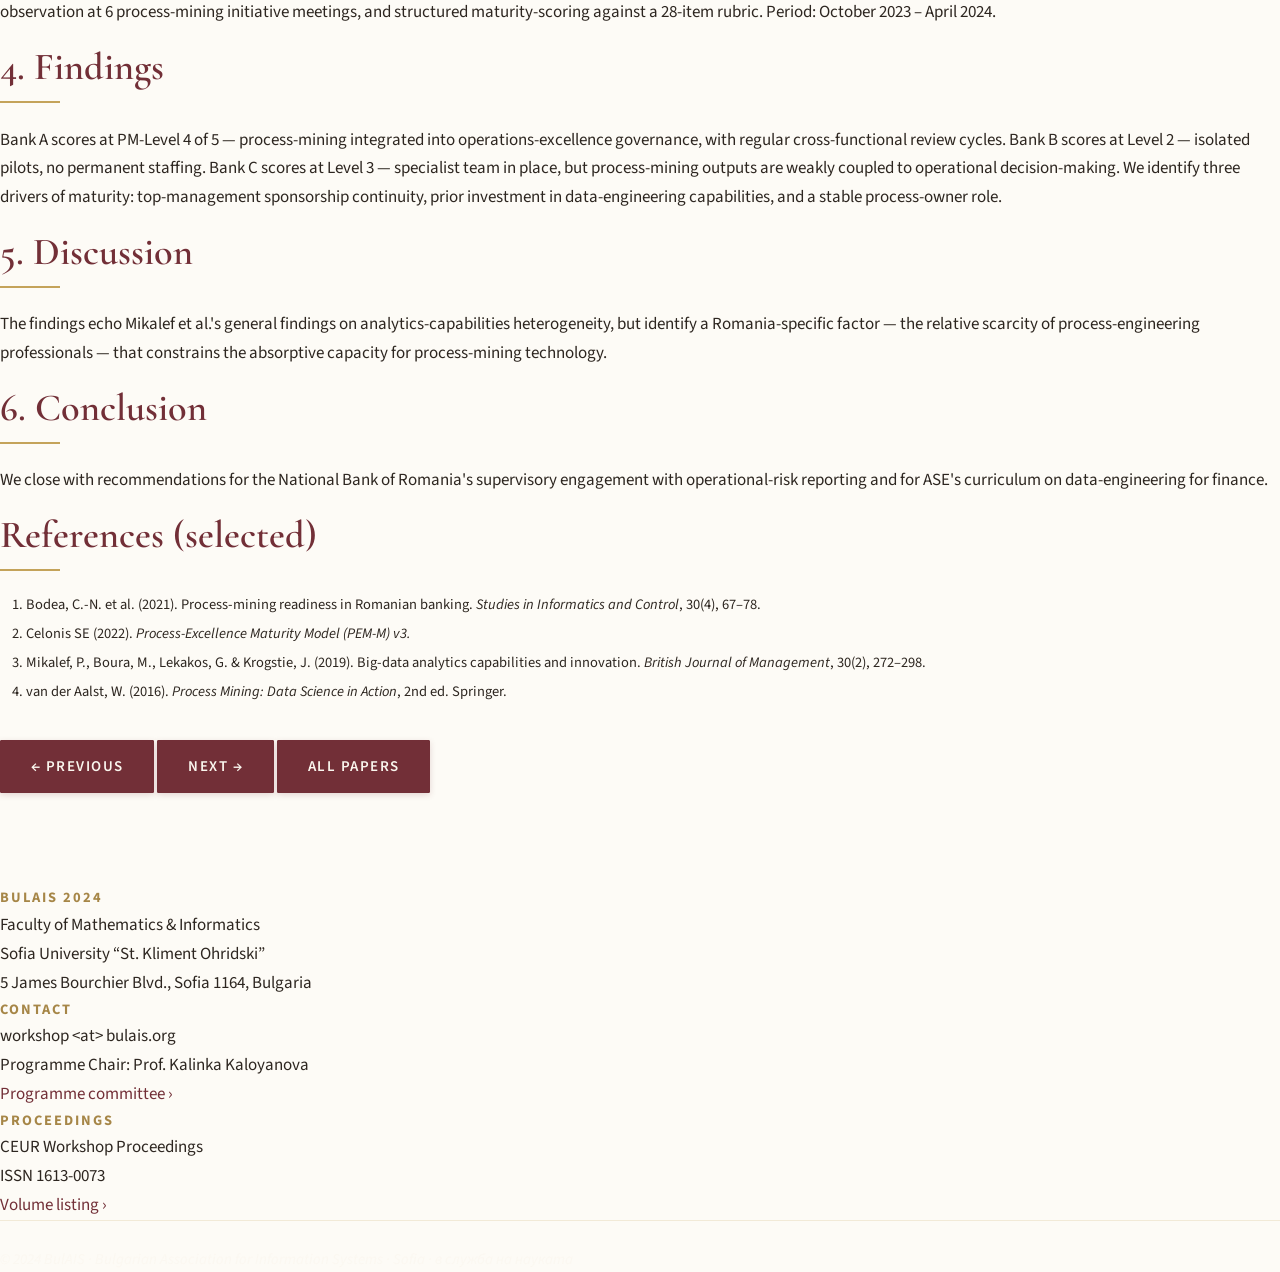
<file: paper_06.html>
<!DOCTYPE html>
<html lang="en">
<head>
<meta charset="UTF-8">
<meta name="viewport" content="width=device-width, initial-scale=1.0">
<title>Process-Mining Maturity in Romanian Banking · BulAIS 2024</title>
<link rel="stylesheet" href="style.css">
</head>
<body>
<div class="cyr-band"></div>
<header>
  <div class="header-inner">
    <div class="brand">
      <div class="crest">БАИС</div>
      <div>
        <h1 class="site-title">BulAIS 2024 Workshop</h1>
        <div class="site-subtitle">on Information Systems &amp; Digital Innovation</div>
      </div>
    </div>
    <span class="location-tag">25–26 October 2024 · Sofia, Bulgaria</span>
  </div>
</header>
<nav>
  <ul>
    <li><a href="index.html">Home</a></li>
    <li><a href="about.html">About</a></li>
    <li><a href="cfp.html">Call for Papers</a></li>
    <li><a href="committee.html">Committee</a></li>
    <li><a href="schedule.html">Programme</a></li>
    <li><a href="venue.html">Venue</a></li>
    <li><a href="proceedings.html" class="active">Proceedings</a></li>
  </ul>
</nav>

<main>
  <p style="font-family:'Old Standard TT',serif;text-transform:uppercase;letter-spacing:2px;font-size:12px;color:#9f813d;">Paper 6 of 6 · Session 3: Enterprise Systems &amp; Innovation</p>
  <h1 style="font-family:'Cormorant Garamond',serif;color:#4a1d23;font-size:32px;line-height:1.22;margin:6px 0 4px;">Process-Mining Maturity in Romanian Banking: A Three-Bank Comparative Study</h1>
  <p style="font-style:italic;color:#5a3a37;margin:0 0 22px;">Anca Andreescu, Constanța-Nicoleta Bodea, Radu Țițirigă · ASE Bucharest</p>

  <dl class="paper-meta">
    <dt>Authors</dt><dd>Anca Andreescu (corresponding) — anca.andreescu [at] ase.ro · Constanța-Nicoleta Bodea · Radu Țițirigă</dd>
    <dt>Affiliation</dt><dd>Department of Economic Informatics &amp; Cybernetics, Bucharest University of Economic Studies (ASE), Romania</dd>
    <dt>Track</dt><dd>Full research paper, double-blind reviewed (3 reviewers)</dd>
    <dt>Keywords</dt><dd>process mining · banking · operational maturity · Romania</dd>
    <dt>Pages in volume</dt><dd>pp. 69–82</dd>
  </dl>

  <h2 class="section-title">Abstract</h2>
  <p class="abstract">Process mining has attracted intense practical interest in European banking since the late 2010s, yet empirical evidence on adoption maturity in Eastern-European banking sectors is scarce. This paper reports a three-bank comparative study (universal top-three, mid-tier retail, specialist trade-finance) of process-mining maturity in Romanian commercial banking. The banks score at PM-Levels 4, 2, and 3 respectively, with three drivers of maturity identified: top-management sponsorship continuity, prior investment in data-engineering capabilities, and a stable process-owner role. We discuss implications for supervisory engagement and for curriculum design at ASE Bucharest.</p>

  
  <h2 class="section-title">1. Introduction</h2>
  <p class="dropcap">Process mining — the family of techniques pioneered by van der Aalst and colleagues that extracts process knowledge from operational event logs — has been an object of intense practical interest in the European banking sector since the late 2010s. The Romanian banking sector, characterised by relatively high digitisation but persistent operational inefficiencies in retail-lending and trade-finance back-offices, is a particularly interesting setting. This paper reports on a three-bank comparative study of process-mining maturity in Romanian commercial banking.</p>

  <h2 class="section-title">2. Background</h2>
  <p>We anchor the study in van der Aalst's (2016) PM-maturity framework, the Celonis Process-Excellence Maturity Model (2022), and the IS-capabilities literature on analytics adoption (Mikalef et al. 2019).</p>

  <h2 class="section-title">3. Method</h2>
  <p>Three commercial banks, anonymised as Bank A (top-three, universal), Bank B (mid-tier, retail-focused), and Bank C (specialist, trade-finance). Data: 24 semi-structured interviews, observation at 6 process-mining initiative meetings, and structured maturity-scoring against a 28-item rubric. Period: October 2023 – April 2024.</p>

  <h2 class="section-title">4. Findings</h2>
  <p>Bank A scores at PM-Level 4 of 5 — process-mining integrated into operations-excellence governance, with regular cross-functional review cycles. Bank B scores at Level 2 — isolated pilots, no permanent staffing. Bank C scores at Level 3 — specialist team in place, but process-mining outputs are weakly coupled to operational decision-making. We identify three drivers of maturity: top-management sponsorship continuity, prior investment in data-engineering capabilities, and a stable process-owner role.</p>

  <h2 class="section-title">5. Discussion</h2>
  <p>The findings echo Mikalef et al.'s general findings on analytics-capabilities heterogeneity, but identify a Romania-specific factor — the relative scarcity of process-engineering professionals — that constrains the absorptive capacity for process-mining technology.</p>

  <h2 class="section-title">6. Conclusion</h2>
  <p>We close with recommendations for the National Bank of Romania's supervisory engagement with operational-risk reporting and for ASE's curriculum on data-engineering for finance.</p>

  <h2 class="section-title">References (selected)</h2>
  <ol style="font-size:14.5px;line-height:1.55;">
    <li>Bodea, C.-N. et al. (2021). Process-mining readiness in Romanian banking. <em>Studies in Informatics and Control</em>, 30(4), 67–78.</li>
    <li>Celonis SE (2022). <em>Process-Excellence Maturity Model (PEM-M) v3.</em></li>
    <li>Mikalef, P., Boura, M., Lekakos, G. &amp; Krogstie, J. (2019). Big-data analytics capabilities and innovation. <em>British Journal of Management</em>, 30(2), 272–298.</li>
    <li>van der Aalst, W. (2016). <em>Process Mining: Data Science in Action</em>, 2nd ed. Springer.</li>
  </ol>


  <p style="margin-top:36px;">
    <a class="btn outline" href="paper_05.html">&larr; Previous</a>
    <a class="btn" href="proceedings.html">Next &rarr;</a>
    <a class="btn outline" href="proceedings.html">All papers</a>
  </p>
</main>

<footer>
  <div class="footer-inner">
    <div>
      <h5>BulAIS 2024</h5>
      <div>Faculty of Mathematics &amp; Informatics<br>
      Sofia University &ldquo;St. Kliment Ohridski&rdquo;<br>
      5 James Bourchier Blvd., Sofia 1164, Bulgaria</div>
    </div>
    <div>
      <h5>Contact</h5>
      <div>workshop &lt;at&gt; bulais.org<br>
      Programme Chair: Prof. Kalinka Kaloyanova<br>
      <a href="committee.html">Programme committee &rsaquo;</a></div>
    </div>
    <div>
      <h5>Proceedings</h5>
      <div>CEUR Workshop Proceedings<br>
      ISSN 1613-0073<br>
      <a href="proceedings.html">Volume listing &rsaquo;</a></div>
    </div>
  </div>
  <div class="footer-bottom">© 2024 BulAIS · Bulgarian Association for Information Systems · Sofia · в служба на науката</div>
</footer>
</body>
</html>
</file>
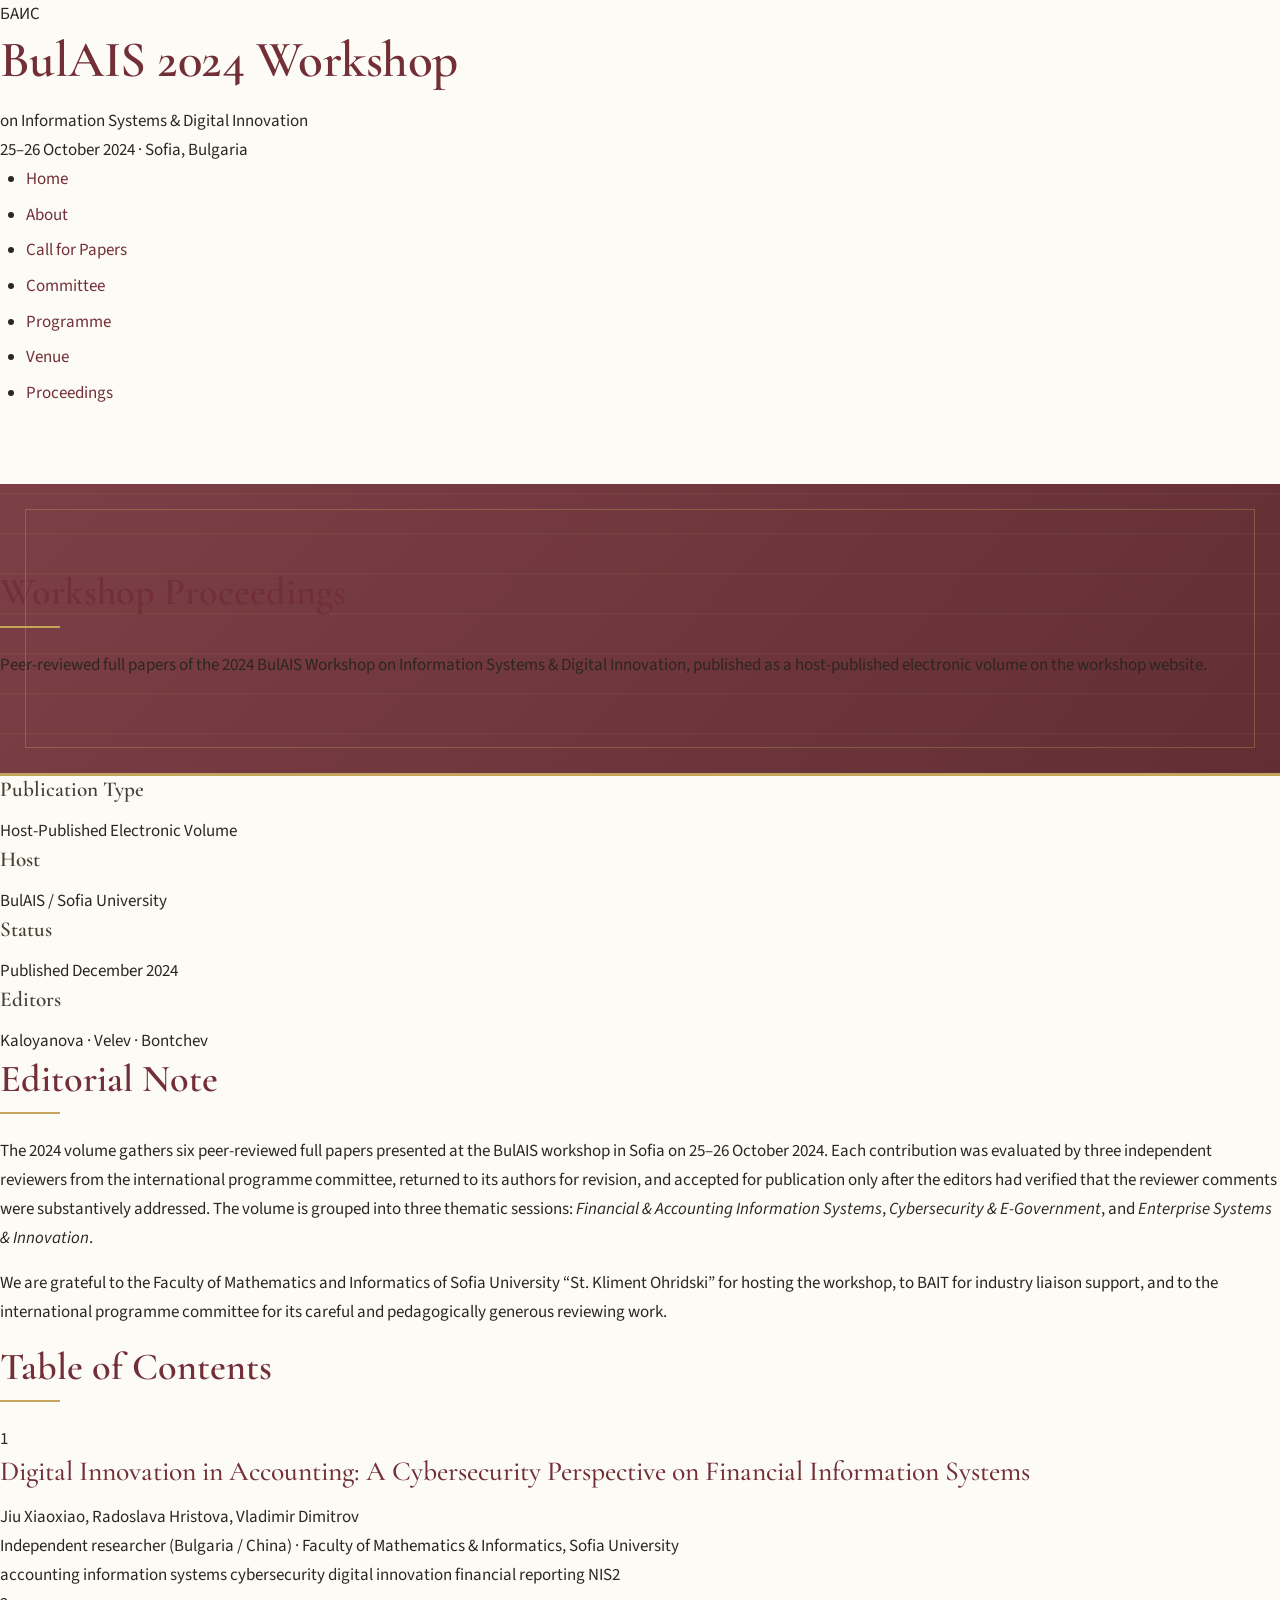
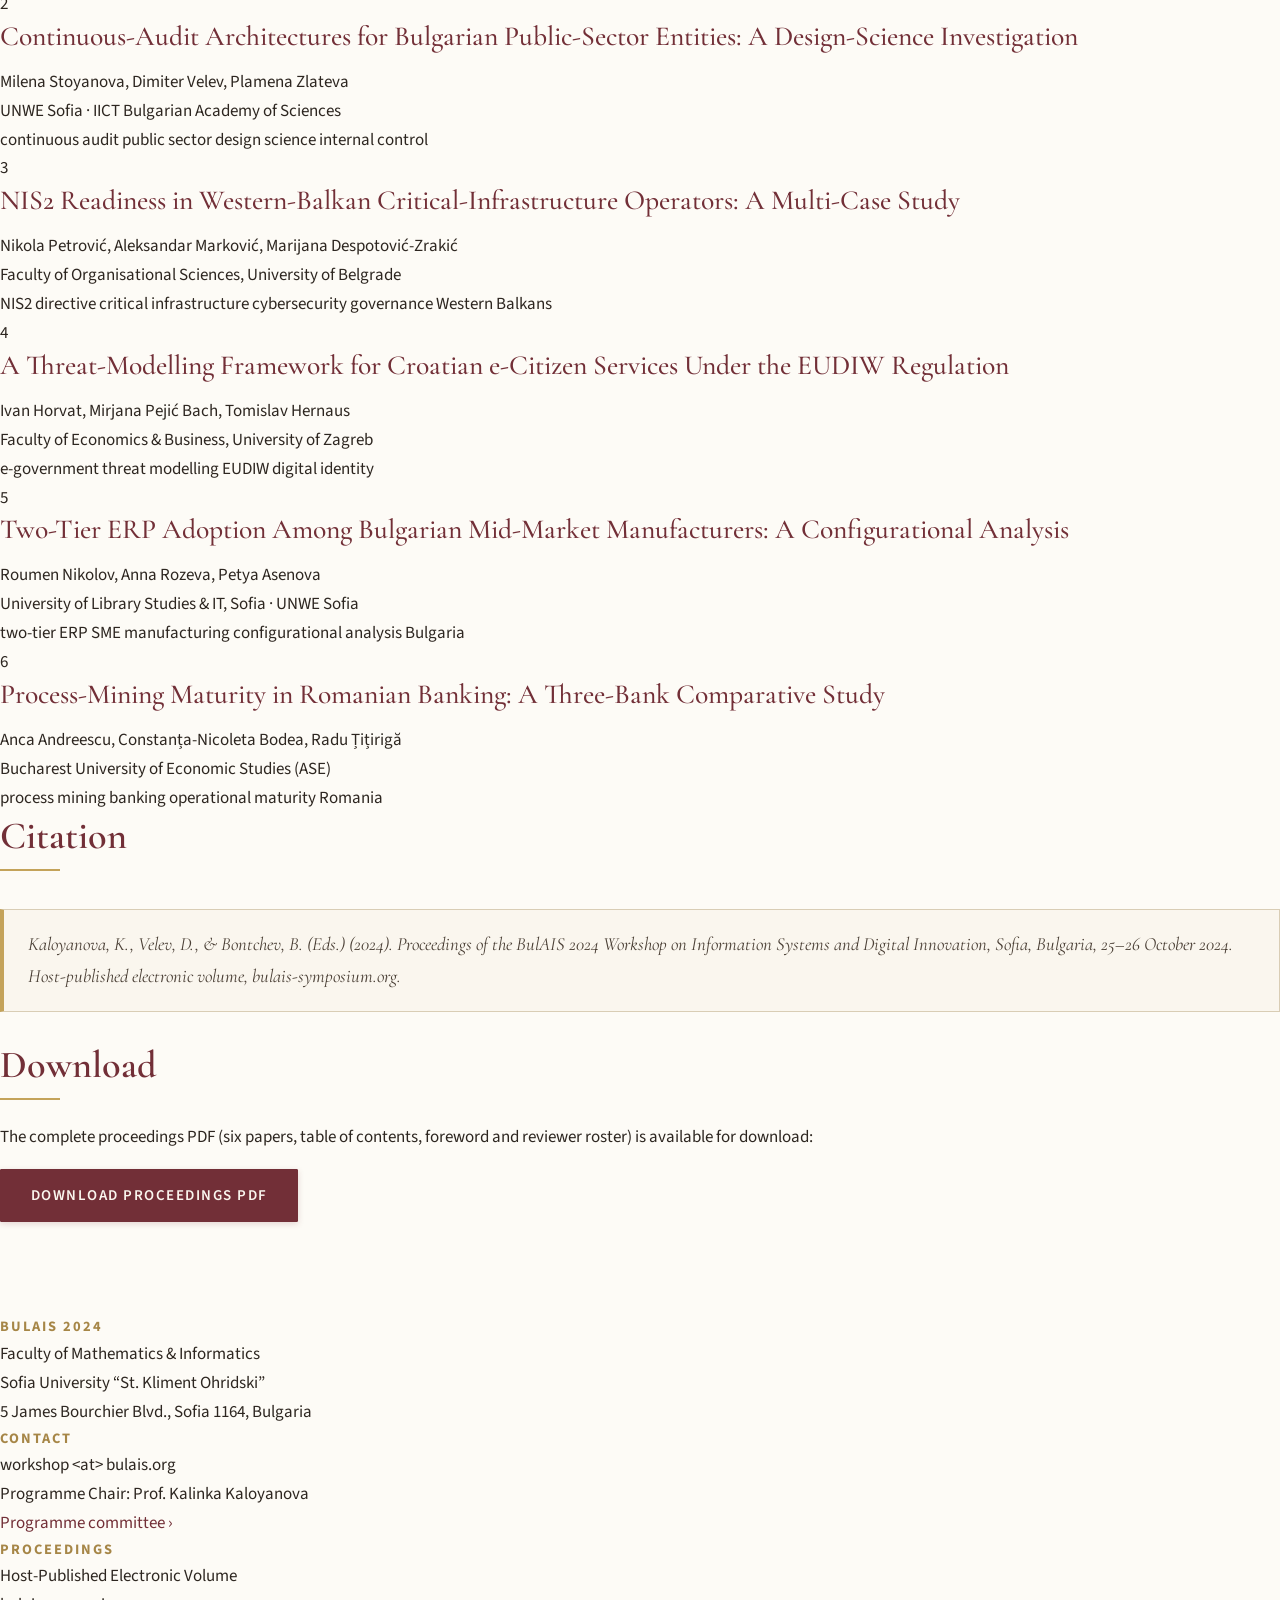
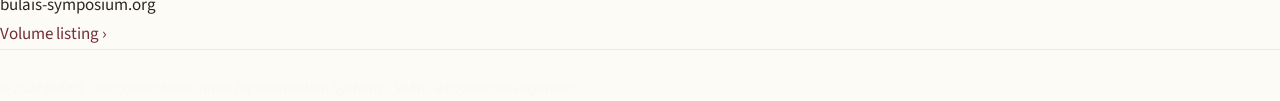
<file: proceedings.html>
<!DOCTYPE html>
<html lang="en">
<head>
<meta charset="UTF-8">
<meta name="viewport" content="width=device-width, initial-scale=1.0">
<title>Proceedings — BulAIS 2024 Workshop</title>
<link rel="stylesheet" href="style.css">
</head>
<body>
<div class="cyr-band"></div>
<header>
  <div class="header-inner">
    <div class="brand">
      <div class="crest">БАИС</div>
      <div>
        <h1 class="site-title">BulAIS 2024 Workshop</h1>
        <div class="site-subtitle">on Information Systems &amp; Digital Innovation</div>
      </div>
    </div>
    <span class="location-tag">25–26 October 2024 · Sofia, Bulgaria</span>
  </div>
</header>
<nav>
  <ul>
    <li><a href="index.html">Home</a></li>
    <li><a href="about.html">About</a></li>
    <li><a href="cfp.html">Call for Papers</a></li>
    <li><a href="committee.html">Committee</a></li>
    <li><a href="schedule.html">Programme</a></li>
    <li><a href="venue.html">Venue</a></li>
    <li><a href="proceedings.html" class="active">Proceedings</a></li>
  </ul>
</nav>

<main>
  <section class="hero">
    <h2>Workshop Proceedings</h2>
    <p class="lead">Peer-reviewed full papers of the 2024 BulAIS Workshop on Information Systems &amp; Digital Innovation, published as a host-published electronic volume on the workshop website.</p>
  </section>

  <div class="info-grid">
    <div class="info-card">
      <h4>Publication Type</h4>
      <div class="value">Host-Published Electronic Volume</div>
    </div>
    <div class="info-card gold">
      <h4>Host</h4>
      <div class="value">BulAIS / Sofia University</div>
    </div>
    <div class="info-card deep">
      <h4>Status</h4>
      <div class="value">Published December 2024</div>
    </div>
    <div class="info-card parch">
      <h4>Editors</h4>
      <div class="value">Kaloyanova · Velev · Bontchev</div>
    </div>
  </div>

  <h2 class="section-title">Editorial Note</h2>
  <p class="dropcap">The 2024 volume gathers six peer-reviewed full papers presented at the BulAIS workshop in Sofia on 25–26 October 2024. Each contribution was evaluated by three independent reviewers from the international programme committee, returned to its authors for revision, and accepted for publication only after the editors had verified that the reviewer comments were substantively addressed. The volume is grouped into three thematic sessions: <em>Financial &amp; Accounting Information Systems</em>, <em>Cybersecurity &amp; E-Government</em>, and <em>Enterprise Systems &amp; Innovation</em>.</p>

  <p>We are grateful to the Faculty of Mathematics and Informatics of Sofia University &ldquo;St. Kliment Ohridski&rdquo; for hosting the workshop, to BAIT for industry liaison support, and to the international programme committee for its careful and pedagogically generous reviewing work.</p>

  <h2 class="section-title">Table of Contents</h2>

  <div class="paper-list">

    <div class="paper-card">
      <div class="num">1</div>
      <h3><a href="paper_01.html">Digital Innovation in Accounting: A Cybersecurity Perspective on Financial Information Systems</a></h3>
      <div class="authors">Jiu Xiaoxiao, Radoslava Hristova, Vladimir Dimitrov</div>
      <div class="affil">Independent researcher (Bulgaria / China) · Faculty of Mathematics &amp; Informatics, Sofia University</div>
      <div class="keywords">
        <span>accounting information systems</span>
        <span>cybersecurity</span>
        <span>digital innovation</span>
        <span>financial reporting</span>
        <span>NIS2</span>
      </div>
    </div>

    <div class="paper-card">
      <div class="num">2</div>
      <h3><a href="paper_02.html">Continuous-Audit Architectures for Bulgarian Public-Sector Entities: A Design-Science Investigation</a></h3>
      <div class="authors">Milena Stoyanova, Dimiter Velev, Plamena Zlateva</div>
      <div class="affil">UNWE Sofia · IICT Bulgarian Academy of Sciences</div>
      <div class="keywords">
        <span>continuous audit</span>
        <span>public sector</span>
        <span>design science</span>
        <span>internal control</span>
      </div>
    </div>

    <div class="paper-card">
      <div class="num">3</div>
      <h3><a href="paper_03.html">NIS2 Readiness in Western-Balkan Critical-Infrastructure Operators: A Multi-Case Study</a></h3>
      <div class="authors">Nikola Petrović, Aleksandar Marković, Marijana Despotović-Zrakić</div>
      <div class="affil">Faculty of Organisational Sciences, University of Belgrade</div>
      <div class="keywords">
        <span>NIS2 directive</span>
        <span>critical infrastructure</span>
        <span>cybersecurity governance</span>
        <span>Western Balkans</span>
      </div>
    </div>

    <div class="paper-card">
      <div class="num">4</div>
      <h3><a href="paper_04.html">A Threat-Modelling Framework for Croatian e-Citizen Services Under the EUDIW Regulation</a></h3>
      <div class="authors">Ivan Horvat, Mirjana Pejić Bach, Tomislav Hernaus</div>
      <div class="affil">Faculty of Economics &amp; Business, University of Zagreb</div>
      <div class="keywords">
        <span>e-government</span>
        <span>threat modelling</span>
        <span>EUDIW</span>
        <span>digital identity</span>
      </div>
    </div>

    <div class="paper-card">
      <div class="num">5</div>
      <h3><a href="paper_05.html">Two-Tier ERP Adoption Among Bulgarian Mid-Market Manufacturers: A Configurational Analysis</a></h3>
      <div class="authors">Roumen Nikolov, Anna Rozeva, Petya Asenova</div>
      <div class="affil">University of Library Studies &amp; IT, Sofia · UNWE Sofia</div>
      <div class="keywords">
        <span>two-tier ERP</span>
        <span>SME manufacturing</span>
        <span>configurational analysis</span>
        <span>Bulgaria</span>
      </div>
    </div>

    <div class="paper-card">
      <div class="num">6</div>
      <h3><a href="paper_06.html">Process-Mining Maturity in Romanian Banking: A Three-Bank Comparative Study</a></h3>
      <div class="authors">Anca Andreescu, Constanța-Nicoleta Bodea, Radu Țițirigă</div>
      <div class="affil">Bucharest University of Economic Studies (ASE)</div>
      <div class="keywords">
        <span>process mining</span>
        <span>banking</span>
        <span>operational maturity</span>
        <span>Romania</span>
      </div>
    </div>

  </div>

  <h2 class="section-title">Citation</h2>
  <div class="callout">
    Kaloyanova, K., Velev, D., &amp; Bontchev, B. (Eds.) (2024). <em>Proceedings of the BulAIS 2024 Workshop on Information Systems and Digital Innovation</em>, Sofia, Bulgaria, 25–26 October 2024. Host-published electronic volume, bulais-symposium.org.
  </div>

  <h2 class="section-title">Download</h2>
  <p>The complete proceedings PDF (six papers, table of contents, foreword and reviewer roster) is available for download:</p>
  <p><a class="btn" href="proceedings_BulAIS_2024.pdf">Download proceedings PDF</a></p>
</main>

<footer>
  <div class="footer-inner">
    <div>
      <h5>BulAIS 2024</h5>
      <div>Faculty of Mathematics &amp; Informatics<br>
      Sofia University &ldquo;St. Kliment Ohridski&rdquo;<br>
      5 James Bourchier Blvd., Sofia 1164, Bulgaria</div>
    </div>
    <div>
      <h5>Contact</h5>
      <div>workshop &lt;at&gt; bulais.org<br>
      Programme Chair: Prof. Kalinka Kaloyanova<br>
      <a href="committee.html">Programme committee &rsaquo;</a></div>
    </div>
    <div>
      <h5>Proceedings</h5>
      <div>Host-Published Electronic Volume<br>
      bulais-symposium.org<br>
      <a href="proceedings.html">Volume listing &rsaquo;</a></div>
    </div>
  </div>
  <div class="footer-bottom">© 2024 BulAIS · Bulgarian Association for Information Systems · Sofia · в служба на науката</div>
</footer>
</body>
</html>
</file>
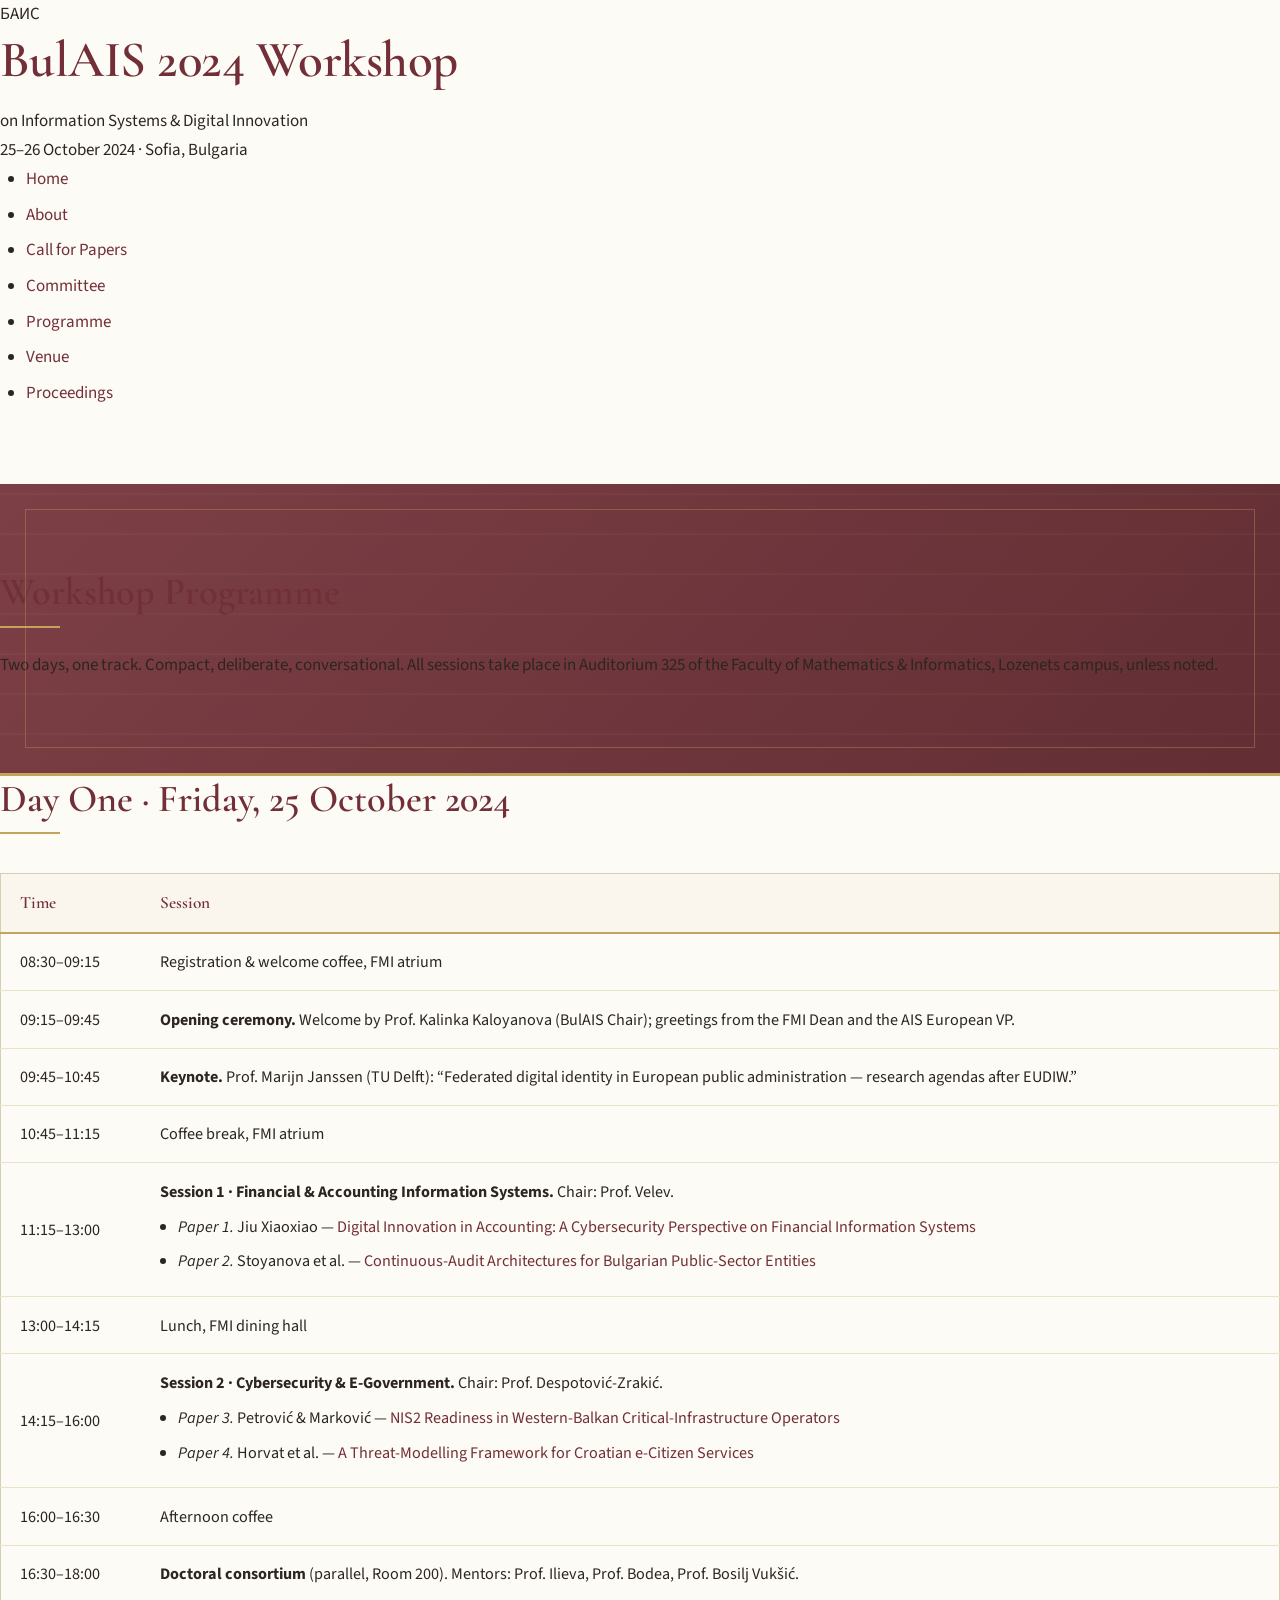
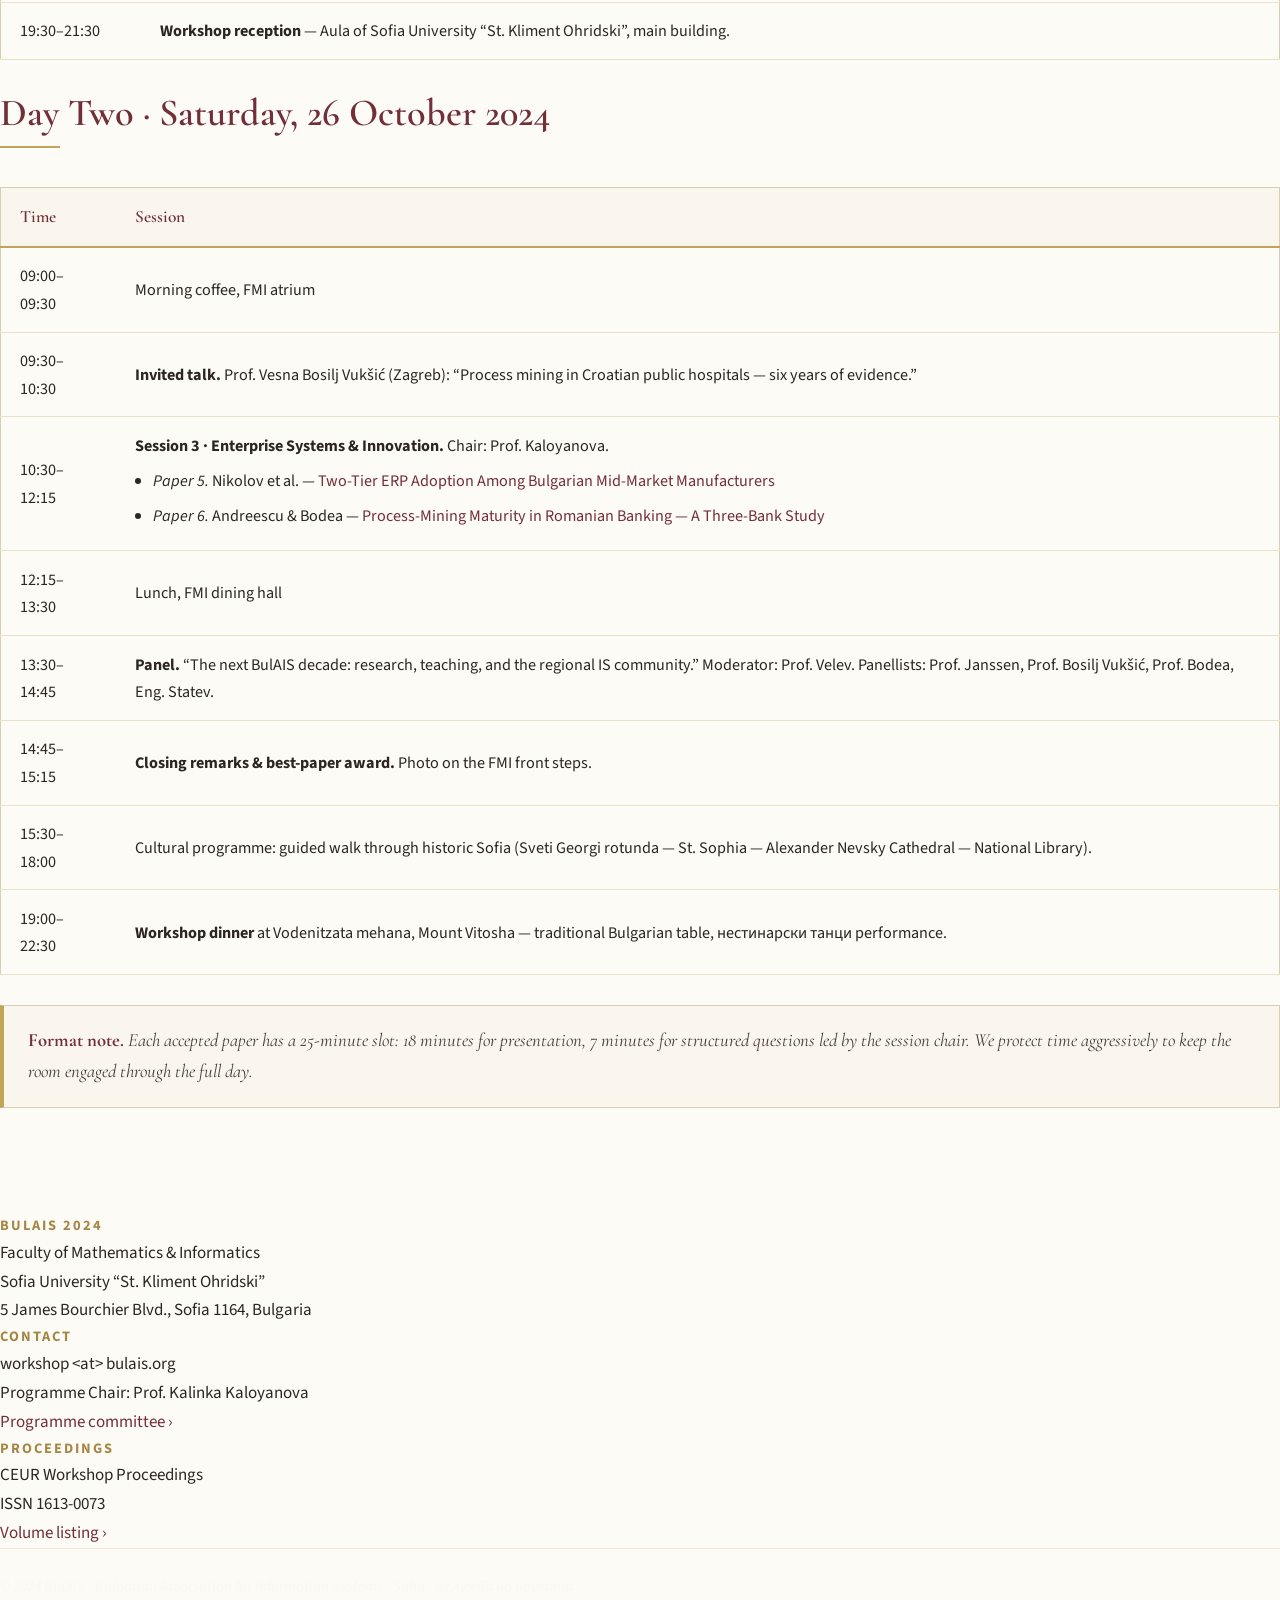
<file: schedule.html>
<!DOCTYPE html>
<html lang="en">
<head>
<meta charset="UTF-8">
<meta name="viewport" content="width=device-width, initial-scale=1.0">
<title>Programme — BulAIS 2024 Workshop</title>
<link rel="stylesheet" href="style.css">
</head>
<body>
<div class="cyr-band"></div>
<header>
  <div class="header-inner">
    <div class="brand">
      <div class="crest">БАИС</div>
      <div>
        <h1 class="site-title">BulAIS 2024 Workshop</h1>
        <div class="site-subtitle">on Information Systems &amp; Digital Innovation</div>
      </div>
    </div>
    <span class="location-tag">25–26 October 2024 · Sofia, Bulgaria</span>
  </div>
</header>
<nav>
  <ul>
    <li><a href="index.html">Home</a></li>
    <li><a href="about.html">About</a></li>
    <li><a href="cfp.html">Call for Papers</a></li>
    <li><a href="committee.html">Committee</a></li>
    <li><a href="schedule.html" class="active">Programme</a></li>
    <li><a href="venue.html">Venue</a></li>
    <li><a href="proceedings.html">Proceedings</a></li>
  </ul>
</nav>

<main>
  <section class="hero">
    <h2>Workshop Programme</h2>
    <p class="lead">Two days, one track. Compact, deliberate, conversational. All sessions take place in Auditorium 325 of the Faculty of Mathematics &amp; Informatics, Lozenets campus, unless noted.</p>
  </section>

  <h2 class="section-title">Day One · Friday, 25 October 2024</h2>
  <table class="session">
    <thead><tr><th>Time</th><th>Session</th></tr></thead>
    <tbody>
      <tr><td>08:30–09:15</td><td>Registration &amp; welcome coffee, FMI atrium</td></tr>
      <tr><td>09:15–09:45</td><td><strong>Opening ceremony.</strong> Welcome by Prof. Kalinka Kaloyanova (BulAIS Chair); greetings from the FMI Dean and the AIS European VP.</td></tr>
      <tr><td>09:45–10:45</td><td><strong>Keynote.</strong> Prof. Marijn Janssen (TU Delft): &ldquo;Federated digital identity in European public administration — research agendas after EUDIW.&rdquo;</td></tr>
      <tr><td>10:45–11:15</td><td>Coffee break, FMI atrium</td></tr>
      <tr><td>11:15–13:00</td><td><strong>Session 1 · Financial &amp; Accounting Information Systems.</strong> Chair: Prof. Velev.
        <ul style="margin:8px 0 0 18px;padding:0;">
          <li><em>Paper 1.</em> Jiu Xiaoxiao &mdash; <a href="paper_01.html">Digital Innovation in Accounting: A Cybersecurity Perspective on Financial Information Systems</a></li>
          <li><em>Paper 2.</em> Stoyanova et al. &mdash; <a href="paper_02.html">Continuous-Audit Architectures for Bulgarian Public-Sector Entities</a></li>
        </ul>
      </td></tr>
      <tr><td>13:00–14:15</td><td>Lunch, FMI dining hall</td></tr>
      <tr><td>14:15–16:00</td><td><strong>Session 2 · Cybersecurity &amp; E-Government.</strong> Chair: Prof. Despotović-Zrakić.
        <ul style="margin:8px 0 0 18px;padding:0;">
          <li><em>Paper 3.</em> Petrović &amp; Marković &mdash; <a href="paper_03.html">NIS2 Readiness in Western-Balkan Critical-Infrastructure Operators</a></li>
          <li><em>Paper 4.</em> Horvat et al. &mdash; <a href="paper_04.html">A Threat-Modelling Framework for Croatian e-Citizen Services</a></li>
        </ul>
      </td></tr>
      <tr><td>16:00–16:30</td><td>Afternoon coffee</td></tr>
      <tr><td>16:30–18:00</td><td><strong>Doctoral consortium</strong> (parallel, Room 200). Mentors: Prof. Ilieva, Prof. Bodea, Prof. Bosilj Vukšić.</td></tr>
      <tr><td>19:30–21:30</td><td><strong>Workshop reception</strong> — Aula of Sofia University &ldquo;St. Kliment Ohridski&rdquo;, main building.</td></tr>
    </tbody>
  </table>

  <h2 class="section-title">Day Two · Saturday, 26 October 2024</h2>
  <table class="session">
    <thead><tr><th>Time</th><th>Session</th></tr></thead>
    <tbody>
      <tr><td>09:00–09:30</td><td>Morning coffee, FMI atrium</td></tr>
      <tr><td>09:30–10:30</td><td><strong>Invited talk.</strong> Prof. Vesna Bosilj Vukšić (Zagreb): &ldquo;Process mining in Croatian public hospitals — six years of evidence.&rdquo;</td></tr>
      <tr><td>10:30–12:15</td><td><strong>Session 3 · Enterprise Systems &amp; Innovation.</strong> Chair: Prof. Kaloyanova.
        <ul style="margin:8px 0 0 18px;padding:0;">
          <li><em>Paper 5.</em> Nikolov et al. &mdash; <a href="paper_05.html">Two-Tier ERP Adoption Among Bulgarian Mid-Market Manufacturers</a></li>
          <li><em>Paper 6.</em> Andreescu &amp; Bodea &mdash; <a href="paper_06.html">Process-Mining Maturity in Romanian Banking — A Three-Bank Study</a></li>
        </ul>
      </td></tr>
      <tr><td>12:15–13:30</td><td>Lunch, FMI dining hall</td></tr>
      <tr><td>13:30–14:45</td><td><strong>Panel.</strong> &ldquo;The next BulAIS decade: research, teaching, and the regional IS community.&rdquo; Moderator: Prof. Velev. Panellists: Prof. Janssen, Prof. Bosilj Vukšić, Prof. Bodea, Eng. Statev.</td></tr>
      <tr><td>14:45–15:15</td><td><strong>Closing remarks &amp; best-paper award.</strong> Photo on the FMI front steps.</td></tr>
      <tr><td>15:30–18:00</td><td>Cultural programme: guided walk through historic Sofia (Sveti Georgi rotunda &mdash; St. Sophia &mdash; Alexander Nevsky Cathedral &mdash; National Library).</td></tr>
      <tr><td>19:00–22:30</td><td><strong>Workshop dinner</strong> at Vodenitzata mehana, Mount Vitosha — traditional Bulgarian table, нестинарски танци performance.</td></tr>
    </tbody>
  </table>

  <div class="callout">
    <strong>Format note.</strong> Each accepted paper has a 25-minute slot: 18 minutes for presentation, 7 minutes for structured questions led by the session chair. We protect time aggressively to keep the room engaged through the full day.
  </div>
</main>

<footer>
  <div class="footer-inner">
    <div>
      <h5>BulAIS 2024</h5>
      <div>Faculty of Mathematics &amp; Informatics<br>
      Sofia University &ldquo;St. Kliment Ohridski&rdquo;<br>
      5 James Bourchier Blvd., Sofia 1164, Bulgaria</div>
    </div>
    <div>
      <h5>Contact</h5>
      <div>workshop &lt;at&gt; bulais.org<br>
      Programme Chair: Prof. Kalinka Kaloyanova<br>
      <a href="committee.html">Programme committee &rsaquo;</a></div>
    </div>
    <div>
      <h5>Proceedings</h5>
      <div>CEUR Workshop Proceedings<br>
      ISSN 1613-0073<br>
      <a href="proceedings.html">Volume listing &rsaquo;</a></div>
    </div>
  </div>
  <div class="footer-bottom">© 2024 BulAIS · Bulgarian Association for Information Systems · Sofia · в служба на науката</div>
</footer>
</body>
</html>
</file>
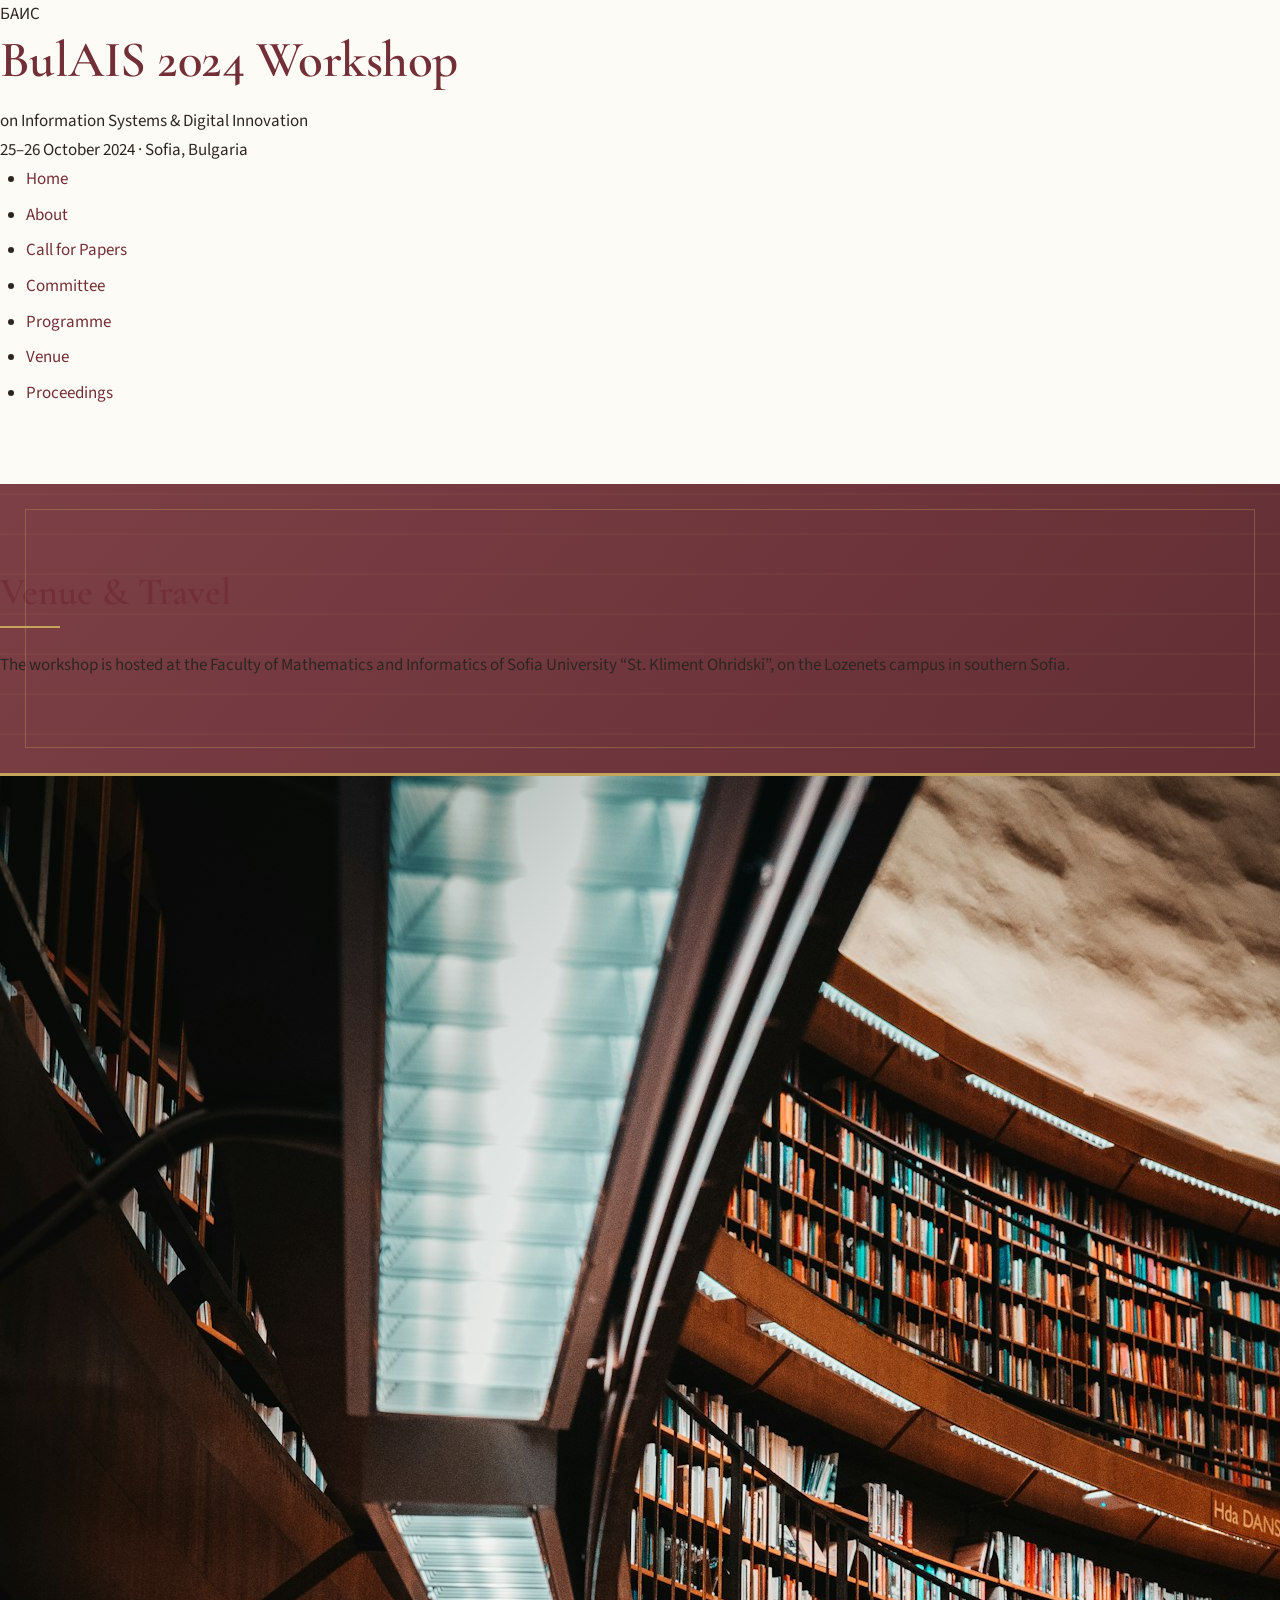
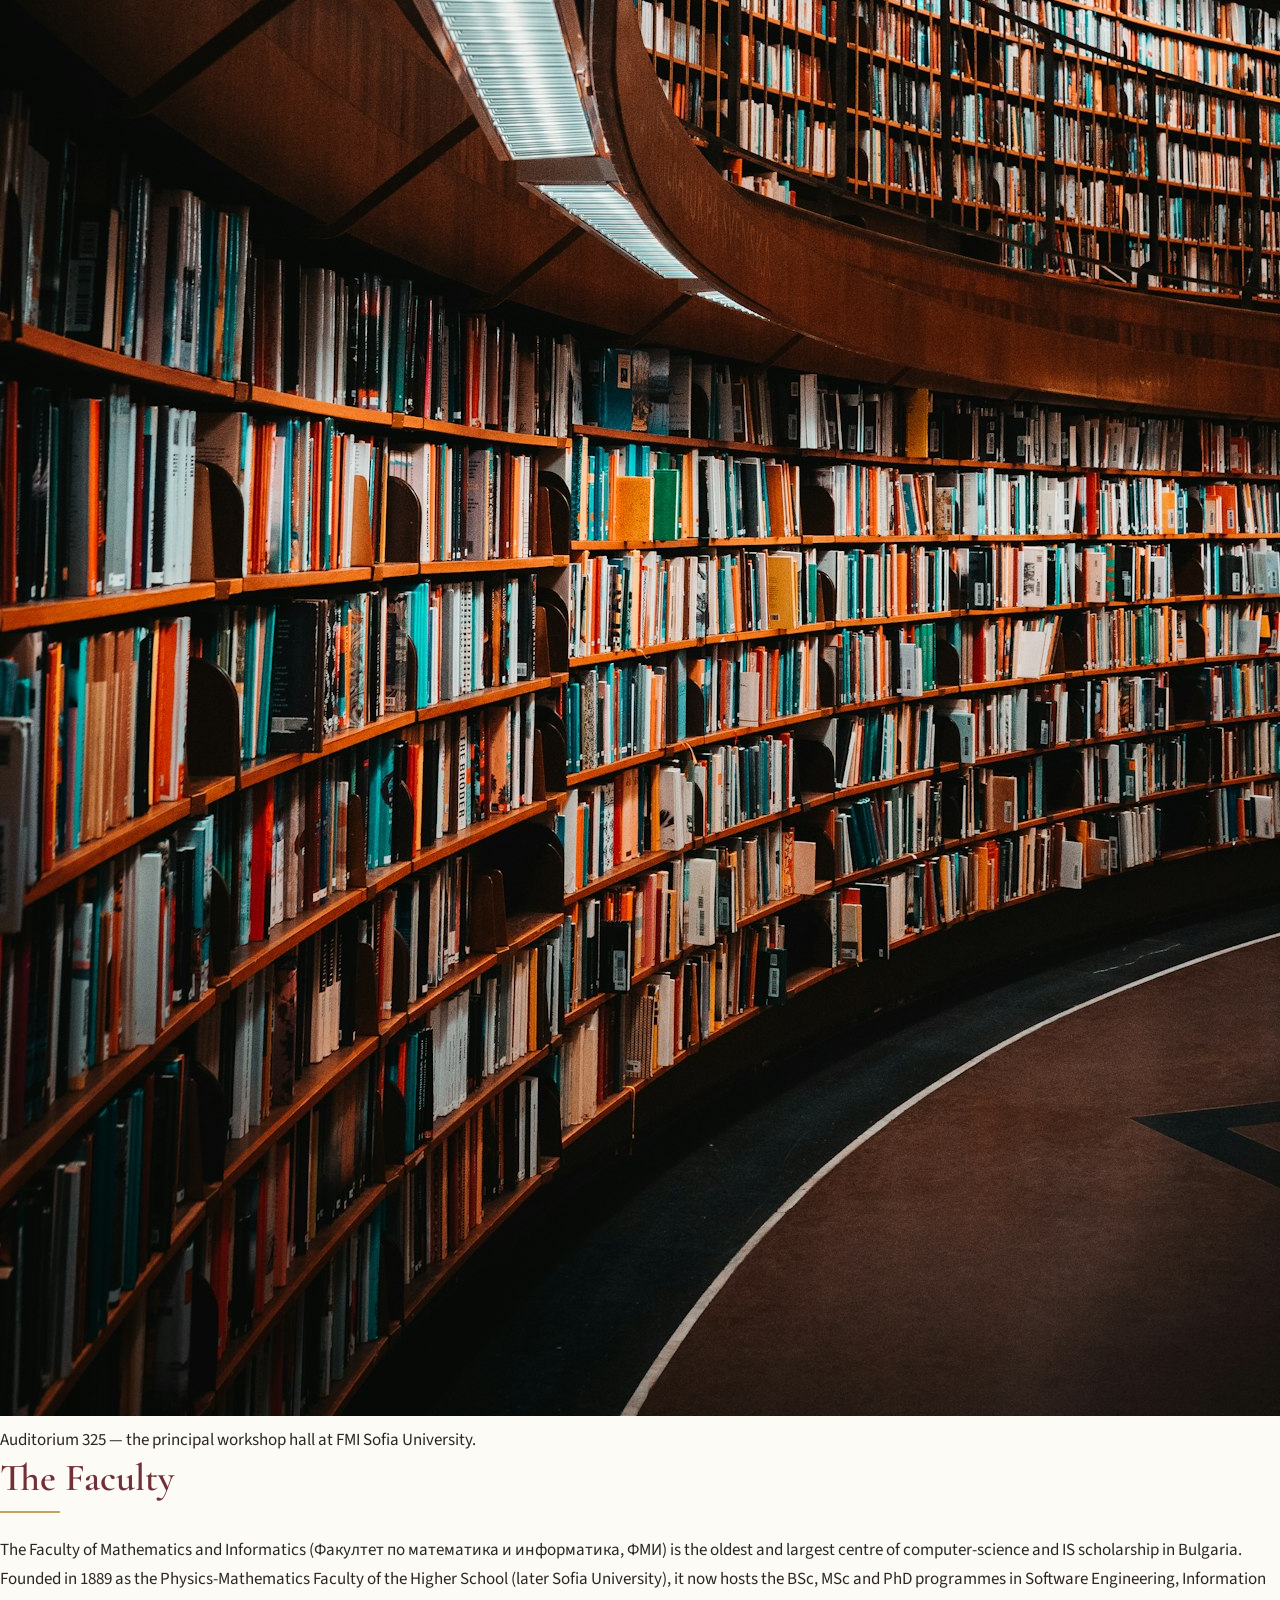
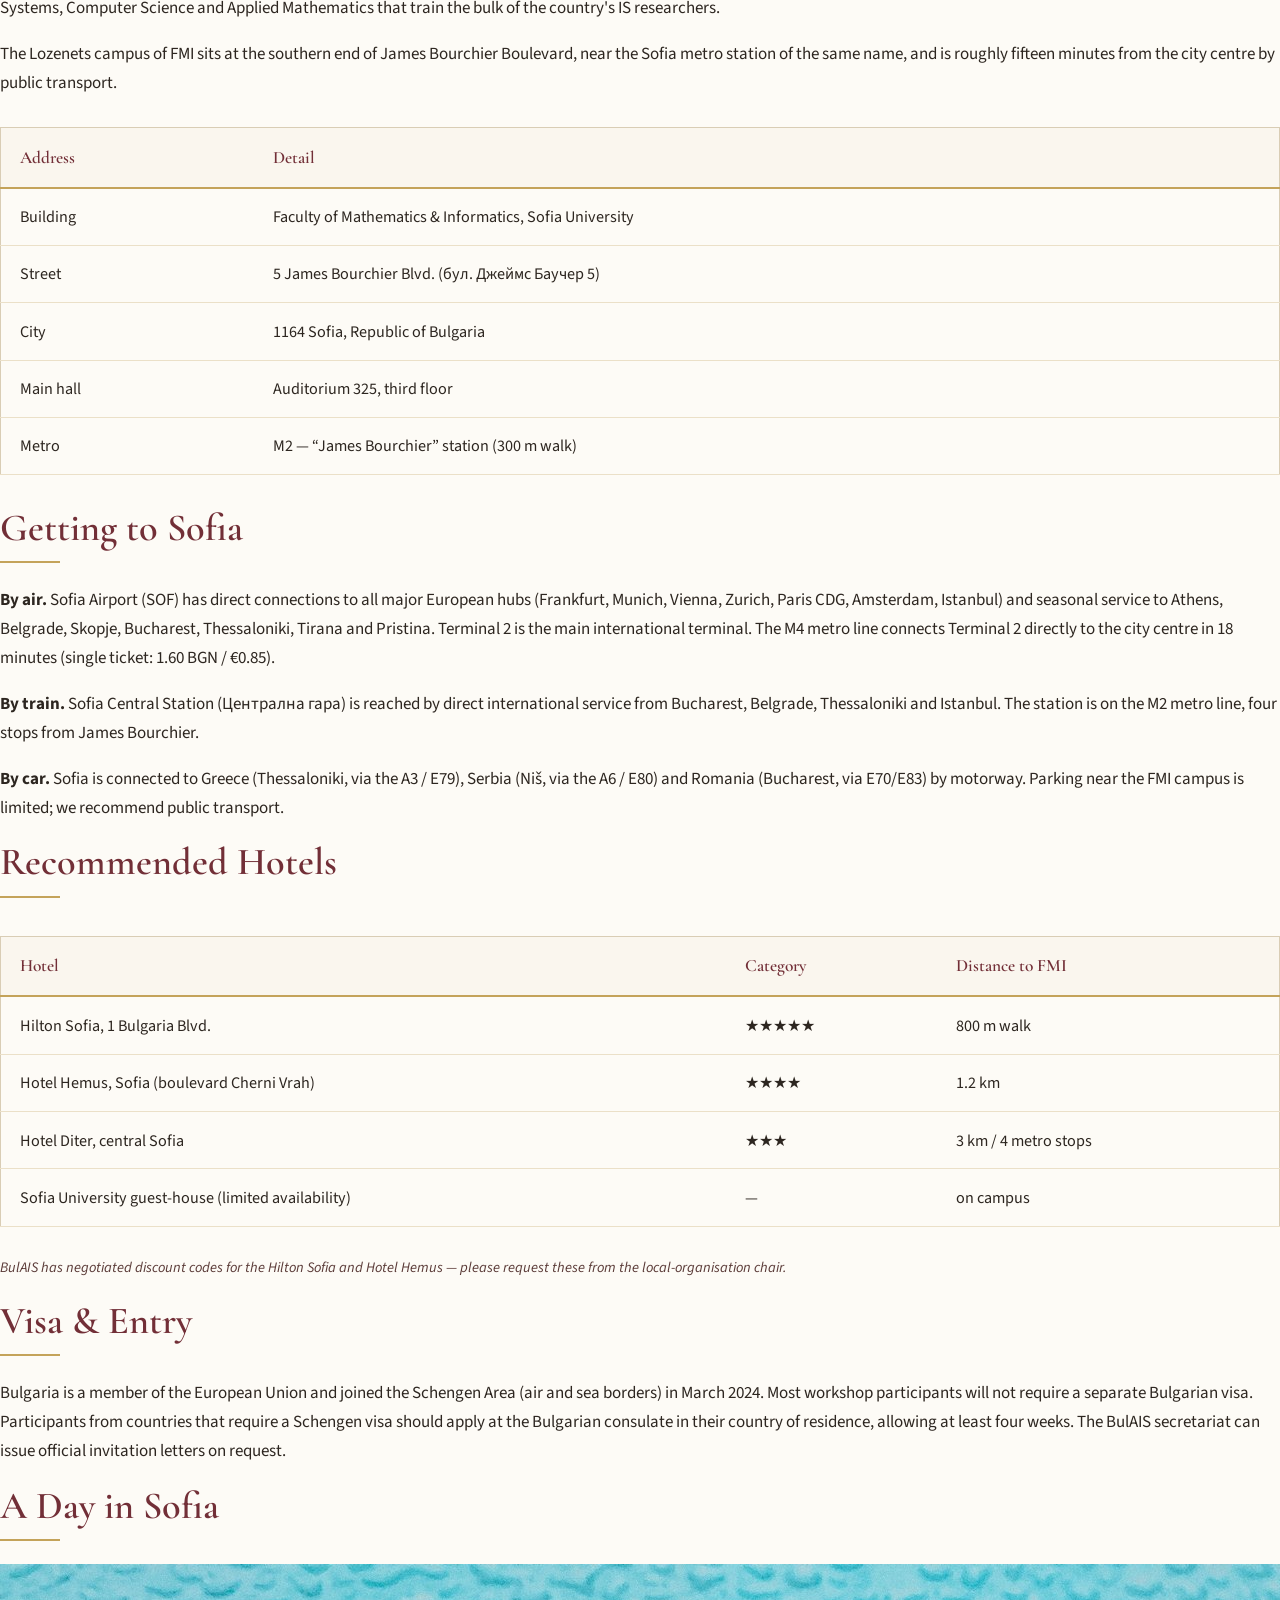
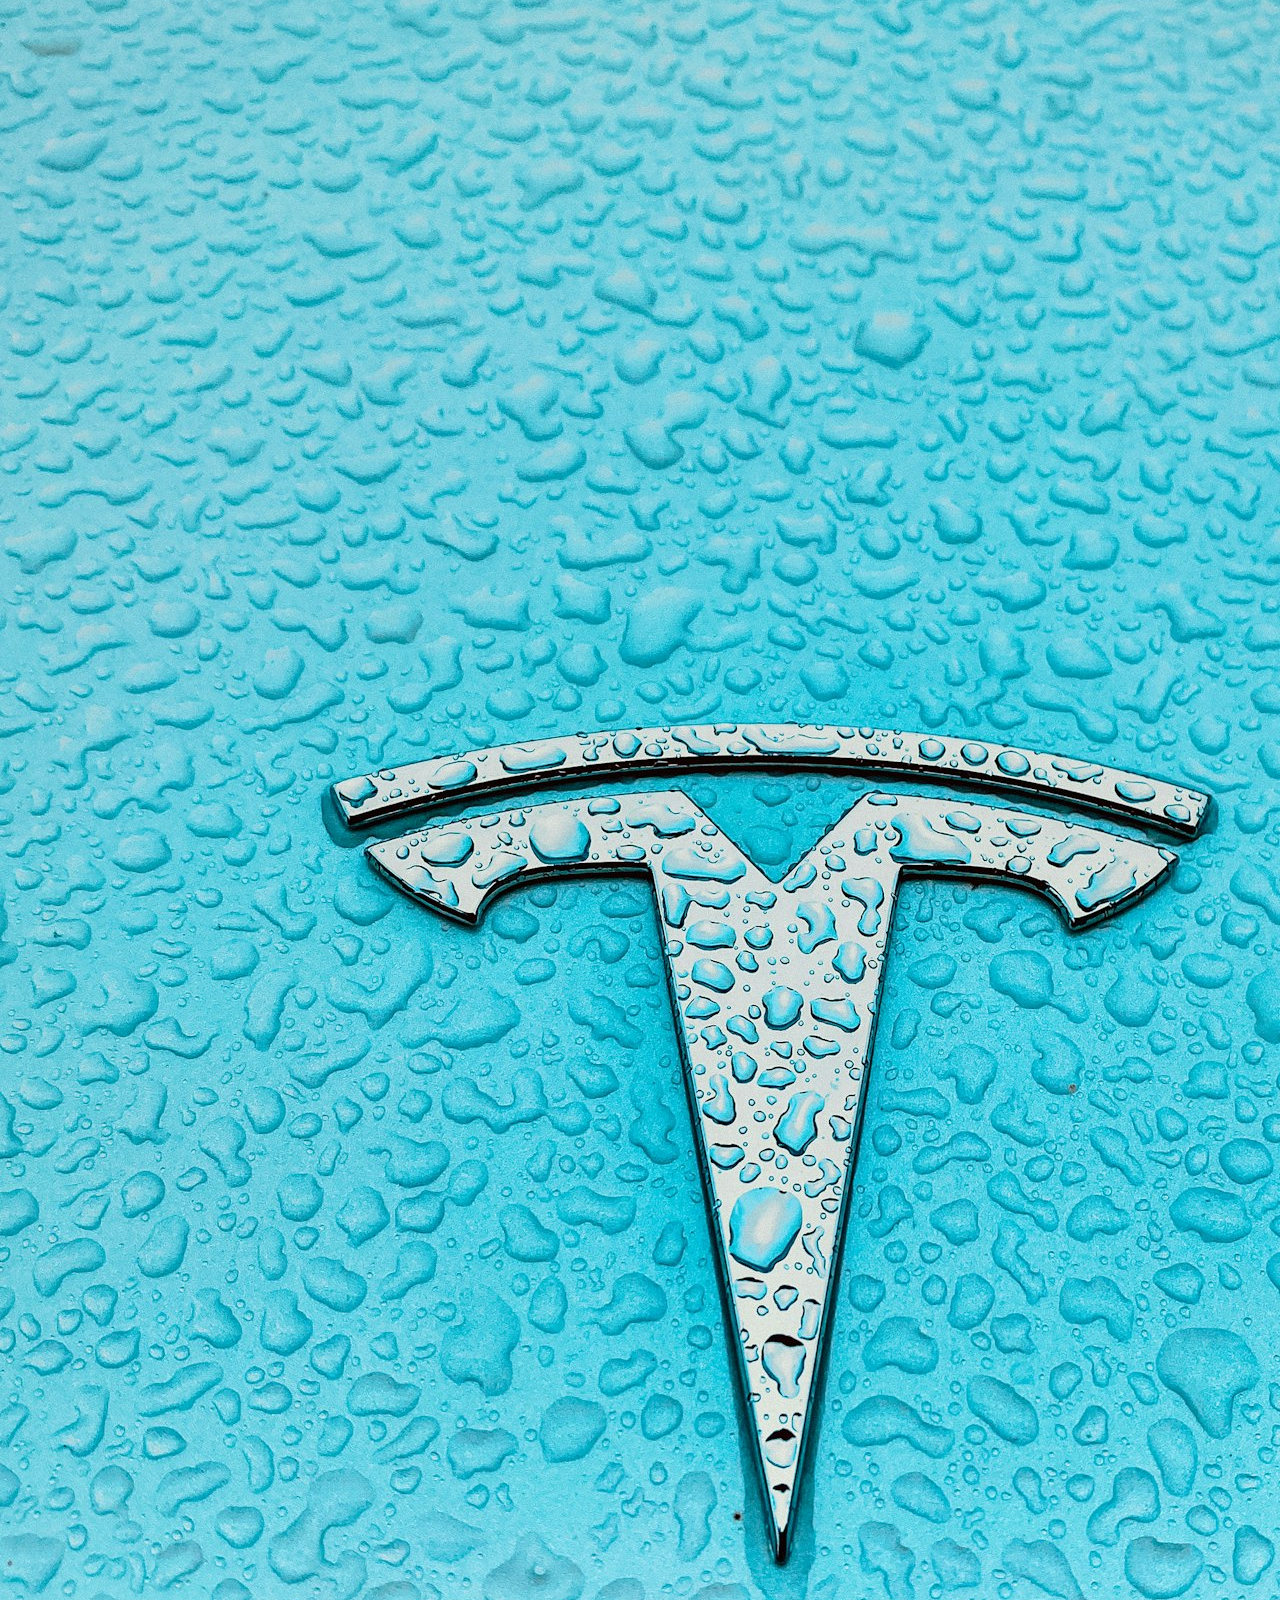
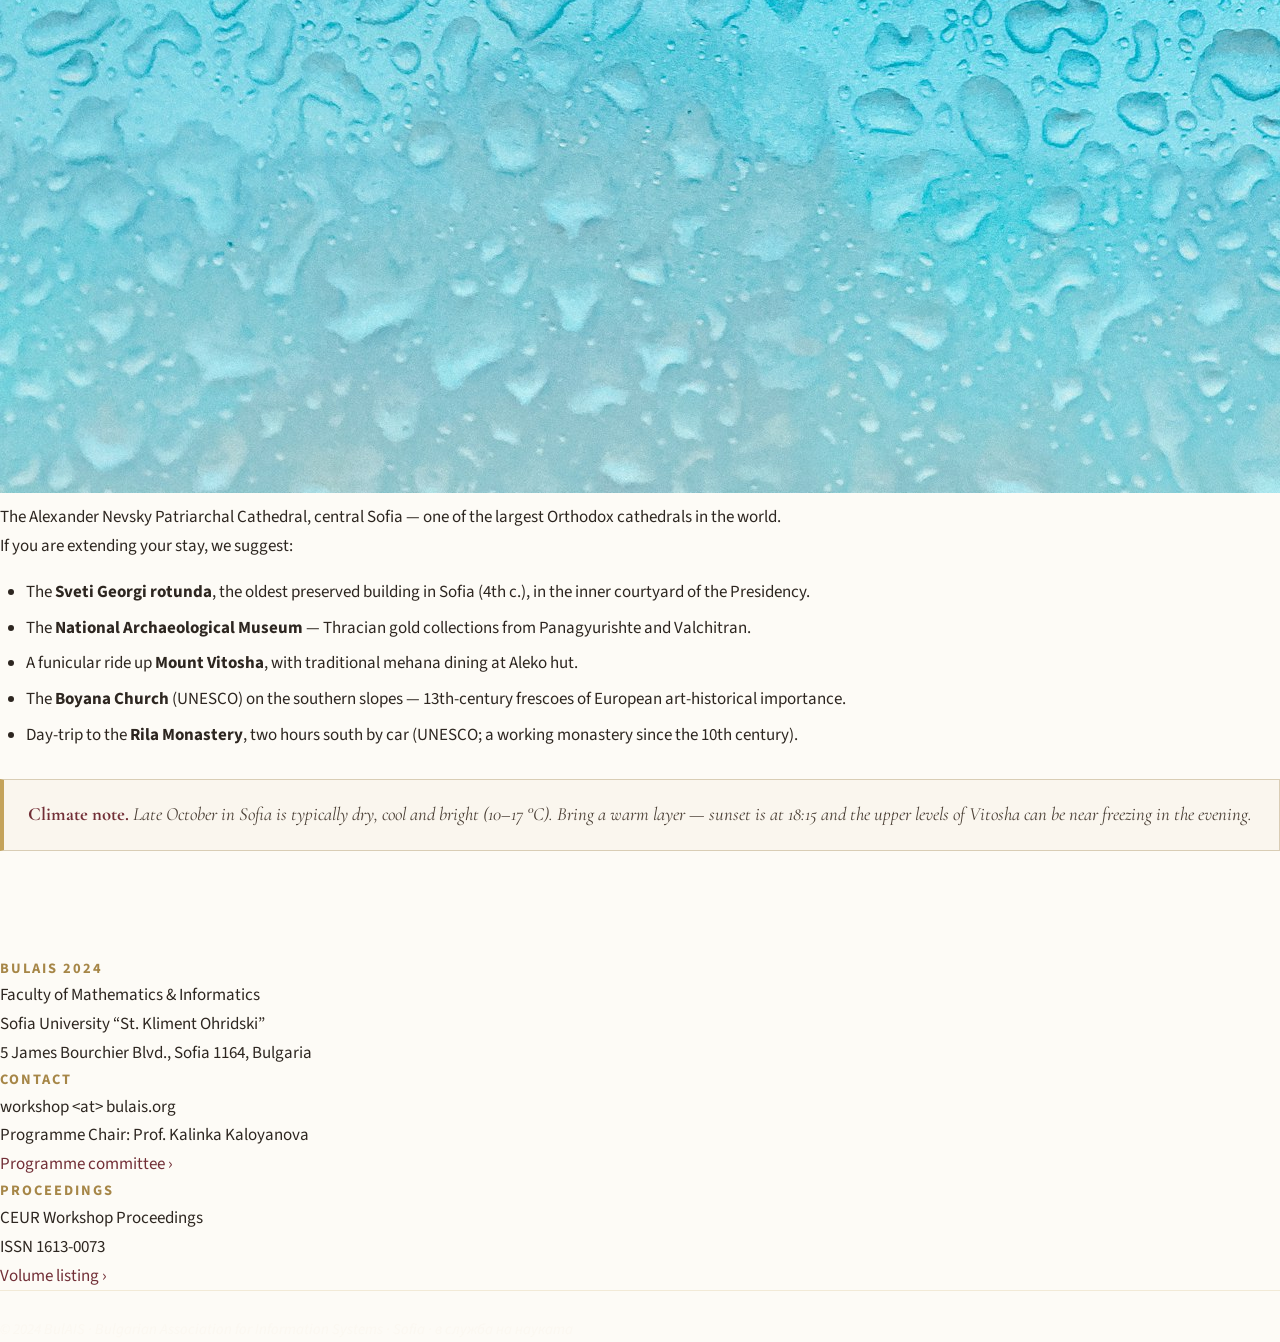
<file: venue.html>
<!DOCTYPE html>
<html lang="en">
<head>
<meta charset="UTF-8">
<meta name="viewport" content="width=device-width, initial-scale=1.0">
<title>Venue &amp; Travel — BulAIS 2024 Workshop</title>
<link rel="stylesheet" href="style.css">
</head>
<body>
<div class="cyr-band"></div>
<header>
  <div class="header-inner">
    <div class="brand">
      <div class="crest">БАИС</div>
      <div>
        <h1 class="site-title">BulAIS 2024 Workshop</h1>
        <div class="site-subtitle">on Information Systems &amp; Digital Innovation</div>
      </div>
    </div>
    <span class="location-tag">25–26 October 2024 · Sofia, Bulgaria</span>
  </div>
</header>
<nav>
  <ul>
    <li><a href="index.html">Home</a></li>
    <li><a href="about.html">About</a></li>
    <li><a href="cfp.html">Call for Papers</a></li>
    <li><a href="committee.html">Committee</a></li>
    <li><a href="schedule.html">Programme</a></li>
    <li><a href="venue.html" class="active">Venue</a></li>
    <li><a href="proceedings.html">Proceedings</a></li>
  </ul>
</nav>

<main>
  <section class="hero">
    <h2>Venue &amp; Travel</h2>
    <p class="lead">The workshop is hosted at the Faculty of Mathematics and Informatics of Sofia University &ldquo;St. Kliment Ohridski&rdquo;, on the Lozenets campus in southern Sofia.</p>
  </section>

  <figure>
    <img src="images/lecture_hall.jpg" alt="University lecture hall">
    <figcaption>Auditorium 325 — the principal workshop hall at FMI Sofia University.</figcaption>
  </figure>

  <h2 class="section-title">The Faculty</h2>
  <p class="dropcap">The Faculty of Mathematics and Informatics (Факултет по математика и информатика, ФМИ) is the oldest and largest centre of computer-science and IS scholarship in Bulgaria. Founded in 1889 as the Physics-Mathematics Faculty of the Higher School (later Sofia University), it now hosts the BSc, MSc and PhD programmes in Software Engineering, Information Systems, Computer Science and Applied Mathematics that train the bulk of the country's IS researchers.</p>

  <p>The Lozenets campus of FMI sits at the southern end of James Bourchier Boulevard, near the Sofia metro station of the same name, and is roughly fifteen minutes from the city centre by public transport.</p>

  <table>
    <thead><tr><th>Address</th><th>Detail</th></tr></thead>
    <tbody>
      <tr><td>Building</td><td>Faculty of Mathematics &amp; Informatics, Sofia University</td></tr>
      <tr><td>Street</td><td>5 James Bourchier Blvd. (бул. Джеймс Баучер 5)</td></tr>
      <tr><td>City</td><td>1164 Sofia, Republic of Bulgaria</td></tr>
      <tr><td>Main hall</td><td>Auditorium 325, third floor</td></tr>
      <tr><td>Metro</td><td>M2 — &ldquo;James Bourchier&rdquo; station (300 m walk)</td></tr>
    </tbody>
  </table>

  <h2 class="section-title">Getting to Sofia</h2>
  <p><strong>By air.</strong> Sofia Airport (SOF) has direct connections to all major European hubs (Frankfurt, Munich, Vienna, Zurich, Paris CDG, Amsterdam, Istanbul) and seasonal service to Athens, Belgrade, Skopje, Bucharest, Thessaloniki, Tirana and Pristina. Terminal 2 is the main international terminal. The M4 metro line connects Terminal 2 directly to the city centre in 18 minutes (single ticket: 1.60 BGN / €0.85).</p>

  <p><strong>By train.</strong> Sofia Central Station (Централна гара) is reached by direct international service from Bucharest, Belgrade, Thessaloniki and Istanbul. The station is on the M2 metro line, four stops from James Bourchier.</p>

  <p><strong>By car.</strong> Sofia is connected to Greece (Thessaloniki, via the A3 / E79), Serbia (Niš, via the A6 / E80) and Romania (Bucharest, via E70/E83) by motorway. Parking near the FMI campus is limited; we recommend public transport.</p>

  <h2 class="section-title">Recommended Hotels</h2>
  <table>
    <thead><tr><th>Hotel</th><th>Category</th><th>Distance to FMI</th></tr></thead>
    <tbody>
      <tr><td>Hilton Sofia, 1 Bulgaria Blvd.</td><td>★★★★★</td><td>800 m walk</td></tr>
      <tr><td>Hotel Hemus, Sofia (boulevard Cherni Vrah)</td><td>★★★★</td><td>1.2 km</td></tr>
      <tr><td>Hotel Diter, central Sofia</td><td>★★★</td><td>3 km / 4 metro stops</td></tr>
      <tr><td>Sofia University guest-house (limited availability)</td><td>—</td><td>on campus</td></tr>
    </tbody>
  </table>
  <p style="font-size:14.5px;color:#5a3a37;font-style:italic;">BulAIS has negotiated discount codes for the Hilton Sofia and Hotel Hemus — please request these from the local-organisation chair.</p>

  <h2 class="section-title">Visa &amp; Entry</h2>
  <p>Bulgaria is a member of the European Union and joined the Schengen Area (air and sea borders) in March 2024. Most workshop participants will not require a separate Bulgarian visa. Participants from countries that require a Schengen visa should apply at the Bulgarian consulate in their country of residence, allowing at least four weeks. The BulAIS secretariat can issue official invitation letters on request.</p>

  <h2 class="section-title">A Day in Sofia</h2>
  <figure>
    <img src="images/sofia_nevsky.jpg" alt="Alexander Nevsky Cathedral, Sofia">
    <figcaption>The Alexander Nevsky Patriarchal Cathedral, central Sofia — one of the largest Orthodox cathedrals in the world.</figcaption>
  </figure>

  <p>If you are extending your stay, we suggest:</p>
  <ul class="styled-list">
    <li>The <strong>Sveti Georgi rotunda</strong>, the oldest preserved building in Sofia (4th c.), in the inner courtyard of the Presidency.</li>
    <li>The <strong>National Archaeological Museum</strong> — Thracian gold collections from Panagyurishte and Valchitran.</li>
    <li>A funicular ride up <strong>Mount Vitosha</strong>, with traditional mehana dining at Aleko hut.</li>
    <li>The <strong>Boyana Church</strong> (UNESCO) on the southern slopes — 13th-century frescoes of European art-historical importance.</li>
    <li>Day-trip to the <strong>Rila Monastery</strong>, two hours south by car (UNESCO; a working monastery since the 10th century).</li>
  </ul>

  <div class="callout">
    <strong>Climate note.</strong> Late October in Sofia is typically dry, cool and bright (10–17 °C). Bring a warm layer — sunset is at 18:15 and the upper levels of Vitosha can be near freezing in the evening.
  </div>
</main>

<footer>
  <div class="footer-inner">
    <div>
      <h5>BulAIS 2024</h5>
      <div>Faculty of Mathematics &amp; Informatics<br>
      Sofia University &ldquo;St. Kliment Ohridski&rdquo;<br>
      5 James Bourchier Blvd., Sofia 1164, Bulgaria</div>
    </div>
    <div>
      <h5>Contact</h5>
      <div>workshop &lt;at&gt; bulais.org<br>
      Programme Chair: Prof. Kalinka Kaloyanova<br>
      <a href="committee.html">Programme committee &rsaquo;</a></div>
    </div>
    <div>
      <h5>Proceedings</h5>
      <div>CEUR Workshop Proceedings<br>
      ISSN 1613-0073<br>
      <a href="proceedings.html">Volume listing &rsaquo;</a></div>
    </div>
  </div>
  <div class="footer-bottom">© 2024 BulAIS · Bulgarian Association for Information Systems · Sofia · в служба на науката</div>
</footer>
</body>
</html>
</file>
<file: style.css>
/* ============================================================
   BulAIS - Balkan Academic Conference
   Warm burgundy + gold, serif headings, Sofia University heritage
   ============================================================ */

@import url('https://fonts.googleapis.com/css2?family=Cormorant+Garamond:wght@400;500;600;700&family=Source+Sans+3:wght@300;400;500;600;700&display=swap');

:root {
  --primary: #722f37;
  --primary-dark: #5a242a;
  --primary-light: #8d3b44;
  --accent: #c4a35a;
  --accent-dark: #a68647;
  --accent-light: #d4b97a;
  --cream: #faf6ee;
  --cream-dark: #f0e8d6;
  --paper: #fdfbf6;
  --ink: #2d2620;
  --ink-soft: #4a3f35;
  --text-muted: #6b5d50;
  --border: #d9cdb5;
  --border-soft: #ebe0c8;
  --gold-shimmer: linear-gradient(135deg, #c4a35a 0%, #e0c478 50%, #c4a35a 100%);
  --shadow: 0 2px 8px rgba(114, 47, 55, 0.08);
  --shadow-md: 0 6px 18px rgba(114, 47, 55, 0.12);
  --font-serif: "Cormorant Garamond", "Playfair Display", "Georgia", "Times New Roman", serif;
  --font-sans: "Source Sans 3", "Open Sans", -apple-system, BlinkMacSystemFont, sans-serif;
  --max-width: 1180px;
}

* { box-sizing: border-box; margin: 0; padding: 0; }

html { scroll-behavior: smooth; font-size: 17px; }

body {
  font-family: var(--font-sans);
  font-size: 17px;
  line-height: 1.7;
  color: var(--ink);
  background: var(--paper);
  -webkit-font-smoothing: antialiased;
  -moz-osx-font-smoothing: grayscale;
}

/* Typography - elegant serif headings */
h1, h2, h3, h4 {
  font-family: var(--font-serif);
  color: var(--primary);
  line-height: 1.25;
  margin-bottom: 0.85rem;
  font-weight: 600;
}

h1 {
  font-size: 3rem;
  font-weight: 600;
  letter-spacing: -0.01em;
}
h2 {
  font-size: 2.25rem;
  font-weight: 600;
  position: relative;
  padding-bottom: 0.5rem;
}
h2::after {
  content: "";
  display: block;
  width: 60px;
  height: 2px;
  background: var(--accent);
  margin-top: 0.5rem;
}
h3 {
  font-size: 1.625rem;
  font-weight: 500;
  color: var(--primary);
}
h4 {
  font-size: 1.25rem;
  font-weight: 600;
  color: var(--ink-soft);
}
h5 {
  font-family: var(--font-sans);
  font-size: 0.85rem;
  font-weight: 700;
  text-transform: uppercase;
  letter-spacing: 0.14em;
  color: var(--accent-dark);
}

p { margin-bottom: 1rem; color: var(--ink); }

a {
  color: var(--primary);
  text-decoration: none;
  border-bottom: 1px solid transparent;
  transition: all 0.25s ease;
}
a:hover {
  color: var(--accent-dark);
  border-bottom-color: var(--accent);
}

ul, ol { margin: 0 0 1rem 1.5rem; }
li { margin-bottom: 0.4rem; }

blockquote {
  font-family: var(--font-serif);
  font-style: italic;
  font-size: 1.25rem;
  color: var(--ink-soft);
  border-left: 3px solid var(--accent);
  padding: 0.5rem 1.25rem;
  margin: 1.5rem 0;
  background: var(--cream);
}
blockquote cite {
  display: block;
  font-family: var(--font-sans);
  font-style: normal;
  font-size: 0.9rem;
  color: var(--text-muted);
  margin-top: 0.5rem;
}

hr {
  border: none;
  height: 1px;
  background: linear-gradient(to right, transparent, var(--accent), transparent);
  margin: 2.5rem 0;
}

/* Top bar */
.topbar {
  background: var(--primary-dark);
  color: var(--cream);
  font-size: 0.82rem;
  padding: 0.5rem 0;
  border-bottom: 1px solid var(--accent-dark);
}
.topbar .container {
  display: flex;
  justify-content: space-between;
  align-items: center;
}
.topbar a { color: var(--accent-light); border: none; }
.topbar a:hover { color: #fff; }

/* Header */
.site-header {
  background: var(--paper);
  border-bottom: 3px double var(--accent);
  padding: 2rem 0 1.75rem;
  position: relative;
}
.site-header::before {
  content: "";
  position: absolute;
  top: 0; left: 0; right: 0;
  height: 6px;
  background: var(--gold-shimmer);
}
.site-header .container {
  display: flex;
  align-items: center;
  justify-content: space-between;
}
.logo {
  font-family: var(--font-serif);
  font-size: 2rem;
  color: var(--primary);
  font-weight: 700;
  letter-spacing: 0.01em;
  line-height: 1.1;
}
.logo .crest {
  display: inline-block;
  width: 44px;
  height: 44px;
  background: var(--primary);
  color: var(--accent);
  border: 2px solid var(--accent);
  border-radius: 50%;
  text-align: center;
  line-height: 40px;
  font-family: var(--font-serif);
  font-size: 1.25rem;
  font-weight: 700;
  margin-right: 0.65rem;
  vertical-align: middle;
  box-shadow: 0 0 0 3px var(--paper), 0 0 0 4px var(--accent-light);
}
.logo .tagline {
  display: block;
  font-family: var(--font-sans);
  font-size: 0.78rem;
  font-weight: 500;
  letter-spacing: 0.15em;
  text-transform: uppercase;
  color: var(--text-muted);
  margin-top: 0.35rem;
}

/* Navigation */
.main-nav {
  background: var(--primary);
  border-top: 1px solid var(--accent);
  border-bottom: 1px solid var(--accent);
  position: sticky;
  top: 0;
  z-index: 100;
  box-shadow: 0 2px 6px rgba(114, 47, 55, 0.15);
}
.main-nav ul {
  list-style: none;
  margin: 0;
  display: flex;
  flex-wrap: wrap;
  justify-content: center;
}
.main-nav li { margin: 0; }
.main-nav a {
  display: block;
  padding: 0.95rem 1.4rem;
  color: var(--cream);
  font-family: var(--font-sans);
  font-size: 0.9rem;
  font-weight: 500;
  text-transform: uppercase;
  letter-spacing: 0.12em;
  border: none;
  border-bottom: 2px solid transparent;
  transition: all 0.25s ease;
}
.main-nav a:hover,
.main-nav a.active {
  color: var(--accent-light);
  border-bottom-color: var(--accent);
  background: rgba(0, 0, 0, 0.12);
}

/* Container */
.container {
  max-width: var(--max-width);
  margin: 0 auto;
  padding: 0 1.5rem;
}

/* Hero - heritage aesthetic */
.hero {
  background:
    linear-gradient(135deg, rgba(114, 47, 55, 0.92) 0%, rgba(90, 36, 42, 0.95) 100%),
    radial-gradient(circle at top right, rgba(196, 163, 90, 0.15), transparent 60%);
  color: var(--cream);
  padding: 5rem 0 4.5rem;
  position: relative;
  border-bottom: 3px solid var(--accent);
  overflow: hidden;
}
.hero::before {
  content: "";
  position: absolute;
  inset: 0;
  background-image:
    repeating-linear-gradient(0deg, transparent 0, transparent 38px, rgba(196,163,90,0.06) 38px, rgba(196,163,90,0.06) 40px);
  pointer-events: none;
}
.hero::after {
  content: "";
  position: absolute;
  top: 25px; right: 25px; bottom: 25px; left: 25px;
  border: 1px solid rgba(196, 163, 90, 0.35);
  pointer-events: none;
}
.hero .container { position: relative; z-index: 2; }
.hero .ornament {
  display: inline-block;
  color: var(--accent);
  font-size: 1.5rem;
  letter-spacing: 0.5em;
  margin-bottom: 0.85rem;
}
.hero h1 {
  color: var(--cream);
  font-family: var(--font-serif);
  font-size: 3.5rem;
  font-weight: 600;
  margin-bottom: 0.75rem;
  line-height: 1.15;
}
.hero h1::after { display: none; }
.hero .subtitle {
  font-family: var(--font-serif);
  font-size: 1.4rem;
  font-style: italic;
  color: var(--accent-light);
  font-weight: 400;
  max-width: 760px;
  margin-bottom: 1.75rem;
}
.hero .meta {
  display: flex;
  flex-wrap: wrap;
  gap: 2.5rem;
  margin-top: 2rem;
  padding-top: 1.5rem;
  border-top: 1px solid rgba(196, 163, 90, 0.3);
  font-size: 0.98rem;
}
.hero .meta span { color: var(--cream); }
.hero .meta strong {
  display: block;
  font-family: var(--font-sans);
  font-size: 0.74rem;
  text-transform: uppercase;
  letter-spacing: 0.18em;
  color: var(--accent);
  margin-bottom: 0.3rem;
  font-weight: 600;
}

/* Page title */
.page-title {
  background: var(--cream);
  padding: 2.75rem 0 2.25rem;
  border-bottom: 1px solid var(--border);
  position: relative;
  text-align: center;
}
.page-title::after {
  content: "❦";
  display: block;
  color: var(--accent);
  font-size: 1.5rem;
  margin-top: 0.5rem;
}
.page-title h1 {
  margin: 0;
  font-size: 2.5rem;
  color: var(--primary);
}
.page-title h1::after { display: none; }
.breadcrumb {
  font-size: 0.85rem;
  color: var(--text-muted);
  margin-top: 0.5rem;
  font-style: italic;
}
.breadcrumb a { color: var(--text-muted); border: none; }
.breadcrumb a:hover { color: var(--primary); }

/* Main */
main {
  padding: 3.5rem 0 4.5rem;
  min-height: 50vh;
}

/* Content grid */
.content-grid {
  display: grid;
  grid-template-columns: 1fr 290px;
  gap: 3rem;
}
@media (max-width: 900px) {
  .content-grid { grid-template-columns: 1fr; }
}

article.content {
  font-size: 1.0625rem;
  line-height: 1.75;
}
article.content > h2 { margin-top: 2.5rem; }
article.content > h2:first-child { margin-top: 0; }
article.content > h3 { margin-top: 1.75rem; }
article.content p:first-of-type::first-letter {
  font-family: var(--font-serif);
  font-size: 3.5rem;
  font-weight: 700;
  color: var(--primary);
  float: left;
  line-height: 0.9;
  padding: 0.3rem 0.5rem 0 0;
}

/* Sidebar */
.sidebar { font-size: 0.95rem; }
.sidebar-box {
  background: var(--cream);
  border: 1px solid var(--border);
  border-top: 3px solid var(--accent);
  padding: 1.5rem 1.4rem 1.25rem;
  margin-bottom: 1.75rem;
  position: relative;
}
.sidebar-box::before {
  content: "";
  position: absolute;
  top: -3px; left: -1px; right: -1px;
  height: 3px;
  background: var(--gold-shimmer);
}
.sidebar-box h4 {
  font-family: var(--font-serif);
  font-size: 1.2rem;
  color: var(--primary);
  margin-bottom: 0.85rem;
  font-weight: 600;
  padding-bottom: 0.5rem;
  border-bottom: 1px solid var(--border);
}
.sidebar-box ul { list-style: none; margin: 0; }
.sidebar-box li {
  padding: 0.4rem 0;
  border-bottom: 1px dotted var(--border);
  font-size: 0.92rem;
  margin: 0;
}
.sidebar-box li:last-child { border-bottom: none; }
.sidebar-box li::before {
  content: "❧ ";
  color: var(--accent);
  margin-right: 0.25rem;
}

/* Cards */
.card-grid {
  display: grid;
  grid-template-columns: repeat(auto-fit, minmax(280px, 1fr));
  gap: 1.75rem;
  margin: 2.25rem 0;
}
.card {
  background: var(--paper);
  border: 1px solid var(--border);
  padding: 1.75rem 1.5rem 1.5rem;
  position: relative;
  transition: all 0.3s ease;
  box-shadow: var(--shadow);
}
.card::before {
  content: "";
  position: absolute;
  top: 0; left: 0; right: 0;
  height: 3px;
  background: var(--gold-shimmer);
  transform: scaleX(0.3);
  transform-origin: left;
  transition: transform 0.35s ease;
}
.card:hover {
  border-color: var(--accent);
  box-shadow: var(--shadow-md);
  transform: translateY(-3px);
}
.card:hover::before { transform: scaleX(1); }
.card h3 {
  font-size: 1.3rem;
  margin-bottom: 0.4rem;
  color: var(--primary);
}
.card .card-meta {
  font-family: var(--font-serif);
  font-style: italic;
  font-size: 0.95rem;
  color: var(--accent-dark);
  margin-bottom: 0.85rem;
}
.card p { font-size: 0.98rem; color: var(--ink-soft); }

/* Buttons */
.btn {
  display: inline-block;
  padding: 0.75rem 1.75rem;
  background: var(--primary);
  color: var(--cream);
  font-family: var(--font-sans);
  font-size: 0.88rem;
  font-weight: 600;
  letter-spacing: 0.1em;
  text-transform: uppercase;
  border: 1px solid var(--primary);
  border-radius: 1px;
  cursor: pointer;
  transition: all 0.25s ease;
  text-decoration: none;
  position: relative;
  box-shadow: 0 2px 6px rgba(114, 47, 55, 0.18);
}
.btn:hover {
  background: var(--primary-dark);
  color: #fff;
  border-color: var(--accent);
  box-shadow: 0 4px 12px rgba(114, 47, 55, 0.28);
  transform: translateY(-1px);
}
.btn-gold {
  background: var(--accent);
  border-color: var(--accent-dark);
  color: var(--primary-dark);
}
.btn-gold:hover {
  background: var(--accent-dark);
  color: #fff;
  border-color: var(--primary);
}
.btn-outline {
  background: transparent;
  color: var(--primary);
  border: 1px solid var(--primary);
  box-shadow: none;
}
.btn-outline:hover {
  background: var(--primary);
  color: var(--cream);
}

/* Tables */
table {
  width: 100%;
  border-collapse: collapse;
  margin: 1.75rem 0;
  font-size: 0.95rem;
  background: var(--paper);
  border: 1px solid var(--border);
}
caption {
  font-family: var(--font-serif);
  font-style: italic;
  font-size: 1.05rem;
  color: var(--primary);
  padding: 0.75rem;
  caption-side: top;
  text-align: left;
}
th, td {
  text-align: left;
  padding: 0.85rem 1.1rem;
  border-bottom: 1px solid var(--border-soft);
}
th {
  background: var(--cream);
  color: var(--primary);
  font-family: var(--font-serif);
  font-size: 1.02rem;
  font-weight: 600;
  border-bottom: 2px solid var(--accent);
}
tr:hover td { background: var(--cream); }

/* Forms */
form { margin: 1.5rem 0; }
.form-group { margin-bottom: 1.3rem; }
label {
  display: block;
  font-family: var(--font-sans);
  font-size: 0.85rem;
  font-weight: 600;
  color: var(--primary);
  margin-bottom: 0.45rem;
  text-transform: uppercase;
  letter-spacing: 0.08em;
}
input[type=text], input[type=email], input[type=url], input[type=tel], input[type=password],
input[type=number], select, textarea {
  width: 100%;
  padding: 0.7rem 0.9rem;
  border: 1px solid var(--border);
  border-radius: 2px;
  font-family: var(--font-sans);
  font-size: 1rem;
  background: var(--paper);
  color: var(--ink);
  transition: all 0.25s ease;
}
input:focus, select:focus, textarea:focus {
  outline: none;
  border-color: var(--accent);
  box-shadow: 0 0 0 3px rgba(196, 163, 90, 0.2);
  background: #fff;
}
textarea { min-height: 150px; resize: vertical; }

/* Callouts */
.callout {
  background: var(--cream);
  border: 1px solid var(--border);
  border-left: 4px solid var(--accent);
  padding: 1.1rem 1.4rem;
  margin: 1.75rem 0;
  font-style: italic;
  font-family: var(--font-serif);
  font-size: 1.1rem;
  color: var(--ink-soft);
}
.callout strong { color: var(--primary); font-style: normal; }
.callout-warning { border-left-color: #c97f1f; background: #fdf3e3; }
.callout-success { border-left-color: #5f8d4e; background: #eff5e8; }

/* Timeline */
.timeline {
  border-left: 2px solid var(--accent);
  padding-left: 1.75rem;
  margin: 2.25rem 0;
}
.timeline-item {
  position: relative;
  margin-bottom: 1.75rem;
}
.timeline-item::before {
  content: "";
  position: absolute;
  left: -2.1rem;
  top: 0.4rem;
  width: 14px;
  height: 14px;
  background: var(--accent);
  border: 2px solid var(--primary);
  border-radius: 50%;
  box-shadow: 0 0 0 3px var(--paper);
}
.timeline-item .date {
  font-family: var(--font-serif);
  font-style: italic;
  font-size: 0.95rem;
  color: var(--accent-dark);
  font-weight: 600;
}
.timeline-item h4 { margin: 0.2rem 0 0.4rem; }

/* Person cards */
.person-card {
  display: flex;
  gap: 1.25rem;
  padding: 1.5rem;
  background: var(--paper);
  border: 1px solid var(--border);
  border-bottom: 3px solid var(--accent);
  margin-bottom: 1.25rem;
  transition: all 0.3s ease;
}
.person-card:hover {
  box-shadow: var(--shadow-md);
  transform: translateY(-2px);
}
.person-card .avatar {
  width: 80px;
  height: 80px;
  background: var(--primary);
  color: var(--accent);
  border: 2px solid var(--accent);
  border-radius: 50%;
  flex-shrink: 0;
  display: flex;
  align-items: center;
  justify-content: center;
  font-family: var(--font-serif);
  font-size: 1.75rem;
  font-weight: 600;
  box-shadow: 0 0 0 4px var(--paper), 0 0 0 5px var(--border);
}
.person-card h4 {
  font-family: var(--font-serif);
  font-size: 1.25rem;
  margin-bottom: 0.2rem;
  color: var(--primary);
}
.person-card .affiliation {
  font-family: var(--font-serif);
  font-style: italic;
  font-size: 0.98rem;
  color: var(--text-muted);
}

/* Footer */
.site-footer {
  background: var(--primary-dark);
  color: var(--cream);
  padding: 3.5rem 0 1.5rem;
  margin-top: 4.5rem;
  position: relative;
  border-top: 4px solid var(--accent);
}
.site-footer::before {
  content: "";
  position: absolute;
  top: -4px; left: 0; right: 0;
  height: 4px;
  background: var(--gold-shimmer);
}
.site-footer .footer-grid {
  display: grid;
  grid-template-columns: repeat(auto-fit, minmax(220px, 1fr));
  gap: 2.5rem;
  margin-bottom: 2.25rem;
}
.site-footer h5 {
  font-family: var(--font-serif);
  color: var(--accent-light);
  font-size: 1.15rem;
  font-weight: 600;
  text-transform: none;
  letter-spacing: 0.02em;
  margin-bottom: 1rem;
  padding-bottom: 0.5rem;
  border-bottom: 1px solid rgba(196, 163, 90, 0.3);
}
.site-footer a { color: rgba(250, 246, 238, 0.85); border: none; }
.site-footer a:hover { color: var(--accent-light); }
.site-footer ul { list-style: none; margin: 0; }
.site-footer li { margin-bottom: 0.45rem; font-size: 0.94rem; }
.site-footer p { font-size: 0.94rem; color: rgba(250, 246, 238, 0.8); }
.footer-bottom {
  border-top: 1px solid rgba(196, 163, 90, 0.2);
  padding-top: 1.5rem;
  font-size: 0.88rem;
  display: flex;
  justify-content: space-between;
  flex-wrap: wrap;
  gap: 0.75rem;
  color: rgba(250, 246, 238, 0.65);
  font-style: italic;
}

/* Sponsors */
.sponsors {
  background: var(--cream);
  padding: 2.5rem 0;
  text-align: center;
  border-top: 1px solid var(--border);
  border-bottom: 1px solid var(--border);
  position: relative;
}
.sponsors h5 {
  font-family: var(--font-serif);
  font-style: italic;
  color: var(--primary);
  font-size: 1.15rem;
  letter-spacing: 0.02em;
  text-transform: none;
  margin-bottom: 1.5rem;
}
.sponsor-logos {
  display: flex;
  flex-wrap: wrap;
  justify-content: center;
  gap: 3rem;
  align-items: center;
}
.sponsor-logos img {
  max-height: 56px;
  opacity: 0.75;
  filter: sepia(20%) grayscale(40%);
  transition: all 0.3s ease;
}
.sponsor-logos img:hover { opacity: 1; filter: none; }

/* Decorative ornaments */
.ornament-divider {
  text-align: center;
  margin: 2.5rem 0;
  color: var(--accent);
  font-size: 1.5rem;
  letter-spacing: 0.5em;
}
.ornament-divider::before,
.ornament-divider::after {
  content: "";
  display: inline-block;
  width: 60px;
  height: 1px;
  background: var(--accent);
  vertical-align: middle;
  margin: 0 1rem;
}

/* Tags */
.tag {
  display: inline-block;
  padding: 0.25rem 0.75rem;
  background: var(--cream);
  color: var(--primary);
  border: 1px solid var(--accent);
  font-size: 0.78rem;
  font-weight: 500;
  letter-spacing: 0.05em;
  text-transform: uppercase;
  margin-right: 0.35rem;
  border-radius: 2px;
}
.tag-gold { background: var(--accent); color: var(--primary-dark); border-color: var(--accent-dark); }
.tag-burgundy { background: var(--primary); color: var(--cream); border-color: var(--primary-dark); }

/* Responsive */
@media (max-width: 768px) {
  html { font-size: 16px; }
  h1 { font-size: 2.25rem; }
  .hero { padding: 3.5rem 0 3rem; }
  .hero h1 { font-size: 2.5rem; }
  .hero .subtitle { font-size: 1.15rem; }
  .hero .meta { flex-direction: column; gap: 1.25rem; }
  .main-nav ul { flex-direction: column; }
  .main-nav a { padding: 0.75rem 1.25rem; border-bottom: 1px solid rgba(196, 163, 90, 0.2); }
  .topbar .container { flex-direction: column; gap: 0.25rem; text-align: center; }
  article.content p:first-of-type::first-letter { font-size: 2.75rem; }
}

@media print {
  .main-nav, .topbar, .site-footer, .sponsors { display: none; }
  body { color: #000; background: #fff; }
  a { color: var(--primary); }
}
</file>
